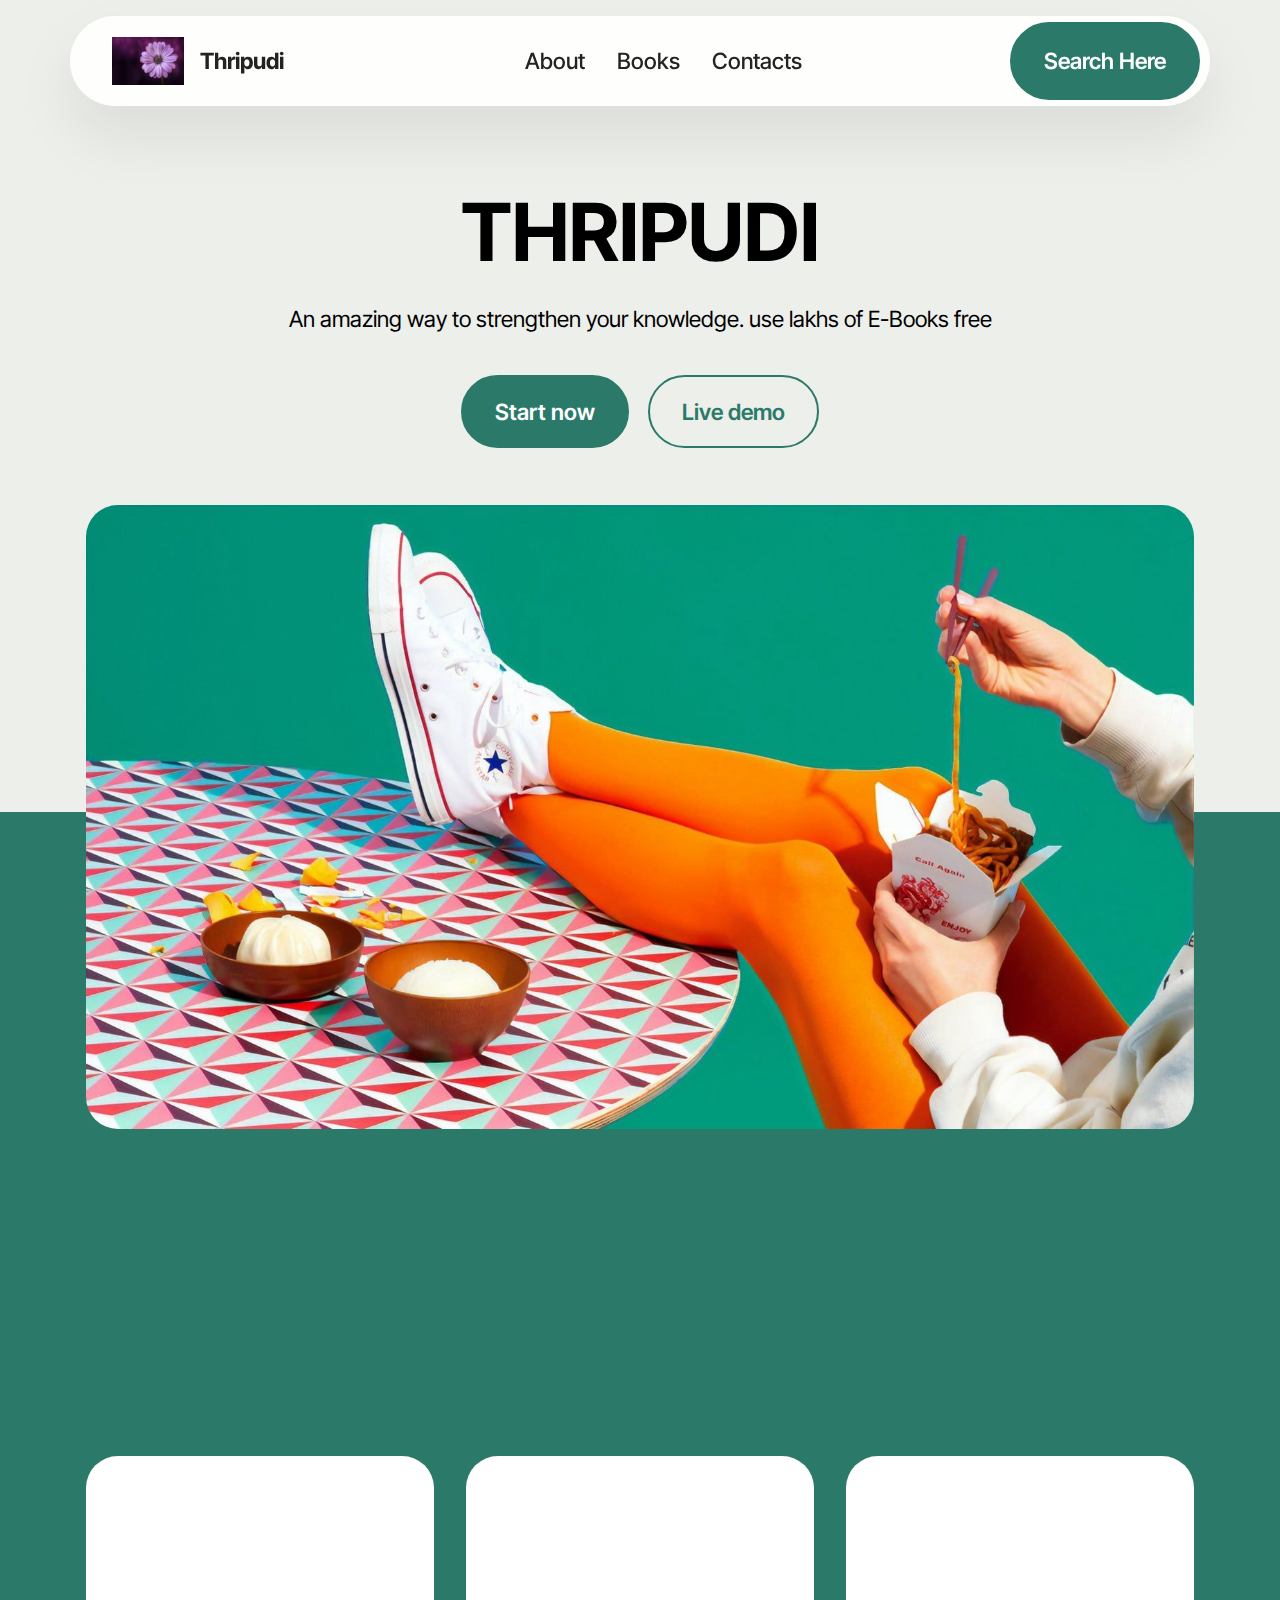
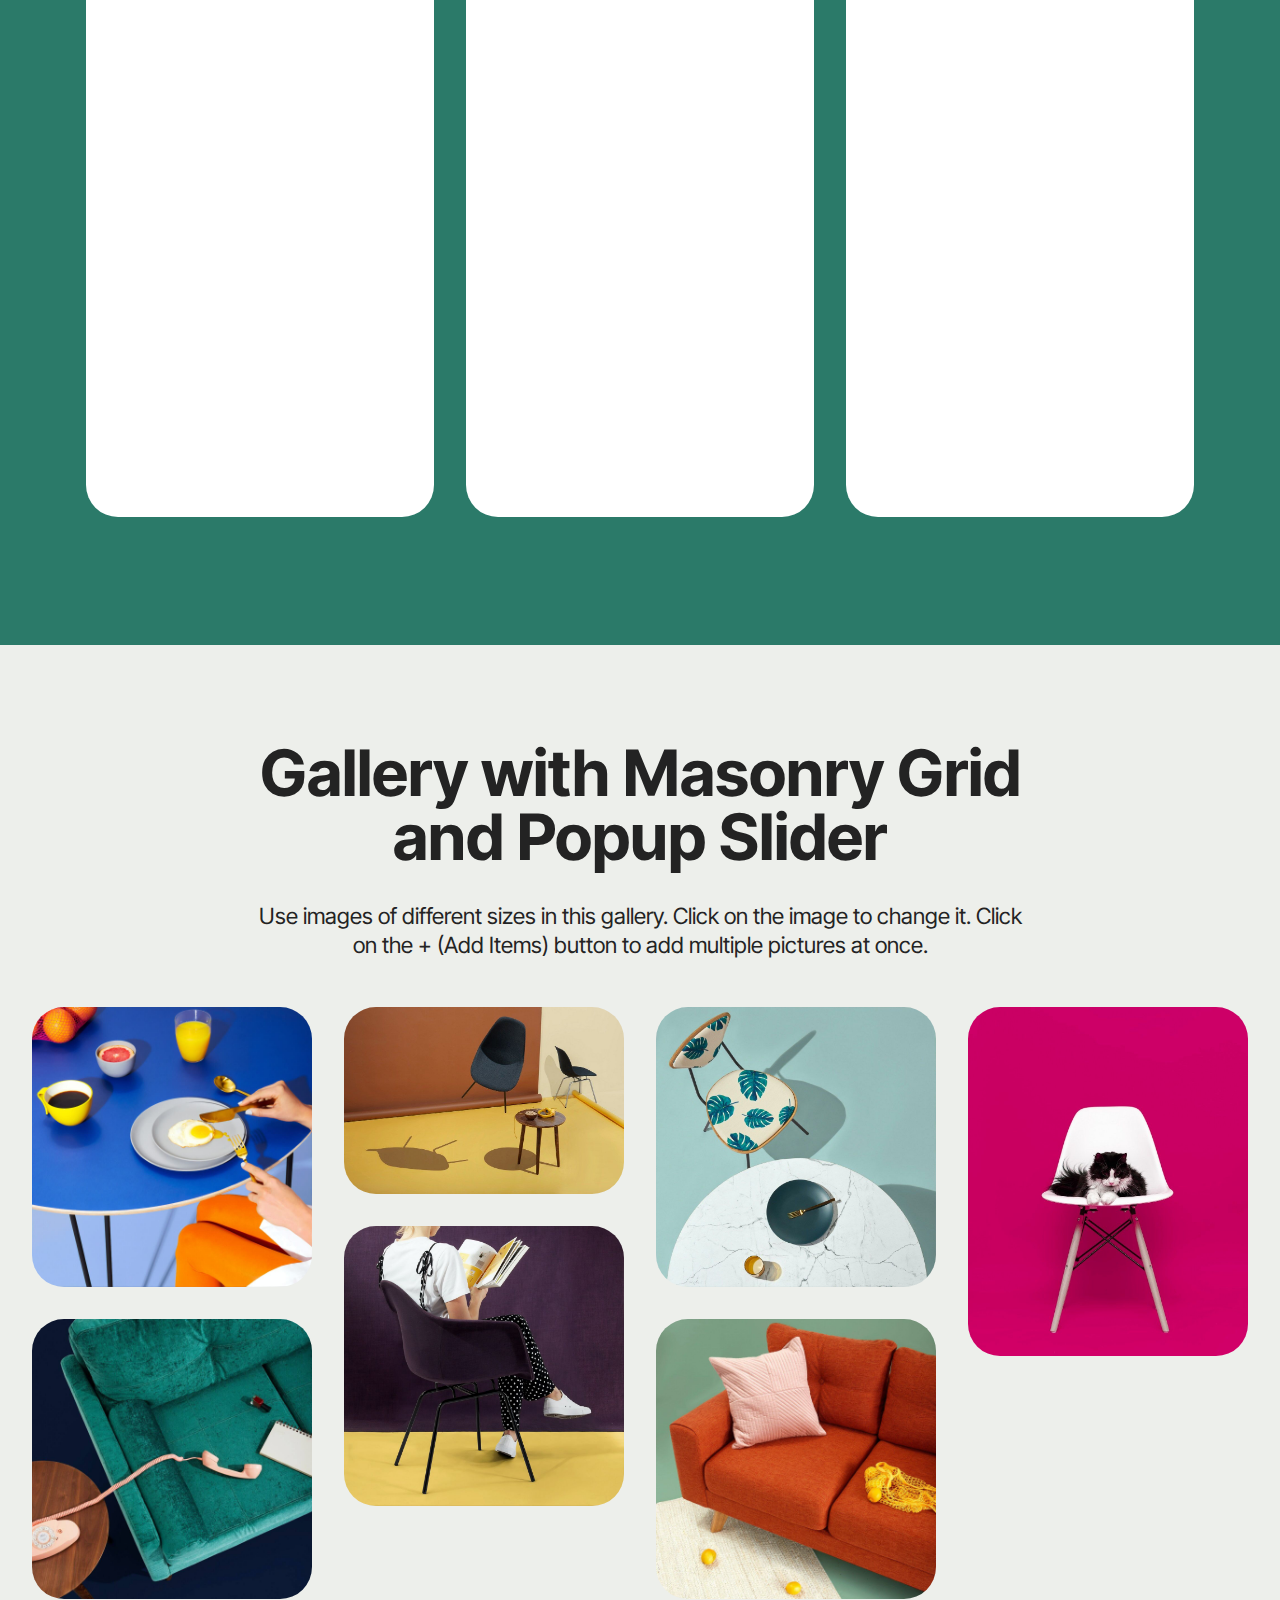
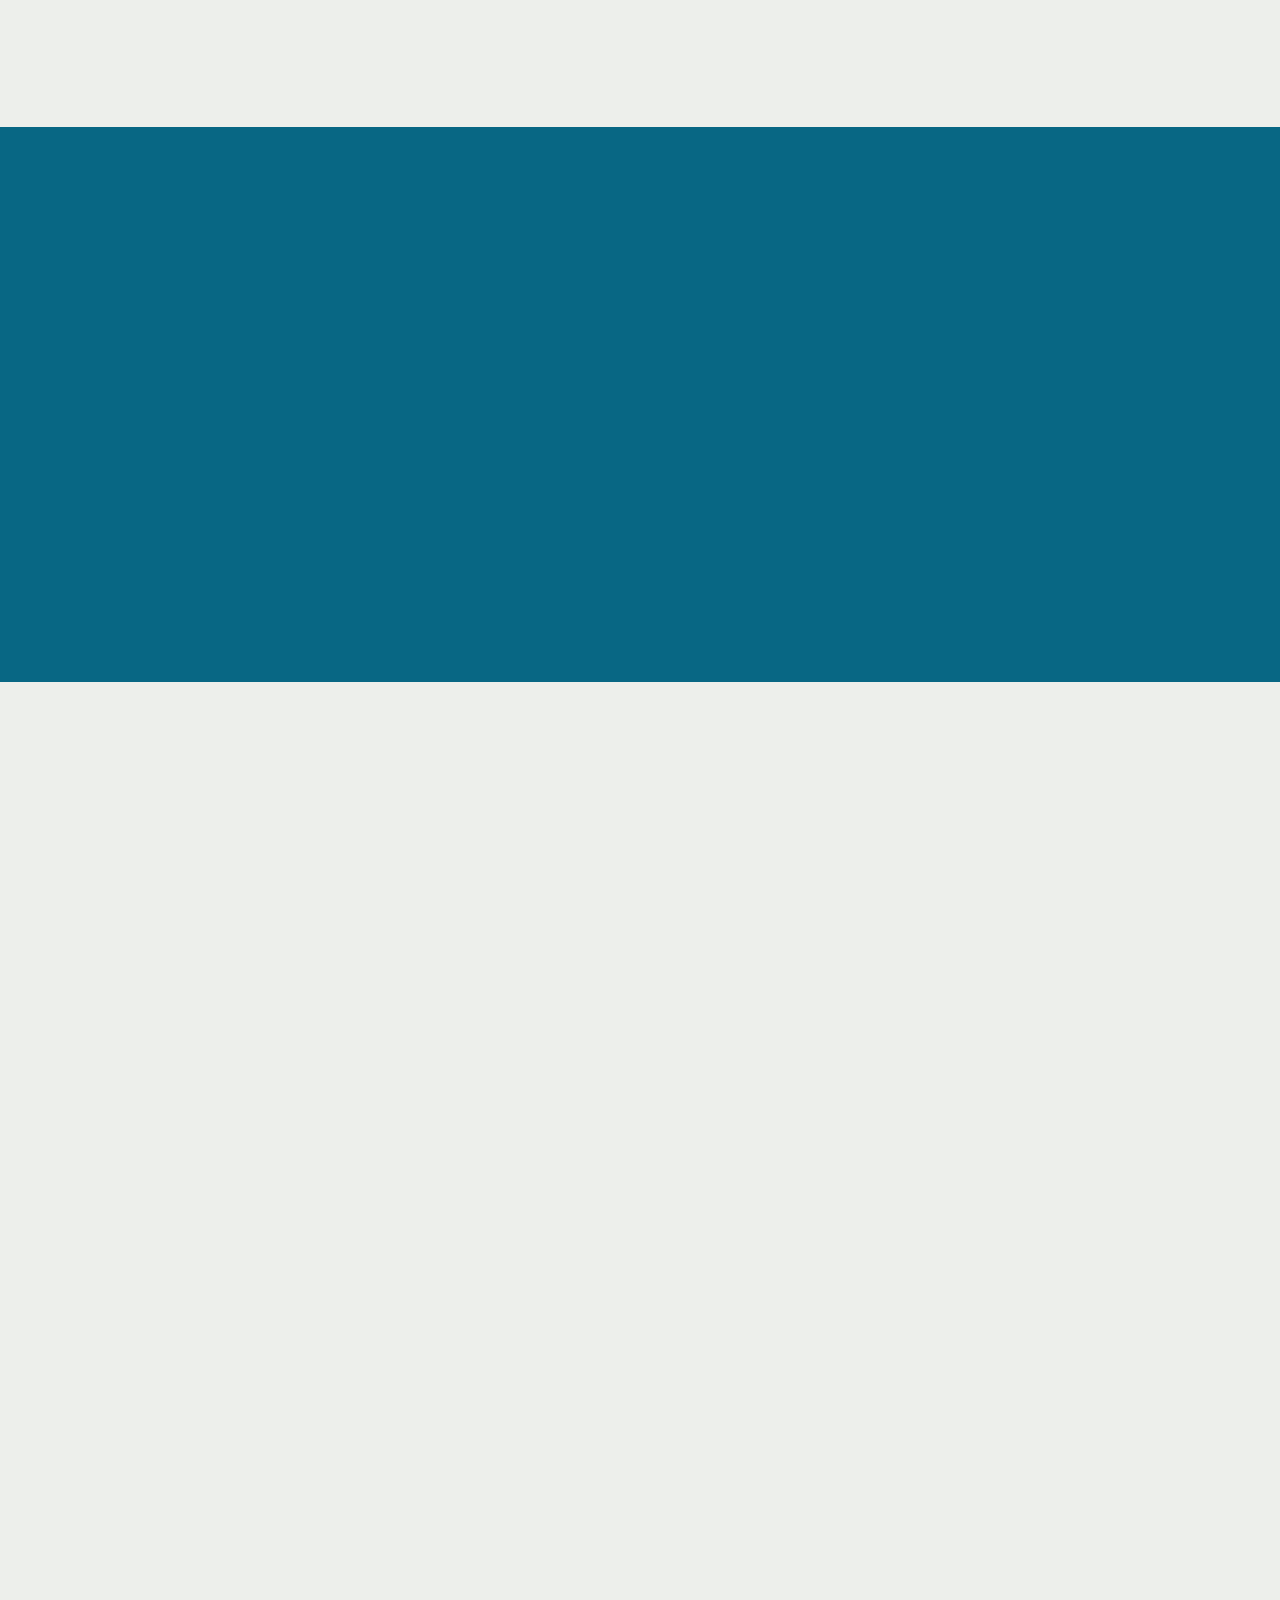
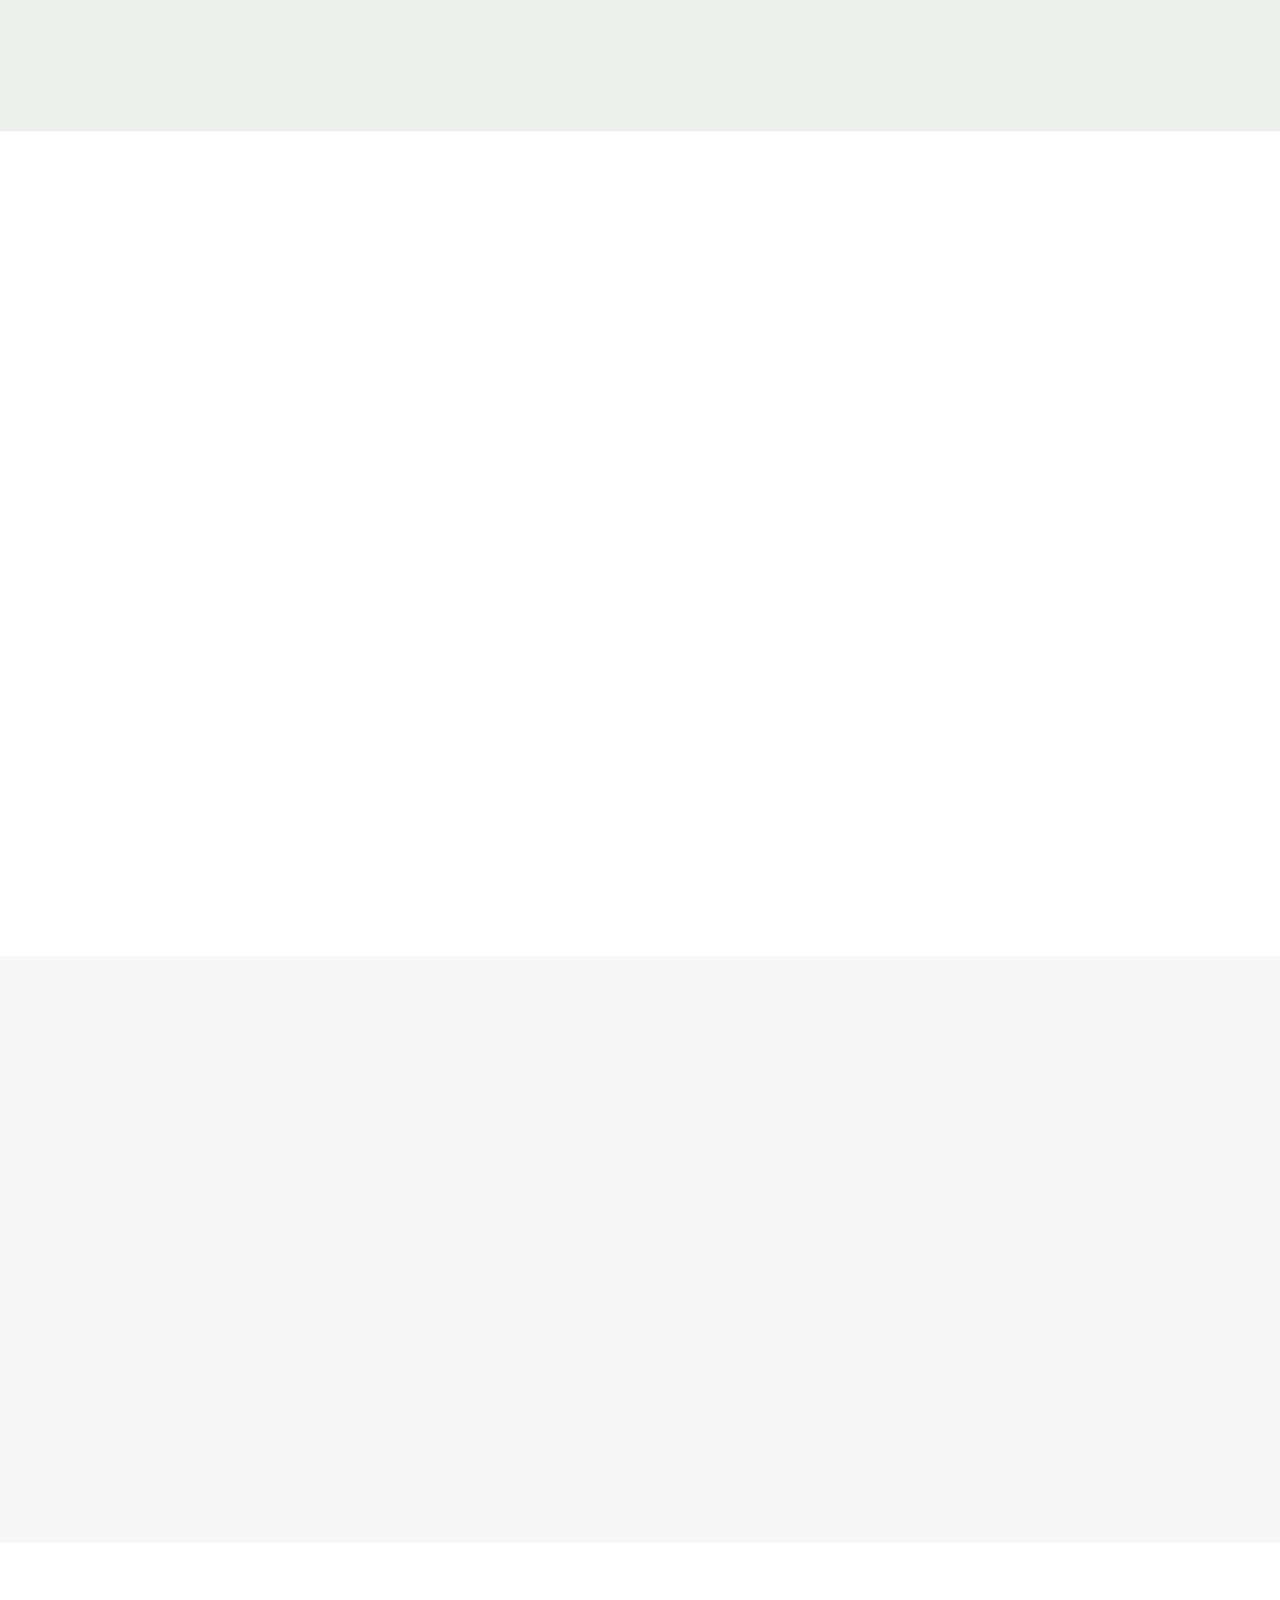
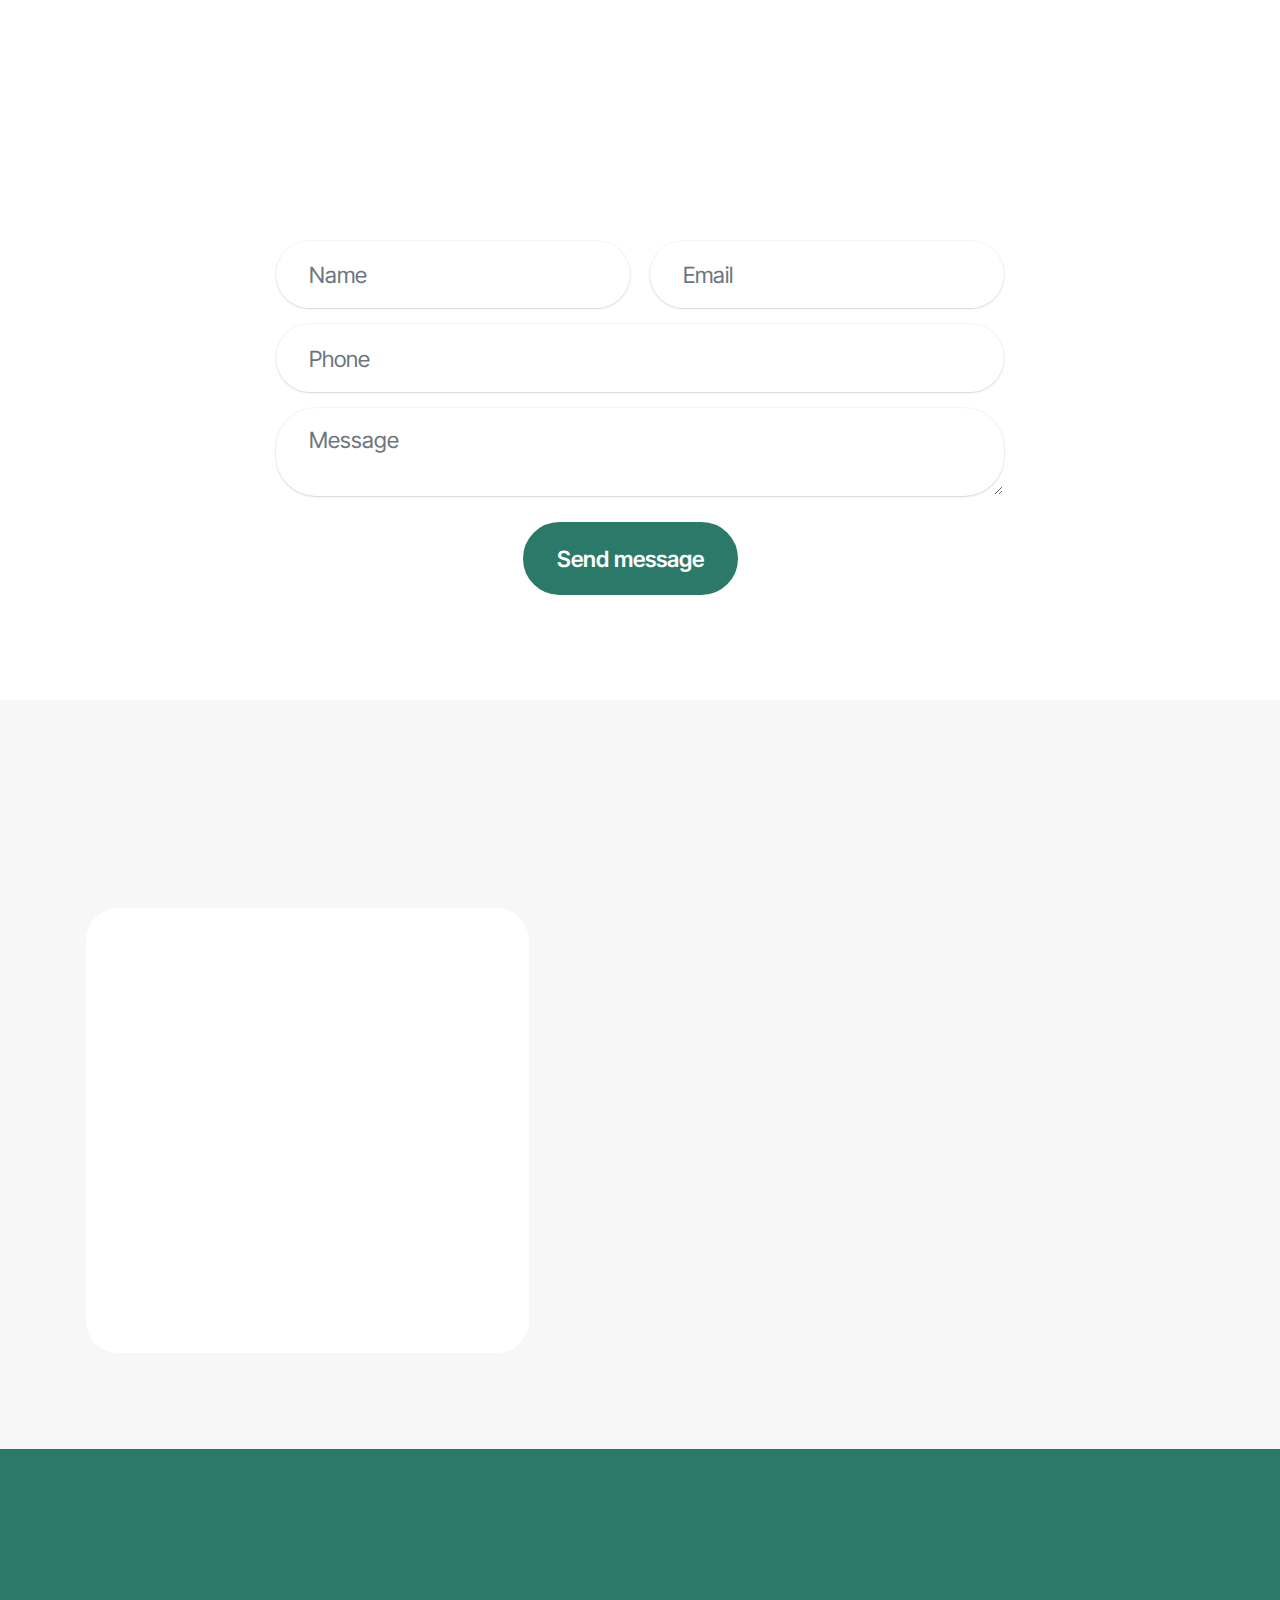
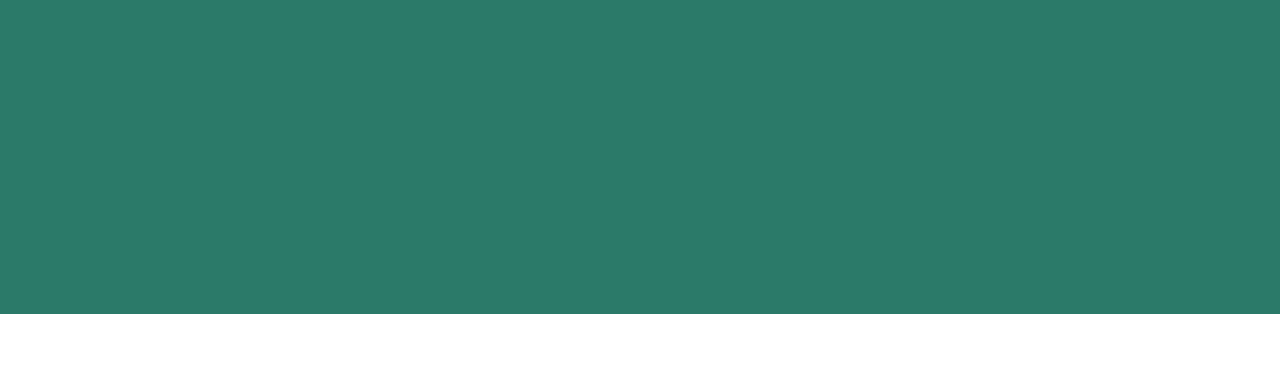
<file: index.html>
<!DOCTYPE html>
<html  >
<head>
  <!-- Site made with Mobirise Website Builder v5.9.4, https://mobirise.com -->
  <meta charset="UTF-8">
  <meta http-equiv="X-UA-Compatible" content="IE=edge">
  <meta name="generator" content="Mobirise v5.9.4, mobirise.com">
  <meta name="viewport" content="width=device-width, initial-scale=1, minimum-scale=1">
  <link rel="shortcut icon" href="assets/images/mbr-96x64.jpg" type="image/x-icon">
  <meta name="description" content="">
  
  
  <title>Home</title>
  <link rel="stylesheet" href="assets/web/assets/mobirise-icons2/mobirise2.css">
  <link rel="stylesheet" href="assets/bootstrap/css/bootstrap.min.css">
  <link rel="stylesheet" href="assets/bootstrap/css/bootstrap-grid.min.css">
  <link rel="stylesheet" href="assets/bootstrap/css/bootstrap-reboot.min.css">
  <link rel="stylesheet" href="assets/animatecss/animate.css">
  <link rel="stylesheet" href="assets/dropdown/css/style.css">
  <link rel="stylesheet" href="assets/socicon/css/styles.css">
  <link rel="stylesheet" href="assets/theme/css/style.css">
  <link rel="stylesheet" href="assets/gallery/style.css">
  <link rel="preload" href="https://fonts.googleapis.com/css?family=Inter+Tight:100,200,300,400,500,600,700,800,900,100i,200i,300i,400i,500i,600i,700i,800i,900i&display=swap" as="style" onload="this.onload=null;this.rel='stylesheet'">
  <noscript><link rel="stylesheet" href="https://fonts.googleapis.com/css?family=Inter+Tight:100,200,300,400,500,600,700,800,900,100i,200i,300i,400i,500i,600i,700i,800i,900i&display=swap"></noscript>
  <link rel="preload" as="style" href="assets/mobirise/css/mbr-additional.css"><link rel="stylesheet" href="assets/mobirise/css/mbr-additional.css" type="text/css">

  
  
  
</head>
<body>
  
  <section data-bs-version="5.1" class="menu menu2 cid-tJS6tZXiPa" once="menu" id="menu02-0">
	

	<nav class="navbar navbar-dropdown navbar-fixed-top navbar-expand-lg">
		<div class="container">
			<div class="navbar-brand">
				<span class="navbar-logo">
					<a href="">
						<img src="assets/images/mbr-96x64.jpg" alt="Mobirise Website Builder" style="height: 3rem;">
					</a>
				</span>
				<span class="navbar-caption-wrap"><a class="navbar-caption text-black text-primary display-4" href="index.html#header05-1">Thripudi</a></span>
			</div>
			<button class="navbar-toggler" type="button" data-toggle="collapse" data-bs-toggle="collapse" data-target="#navbarSupportedContent" data-bs-target="#navbarSupportedContent" aria-controls="navbarNavAltMarkup" aria-expanded="false" aria-label="Toggle navigation">
				<div class="hamburger">
					<span></span>
					<span></span>
					<span></span>
					<span></span>
				</div>
			</button>
			<div class="collapse navbar-collapse" id="navbarSupportedContent">
				<ul class="navbar-nav nav-dropdown" data-app-modern-menu="true"><li class="nav-item">
						<a class="nav-link link text-black text-primary display-4" href="index.html#header01-7">About</a>
					</li>
					<li class="nav-item">
						<a class="nav-link link text-black text-primary display-4" href="page1.html" aria-expanded="false">Books</a>
					</li>
					<li class="nav-item">
						<a class="nav-link link text-black text-primary display-4" href="index.html#contacts02-9">Contacts</a>
					</li></ul>
				
				<div class="navbar-buttons mbr-section-btn"><a class="btn btn-primary display-4" href="index.html#form02-6">Search Here</a></div>
			</div>
		</div>
	</nav>
</section>

<section data-bs-version="5.1" class="header5 cid-tJS6uM4N87" id="header05-1">
	

	
	
	<div class="topbg"></div>
	<div class="align-center container">
		<div class="row justify-content-center">
			<div class="col-md-12 col-lg-9">
				<h1 class="mbr-section-title mbr-fonts-style mb-4 display-1"><strong>THRIPUDI</strong></h1>
				<p class="mbr-text mbr-fonts-style mb-4 display-7">An amazing way to strengthen your knowledge. use lakhs of E-Books free</p>
				<div class="mbr-section-btn mt-3"><a class="btn btn-primary display-7" href="index.html#form02-6">Start now</a> <a class="btn btn-primary-outline display-7" href="index.html#gallery02-v">Live demo</a></div>
			</div>
		</div>
		<div class="row mt-5 justify-content-center">
			<div class="col-12 col-lg-12">
				<img src="assets/images/11.jpg" alt="Mobirise Website Builder" title="">
			</div>
		</div>
	</div>
</section>

<section data-bs-version="5.1" class="features4 cid-tMlEXTHLbS" id="features04-w">
	
	
	<div class="container">
		<div class="row justify-content-center">
			<div class="col-12 content-head">
				<div class="mbr-section-head mb-5">
					<h4 class="mbr-section-title mbr-fonts-style align-center mb-0 display-2"><strong>Our Services</strong></h4>
					<h5 class="mbr-section-subtitle mbr-fonts-style align-center mb-0 mt-4 display-7">Hover over pictures to add more cards or rearrange them with the Tools panel. Add multiple cards by selecting multiple images. You can set the number of columns in Block Parameters.</h5>
					
				</div>
			</div>
		</div>
		<div class="row">
			<div class="item features-image col-12 col-md-6 col-lg-4">
				<div class="item-wrapper">
					<div class="item-img">
						<img src="assets/images/gallery03.jpg" alt="Mobirise Website Builder">
					</div>
					<div class="item-content">
						<h5 class="item-title mbr-fonts-style display-5">
							<strong>Marketing</strong>
						</h5>
						
						<p class="mbr-text mbr-fonts-style display-7">
							Service Description. You can show/hide the title, subtitle, text, button in the Block Parameters
						</p>
						<div class="mbr-section-btn item-footer"><a href="" class="btn item-btn btn-primary display-7">Learn more</a></div>
					</div>

				</div>
			</div>
			<div class="item features-image col-12 col-md-6 col-lg-4">
				<div class="item-wrapper">
					<div class="item-img">
						<img src="assets/images/gallery05.jpg" alt="Mobirise Website Builder">
					</div>
					<div class="item-content">
						<h5 class="item-title mbr-fonts-style display-5">
							<strong>Promotion</strong>
						</h5>
						
						<p class="mbr-text mbr-fonts-style display-7">
							Service Description. You can show/hide the title, subtitle, text, button in the Block Parameters
						</p>
						<div class="mbr-section-btn item-footer"><a href="" class="btn item-btn btn-primary display-7">Learn more</a></div>
					</div>
				</div>
			</div>
			<div class="item features-image col-12 col-md-6 col-lg-4">
				<div class="item-wrapper">
					<div class="item-img">
						<img src="assets/images/gallery02.jpg" alt="Mobirise Website Builder">
					</div>
					<div class="item-content">
						<h5 class="item-title mbr-fonts-style display-5">
							<strong>Branding</strong>
						</h5>
						
						<p class="mbr-text mbr-fonts-style display-7">
							Service Description. You can show/hide the title, subtitle, text, button in the Block Parameters<br>
						</p>
						<div class="mbr-section-btn item-footer"><a href="" class="btn item-btn btn-primary display-7">Learn more</a></div>
					</div>
				</div>
			</div>
		</div>
	</div>
</section>

<section data-bs-version="5.1" class="gallery1 mbr-gallery cid-tMlDYtQ5fF" id="gallery02-v">
    

    
    

    <div class="container-fluid">
        <div class="row justify-content-center">
            <div class="col-12 content-head">
                <div class="mbr-section-head mb-5">
                    <h3 class="mbr-section-title mbr-fonts-style align-center m-0 display-2"><strong>Gallery with Masonry Grid and Popup Slider</strong></h3>
                    <h4 class="mbr-section-subtitle mbr-fonts-style align-center mb-0 mt-4 display-7">Use images of different sizes in this gallery. Click on the image to change it. Click on the + (Add Items) button to add multiple pictures at once.</h4>
                </div>
            </div>
        </div>
        <div class="row mbr-gallery mbr-masonry" data-masonry="{&quot;percentPosition&quot;: true }">
            <div class="col-12 col-md-6 col-lg-3 item gallery-image">
                <div class="item-wrapper" data-toggle="modal" data-bs-toggle="modal" data-target="#tNomIHq91Z-modal" data-bs-target="#tNomIHq91Z-modal">
                    <img class="w-100" src="assets/images/gallery03.jpg" alt="Mobirise Website Builder" data-slide-to="0" data-bs-slide-to="0" data-target="#lb-tNomIHq91Z" data-bs-target="#lb-tNomIHq91Z">
                    <div class="icon-wrapper">
                        <span class="mobi-mbri mobi-mbri-search mbr-iconfont mbr-iconfont-btn"></span>
                    </div>
                </div>
                
            </div>
            <div class="col-12 col-md-6 col-lg-3 item gallery-image">
                <div class="item-wrapper" data-toggle="modal" data-bs-toggle="modal" data-target="#tNomIHq91Z-modal" data-bs-target="#tNomIHq91Z-modal">
                    <img class="w-100" src="assets/images/gallery13.jpg" alt="Mobirise Website Builder" data-slide-to="1" data-bs-slide-to="1" data-target="#lb-tNomIHq91Z" data-bs-target="#lb-tNomIHq91Z">
                    <div class="icon-wrapper">
                        <span class="mobi-mbri mobi-mbri-search mbr-iconfont mbr-iconfont-btn"></span>
                    </div>
                </div>
                
            </div>
            <div class="col-12 col-md-6 col-lg-3 item gallery-image">
                <div class="item-wrapper" data-toggle="modal" data-bs-toggle="modal" data-target="#tNomIHq91Z-modal" data-bs-target="#tNomIHq91Z-modal">
                    <img class="w-100" src="assets/images/gallery10.jpg" alt="Mobirise Website Builder" data-slide-to="2" data-bs-slide-to="2" data-target="#lb-tNomIHq91Z" data-bs-target="#lb-tNomIHq91Z">
                    <div class="icon-wrapper">
                        <span class="mobi-mbri mobi-mbri-search mbr-iconfont mbr-iconfont-btn"></span>
                    </div>
                </div>
                
            </div>
            <div class="col-12 col-md-6 col-lg-3 item gallery-image">
                <div class="item-wrapper" data-toggle="modal" data-bs-toggle="modal" data-target="#tNomIHq91Z-modal" data-bs-target="#tNomIHq91Z-modal">
                    <img class="w-100" src="assets/images/gallery08.jpg" alt="Mobirise Website Builder" data-slide-to="3" data-bs-slide-to="3" data-target="#lb-tNomIHq91Z" data-bs-target="#lb-tNomIHq91Z">
                    <div class="icon-wrapper">
                        <span class="mobi-mbri mobi-mbri-search mbr-iconfont mbr-iconfont-btn"></span>
                    </div>
                </div>
                
            </div>
            <div class="col-12 col-md-6 col-lg-3 item gallery-image">
                <div class="item-wrapper" data-toggle="modal" data-bs-toggle="modal" data-target="#tNomIHq91Z-modal" data-bs-target="#tNomIHq91Z-modal">
                    <img class="w-100" src="assets/images/gallery06.jpg" alt="Mobirise Website Builder" data-slide-to="4" data-bs-slide-to="4" data-target="#lb-tNomIHq91Z" data-bs-target="#lb-tNomIHq91Z">
                    <div class="icon-wrapper">
                        <span class="mobi-mbri mobi-mbri-search mbr-iconfont mbr-iconfont-btn"></span>
                    </div>
                </div>
                
            </div>
            <div class="col-12 col-md-6 col-lg-3 item gallery-image">
                <div class="item-wrapper" data-toggle="modal" data-bs-toggle="modal" data-target="#tNomIHq91Z-modal" data-bs-target="#tNomIHq91Z-modal">
                    <img class="w-100" src="assets/images/gallery02.jpg" alt="Mobirise Website Builder" data-slide-to="5" data-bs-slide-to="5" data-target="#lb-tNomIHq91Z" data-bs-target="#lb-tNomIHq91Z">
                    <div class="icon-wrapper">
                        <span class="mobi-mbri mobi-mbri-search mbr-iconfont mbr-iconfont-btn"></span>
                    </div>
                </div>
                
            </div>
            <div class="col-12 col-md-6 col-lg-3 item gallery-image">
                <div class="item-wrapper" data-toggle="modal" data-bs-toggle="modal" data-target="#tNomIHq91Z-modal" data-bs-target="#tNomIHq91Z-modal">
                    <img class="w-100" src="assets/images/gallery01.jpg" alt="Mobirise Website Builder" data-slide-to="6" data-bs-slide-to="6" data-target="#lb-tNomIHq91Z" data-bs-target="#lb-tNomIHq91Z">
                    <div class="icon-wrapper">
                        <span class="mobi-mbri mobi-mbri-search mbr-iconfont mbr-iconfont-btn"></span>
                    </div>
                </div>
                
            </div>
        </div>

        <div class="modal mbr-slider" tabindex="-1" role="dialog" aria-hidden="true" id="tNomIHq91Z-modal">
            <div class="modal-dialog" role="document">
                <div class="modal-content">
                    <div class="modal-body">
                        <div class="carousel slide" id="lb-tNomIHq91Z" data-interval="5000" data-bs-interval="5000">
                            <div class="carousel-inner">
                                <div class="carousel-item active">
                                    <img class="d-block w-100" src="assets/images/gallery03.jpg" alt="Mobirise Website Builder">
                                </div>
                                <div class="carousel-item">
                                    <img class="d-block w-100" src="assets/images/gallery13.jpg" alt="Mobirise Website Builder">
                                </div>
                                <div class="carousel-item">
                                    <img class="d-block w-100" src="assets/images/gallery10.jpg" alt="Mobirise Website Builder">
                                </div>
                                <div class="carousel-item">
                                    <img class="d-block w-100" src="assets/images/gallery08.jpg" alt="Mobirise Website Builder">
                                </div>
                                <div class="carousel-item">
                                    <img class="d-block w-100" src="assets/images/gallery06.jpg" alt="Mobirise Website Builder">
                                </div>
                                <div class="carousel-item">
                                    <img class="d-block w-100" src="assets/images/gallery02.jpg" alt="Mobirise Website Builder">
                                </div>
                                <div class="carousel-item">
                                    <img class="d-block w-100" src="assets/images/gallery01.jpg" alt="Mobirise Website Builder">
                                </div>
                            </div>
                            <ol class="carousel-indicators">
                                <li data-slide-to="0" data-bs-slide-to="0" class="active" data-target="#lb-tNomIHq91Z" data-bs-target="#lb-tNomIHq91Z"></li>
                                <li data-slide-to="1" data-bs-slide-to="1" data-target="#lb-tNomIHq91Z" data-bs-target="#lb-tNomIHq91Z"></li>
                                <li data-slide-to="2" data-bs-slide-to="2" data-target="#lb-tNomIHq91Z" data-bs-target="#lb-tNomIHq91Z"></li>
                                <li data-slide-to="3" data-bs-slide-to="3" data-target="#lb-tNomIHq91Z" data-bs-target="#lb-tNomIHq91Z"></li>
                                <li data-slide-to="4" data-bs-slide-to="4" data-target="#lb-tNomIHq91Z" data-bs-target="#lb-tNomIHq91Z"></li>
                                <li data-slide-to="5" data-bs-slide-to="5" data-target="#lb-tNomIHq91Z" data-bs-target="#lb-tNomIHq91Z"></li>
                                <li data-slide-to="6" data-bs-slide-to="6" data-target="#lb-tNomIHq91Z" data-bs-target="#lb-tNomIHq91Z"></li>
                            </ol>
                            <a role="button" href="" class="close" data-dismiss="modal" data-bs-dismiss="modal" aria-label="Close">
                            </a>
                            <a class="carousel-control-prev carousel-control" role="button" data-slide="prev" data-bs-slide="prev" href="#lb-tNomIHq91Z">
                                <span class="mobi-mbri mobi-mbri-arrow-prev" aria-hidden="true"></span>
                                <span class="sr-only visually-hidden">Previous</span>
                            </a>
                            <a class="carousel-control-next carousel-control" role="button" data-slide="next" data-bs-slide="next" href="#lb-tNomIHq91Z">
                                <span class="mobi-mbri mobi-mbri-arrow-next" aria-hidden="true"></span>
                                <span class="sr-only visually-hidden">Next</span>
                            </a>
                        </div>
                    </div>
                </div>
            </div>
        </div>
    </div>
</section>

<section data-bs-version="5.1" class="header09 cid-tLAX5BnXkJ" id="header09-q">
	
	
	<div class="container">
		<div class="row">
			<div class="content-wrap col-12 col-md-8">
				<h1 class="mbr-section-title mbr-fonts-style mbr-white mb-4 display-1"><strong>Unlock boundless possibilities</strong></h1>
				
				<p class="mbr-fonts-style mbr-text mbr-white mb-4 display-7">
					Mobirise Free Website Maker is perfect for non-techies and great for pro-coders for fast prototyping and small customers' projects.
				</p>
				<div class="mbr-section-btn"><a class="btn btn-white-outline display-7" href="https://mobiri.se">Learn more</a></div>
			</div>
		</div>
	</div>
</section>

<section data-bs-version="5.1" class="header7 cid-tLeaLmEeFr" id="header07-h">
  

  
  
  
  <div class="align-center container">
    <div class="row justify-content-center">
      <div class="col-md-12 col-lg-9 mb-5">
        <h1 class="mbr-section-title mbr-fonts-style display-1"><strong>Block with video</strong>
        </h1>
        <p class="mbr-text mbr-fonts-style mt-4 display-7">
          Click on the media content to replace it. In some blocks, you can change media content via Block Parameters.
        </p>
        
      </div>
    </div>

    <div class="row justify-content-center">
      <div class="mbr-figure col-12 col-md-12"><iframe class="mbr-embedded-video" src="https://www.youtube.com/embed/sGpPgQeEyOc?rel=0&amp;amp;mute=1&amp;showinfo=0&amp;autoplay=1&amp;loop=1&amp;playlist=sGpPgQeEyOc" width="1280" height="720" frameborder="0" allowfullscreen></iframe></div>
    </div>
  </div>
</section>

<section data-bs-version="5.1" class="header1 cid-tJS9vXDdRK" id="header01-7">
	

	
	

	<div class="container">
		<div class="row justify-content-center">
			<div class="col-12 col-md-12 col-lg-7 image-wrapper">
				<img class="w-100" src="assets/images/gallery01.jpg" alt="Mobirise Website Builder">
			</div>
			<div class="col-12 col-lg col-md-12">
				<div class="text-wrapper align-left">
					<h1 class="mbr-section-title mbr-fonts-style mb-4 display-2"><strong>About us</strong></h1>
					<p class="mbr-text mbr-fonts-style mb-4 display-7">
						Most blocks can be used with various types of backgrounds: color, pictures, or videos. It can be set in Block Parameters.&nbsp;You can show/hide the title, subtitle, text, button in the Block Parameters (blue gear icon at the top right corner of the block).&nbsp;</p>
					<div class="mbr-section-btn mt-3"><a class="btn btn-primary display-7" href="https://mobiri.se">Start now</a></div>
				</div>
			</div>
		</div>
	</div>
</section>

<section data-bs-version="5.1" class="features15 cid-tLek7gQhG7" id="features015-m">
	

	
	
	<div class="container">
		<div class="mbr-section-head mb-5">
			<h4 class="mbr-section-title mbr-fonts-style align-center mb-0 display-2">
			  <strong>Why us?</strong></h4>
			
		  </div>
		<div class="row justify-content-center">
			<div class="item features-without-image col-12 col-lg-4">
				<div class="item-wrapper">
					<div class="img-wrapper">
						<img src="assets/images/shop1.jpg" alt="Mobirise Website Builder">
					</div>
					<div class="card-box">
						<h4 class="card-title mbr-fonts-style mb-3 display-5">
							<strong>Free</strong></h4>
						<h5 class="card-text mbr-fonts-style display-7">
							Mobirise is a free website builder. Mobirise is a free website builder. Mobirise is a free website builder.</h5>
					</div>
				</div>
			</div>
			<div class="item features-without-image col-12 col-lg-4">
				<div class="item-wrapper">
					<div class="img-wrapper">
						<img src="assets/images/shop2.jpg" alt="Mobirise Website Builder">
					</div>
					<div class="card-box">
						<h4 class="card-title mbr-fonts-style mb-3 display-5">
							<strong>Easy</strong></h4>
						<h5 class="card-text mbr-fonts-style display-7">
							Create landing pages with ease. Create landing pages with ease. Create landing pages with ease.<br><br></h5>
					</div>
				</div>
			</div>
			<div class="item features-without-image col-12 col-lg-4">
				<div class="item-wrapper">
					<div class="img-wrapper">
						<img src="assets/images/shop3.jpg" alt="Mobirise Website Builder">
					</div>
					<div class="card-box">
						<h4 class="card-title mbr-fonts-style mb-3 display-5">
							<strong>Beautiful</strong></h4>
						<h5 class="card-text mbr-fonts-style display-7">
							Build a website with Mobirise. Build a web page with Mobirise. Create a website with Mobirise.</h5>
					</div>
				</div>
			</div>
		</div>
	</div>
</section>

<section data-bs-version="5.1" class="form5 cid-tJS9pBcTSa" id="form02-6">
    
    
    <div class="container">
        <div class="mbr-section-head mb-5">
            <h3 class="mbr-section-title mbr-fonts-style align-center mb-0 display-2">
                <strong>Contact Form</strong></h3>
            <h4 class="mbr-section-subtitle mbr-fonts-style align-center mb-0 mt-4 display-7">To change your notification email, click on any form field below.
<div>The number of submissions is limited to 10 per day without the Form Builder.</div></h4>
        </div>
        <div class="row justify-content-center mt-4">
            <div class="col-lg-8 mx-auto mbr-form" data-form-type="formoid">
                <form action="https://mobirise.eu/" method="POST" class="mbr-form form-with-styler" data-form-title="Form Name"><input type="hidden" name="email" data-form-email="true" value="SYbDFpdOgjE3rDjUtO0hElbOTHZS0n0ADu9qu1U5KFR+Qewut0PYRTc9bd/9tGCPDexz8297kxSQsCIPXCAHikdctoF4iKMAv2sQ0DJkxiQ3lsG/Q+1p8DlzaNTI4Wqi">
                    <div class="row">
                        <div hidden="hidden" data-form-alert="" class="alert alert-success col-12">Thanks for filling out the form!</div>
                        <div hidden="hidden" data-form-alert-danger="" class="alert alert-danger col-12">
                            Oops...! some problem!
                        </div>
                    </div>
                    <div class="dragArea row">
                        <div class="col-md col-sm-12 form-group mb-3" data-for="name">
                            <input type="text" name="name" placeholder="Name" data-form-field="name" class="form-control" value="" id="name-form02-6">
                        </div>
                        <div class="col-md col-sm-12 form-group mb-3" data-for="email">
                            <input type="email" name="email" placeholder="Email" data-form-field="email" class="form-control" value="" id="email-form02-6">
                        </div>
                        <div class="col-12 form-group mb-3" data-for="phone">
                            <input type="tel" name="phone" placeholder="Phone" data-form-field="phone" class="form-control" value="" id="phone-form02-6">
                        </div>
                        <div class="col-12 form-group mb-3" data-for="textarea">
                            <textarea name="textarea" placeholder="Message" data-form-field="textarea" class="form-control" id="textarea-form02-6"></textarea>
                        </div>
                        <div class="col-lg-12 col-md-12 col-sm-12 align-center mbr-section-btn">
                            <button type="submit" class="btn btn-primary display-7">Send message</button>
                        </div>
                    </div>
                </form>
            </div>
        </div>
    </div>
</section>

<section data-bs-version="5.1" class="contacts2 map1 cid-tLdYHD757A" id="contacts02-9">

    

    
    <div class="container">
        <div class="mbr-section-head mb-5">
            <h3 class="mbr-section-title mbr-fonts-style align-center mb-0 display-2">
                <strong>Contacts</strong>
            </h3>
            
        </div>
        <div class="row justify-content-center mt-4">
            <div class="card col-12 col-md-5">
                <div class="card-wrapper">
                    <div class="text-wrapper">
                        <h5 class="cardTitle mbr-fonts-style mb-2 display-5">
                        <strong>Get in touch</strong></h5>
                    <ul class="list mbr-fonts-style display-7">
                        <li class="mbr-text item-wrap"><span style="font-size: 1.4rem;">Phone: </span><a href="tel:+12345678910" class="text-primary" style="font-size: 1.4rem;">0 (800) 123 45 67</a><br></li>
                        <li class="mbr-text item-wrap">WhatsApp: <a href="https://wa.me/12345678910" class="text-primary">0 (800) 123 45 67</a></li>
                        <li class="mbr-text item-wrap">Email: <a href="mailto:info@site.com" class="text-primary">info@site.com</a></li><li class="mbr-text item-wrap"><br></li>
                        <li class="mbr-text item-wrap">Address: </li><li class="mbr-text item-wrap">350 5th Ave, New York, NY 10118</li><li class="mbr-text item-wrap"><span style="font-size: 1.4rem;">Working hours:</span><br></li><li class="mbr-text item-wrap">9:00AM - 6:00PM</li>
                    </ul>
                    </div>
                </div>
            </div>
            <div class="map-wrapper col-12 col-md-7">
                <div class="google-map"><iframe frameborder="0" style="border:0" src="https://www.google.com/maps/embed?pb=!1m14!1m8!1m3!1d6045.3003145248895!2d-73.9884657!3d40.7477229!3m2!1i1024!2i768!4f13.1!3m3!1m2!1s0x89c259a9ac1f1b85%3A0x7e33d1c0e7af3be4!2zMzUwIDV0aCBBdmUsIE5ldyBZb3JrLCBOWSAxMDExOCwg0KHQqNCQ!5e0!3m2!1sru!2sru!4v1689597362021!5m2!1sru!2sru" allowfullscreen=""></iframe></div>
            </div>
        </div>
    </div>
</section>

<section data-bs-version="5.1" class="footer1 programm5 cid-tJS9NNcTLZ" once="footers" id="footer03-8">

        

    

    <div class="container">
        <div class="row">

            <div class="row-links mb-4">
                <ul class="header-menu">
                  
                  
                  
                  
                <li class="header-menu-item mbr-fonts-style display-5"><a href="index.html#header01-7" class="text-danger">About</a></li><li class="header-menu-item mbr-fonts-style display-5"><a href="index.html#features04-w" class="text-danger text-primary">Services</a></li><li class="header-menu-item mbr-fonts-style display-5"><a href="index.html#contacts02-9" class="text-danger">Contacts</a></li><li class="header-menu-item mbr-fonts-style display-5"><a href="index.html#gallery02-v" class="text-danger text-primary">Works</a></li></ul>
              </div>

            <div class="col-12">
                <div class="social-row">
                    <div class="soc-item">
                        <a href="https://mobiri.se/" target="_blank">
                            <span class="mbr-iconfont socicon socicon-facebook display-7"></span>
                        </a>
                    </div>
                    <div class="soc-item">
                        <a href="https://mobiri.se/" target="_blank">
                            <span class="mbr-iconfont socicon-twitter socicon"></span>
                        </a>
                    </div>
                    <div class="soc-item">
                        <a href="https://mobiri.se/" target="_blank">
                            <span class="mbr-iconfont socicon-instagram socicon"></span>
                        </a>
                    </div>
                    <div class="soc-item">
                        <a href="https://mobiri.se/" target="_blank">
                            <span class="mbr-iconfont socicon-tiktok socicon"></span>
                        </a>
                    </div>
                    <div class="soc-item">
                        <a href="https://mobiri.se/" target="_blank">
                            <span class="mbr-iconfont socicon-youtube socicon"></span>
                        </a>
                    </div>
                </div>
            </div>
            <div class="col-12 mt-5">
                <p class="mbr-fonts-style copyright display-7">
                    © Copyright 2030 Mobirise - All Rights Reserved
                </p>
            </div>
        </div>
    </div>
</section><section class="display-7" style="padding: 0;align-items: center;justify-content: center;flex-wrap: wrap;    align-content: center;display: flex;position: relative;height: 4rem;"><a href="https://mobiri.se/3068685" style="flex: 1 1;height: 4rem;position: absolute;width: 100%;z-index: 1;"><img alt="" style="height: 4rem;" src="[data-uri]"></a><p style="margin: 0;text-align: center;" class="display-7">&#8204;</p><a style="z-index:1" href="https://mobirise.com/builder/no-code-website-builder.html">No Code Website Builder</a></section><script src="assets/bootstrap/js/bootstrap.bundle.min.js"></script>  <script src="assets/smoothscroll/smooth-scroll.js"></script>  <script src="assets/ytplayer/index.js"></script>  <script src="assets/dropdown/js/navbar-dropdown.js"></script>  <script src="assets/masonry/masonry.pkgd.min.js"></script>  <script src="assets/imagesloaded/imagesloaded.pkgd.min.js"></script>  <script src="assets/theme/js/script.js"></script>  <script src="assets/gallery/player.min.js"></script>  <script src="assets/gallery/script.js"></script>  <script src="assets/formoid/formoid.min.js"></script>  
  
  
  <input name="animation" type="hidden">
  </body>
</html>
</file>
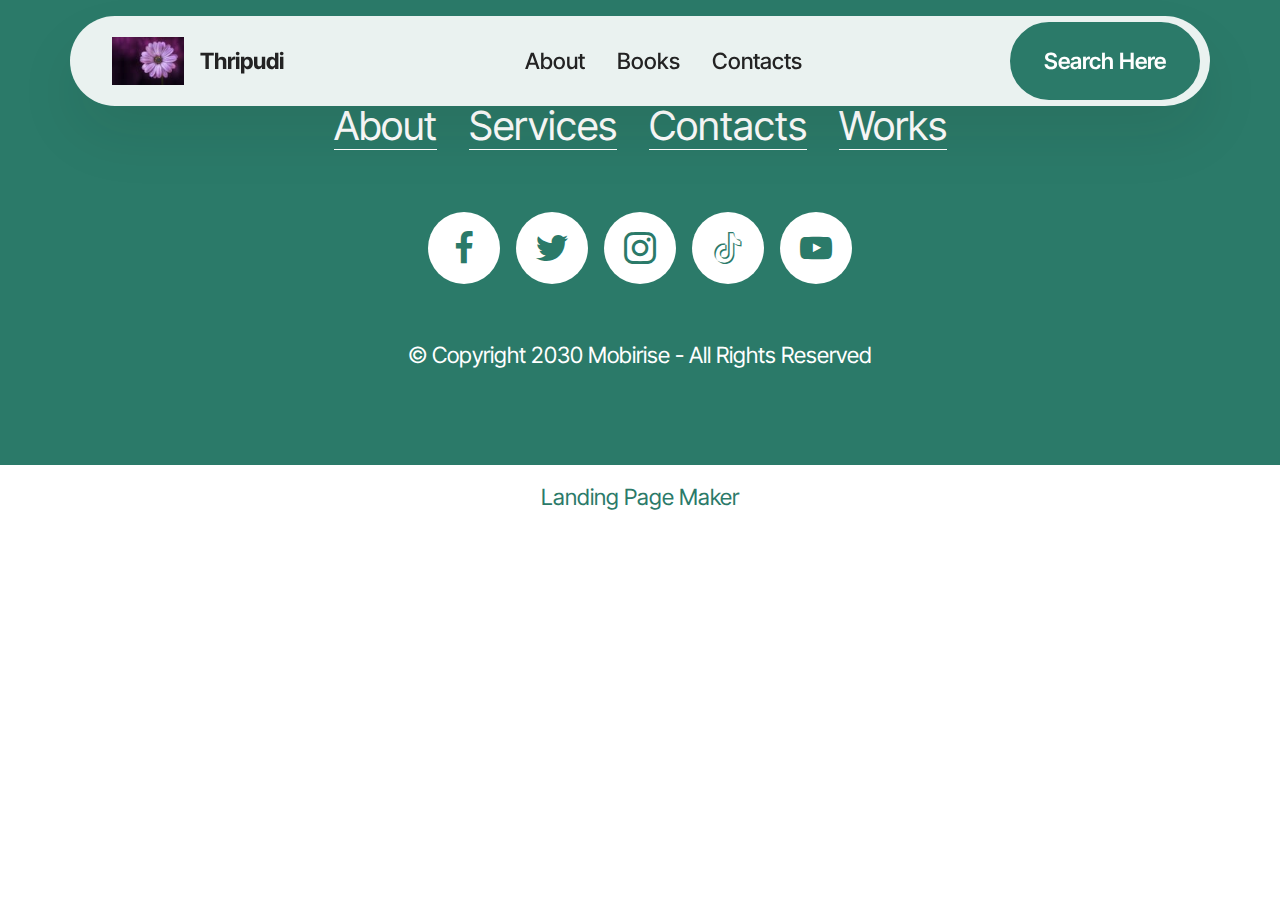
<file: page1.html>
<!DOCTYPE html>
<html  >
<head>
  <!-- Site made with Mobirise Website Builder v5.9.4, https://mobirise.com -->
  <meta charset="UTF-8">
  <meta http-equiv="X-UA-Compatible" content="IE=edge">
  <meta name="generator" content="Mobirise v5.9.4, mobirise.com">
  <meta name="viewport" content="width=device-width, initial-scale=1, minimum-scale=1">
  <link rel="shortcut icon" href="assets/images/mbr-96x64.jpg" type="image/x-icon">
  <meta name="description" content="">
  
  
  <title>Books</title>
  <link rel="stylesheet" href="assets/web/assets/mobirise-icons2/mobirise2.css">
  <link rel="stylesheet" href="assets/bootstrap/css/bootstrap.min.css">
  <link rel="stylesheet" href="assets/bootstrap/css/bootstrap-grid.min.css">
  <link rel="stylesheet" href="assets/bootstrap/css/bootstrap-reboot.min.css">
  <link rel="stylesheet" href="assets/animatecss/animate.css">
  <link rel="stylesheet" href="assets/dropdown/css/style.css">
  <link rel="stylesheet" href="assets/socicon/css/styles.css">
  <link rel="stylesheet" href="assets/theme/css/style.css">
  <link rel="preload" href="https://fonts.googleapis.com/css?family=Inter+Tight:100,200,300,400,500,600,700,800,900,100i,200i,300i,400i,500i,600i,700i,800i,900i&display=swap" as="style" onload="this.onload=null;this.rel='stylesheet'">
  <noscript><link rel="stylesheet" href="https://fonts.googleapis.com/css?family=Inter+Tight:100,200,300,400,500,600,700,800,900,100i,200i,300i,400i,500i,600i,700i,800i,900i&display=swap"></noscript>
  <link rel="preload" as="style" href="assets/mobirise/css/mbr-additional.css"><link rel="stylesheet" href="assets/mobirise/css/mbr-additional.css" type="text/css">

  
  
  
</head>
<body>
  
  <section data-bs-version="5.1" class="menu menu2 cid-tJS6tZXiPa" once="menu" id="menu02-1i">
	

	<nav class="navbar navbar-dropdown navbar-fixed-top navbar-expand-lg">
		<div class="container">
			<div class="navbar-brand">
				<span class="navbar-logo">
					<a href="https://mobirise.com">
						<img src="assets/images/mbr-96x64.jpg" alt="Mobirise Website Builder" style="height: 3rem;">
					</a>
				</span>
				<span class="navbar-caption-wrap"><a class="navbar-caption text-black text-primary display-4" href="index.html#header05-1">Thripudi</a></span>
			</div>
			<button class="navbar-toggler" type="button" data-toggle="collapse" data-bs-toggle="collapse" data-target="#navbarSupportedContent" data-bs-target="#navbarSupportedContent" aria-controls="navbarNavAltMarkup" aria-expanded="false" aria-label="Toggle navigation">
				<div class="hamburger">
					<span></span>
					<span></span>
					<span></span>
					<span></span>
				</div>
			</button>
			<div class="collapse navbar-collapse" id="navbarSupportedContent">
				<ul class="navbar-nav nav-dropdown" data-app-modern-menu="true"><li class="nav-item">
						<a class="nav-link link text-black text-primary display-4" href="index.html#header01-7">About</a>
					</li>
					<li class="nav-item">
						<a class="nav-link link text-black text-primary display-4" href="page1.html" aria-expanded="false">Books</a>
					</li>
					<li class="nav-item">
						<a class="nav-link link text-black text-primary display-4" href="index.html#contacts02-9">Contacts</a>
					</li></ul>
				
				<div class="navbar-buttons mbr-section-btn"><a class="btn btn-primary display-4" href="index.html#form02-6">Search Here</a></div>
			</div>
		</div>
	</nav>
</section>

<section data-bs-version="5.1" class="footer1 programm5 cid-tJS9NNcTLZ" once="footers" id="footer03-1j">

        

    

    <div class="container">
        <div class="row">

            <div class="row-links mb-4">
                <ul class="header-menu">
                  
                  
                  
                  
                <li class="header-menu-item mbr-fonts-style display-5"><a href="index.html#header01-7" class="text-danger">About</a></li><li class="header-menu-item mbr-fonts-style display-5"><a href="index.html#features04-w" class="text-danger text-primary">Services</a></li><li class="header-menu-item mbr-fonts-style display-5"><a href="index.html#contacts02-9" class="text-danger">Contacts</a></li><li class="header-menu-item mbr-fonts-style display-5"><a href="index.html#gallery02-v" class="text-danger text-primary">Works</a></li></ul>
              </div>

            <div class="col-12">
                <div class="social-row">
                    <div class="soc-item">
                        <a href="https://mobiri.se/" target="_blank">
                            <span class="mbr-iconfont socicon socicon-facebook display-7"></span>
                        </a>
                    </div>
                    <div class="soc-item">
                        <a href="https://mobiri.se/" target="_blank">
                            <span class="mbr-iconfont socicon-twitter socicon"></span>
                        </a>
                    </div>
                    <div class="soc-item">
                        <a href="https://mobiri.se/" target="_blank">
                            <span class="mbr-iconfont socicon-instagram socicon"></span>
                        </a>
                    </div>
                    <div class="soc-item">
                        <a href="https://mobiri.se/" target="_blank">
                            <span class="mbr-iconfont socicon-tiktok socicon"></span>
                        </a>
                    </div>
                    <div class="soc-item">
                        <a href="https://mobiri.se/" target="_blank">
                            <span class="mbr-iconfont socicon-youtube socicon"></span>
                        </a>
                    </div>
                </div>
            </div>
            <div class="col-12 mt-5">
                <p class="mbr-fonts-style copyright display-7">
                    © Copyright 2030 Mobirise - All Rights Reserved
                </p>
            </div>
        </div>
    </div>
</section><section class="display-7" style="padding: 0;align-items: center;justify-content: center;flex-wrap: wrap;    align-content: center;display: flex;position: relative;height: 4rem;"><a href="https://mobiri.se/3068685" style="flex: 1 1;height: 4rem;position: absolute;width: 100%;z-index: 1;"><img alt="" style="height: 4rem;" src="[data-uri]"></a><p style="margin: 0;text-align: center;" class="display-7">&#8204;</p><a style="z-index:1" href="https://mobirise.com/builder/landing-page-builder.html">Landing Page Maker</a></section><script src="assets/bootstrap/js/bootstrap.bundle.min.js"></script>  <script src="assets/smoothscroll/smooth-scroll.js"></script>  <script src="assets/ytplayer/index.js"></script>  <script src="assets/dropdown/js/navbar-dropdown.js"></script>  <script src="assets/theme/js/script.js"></script>  
  
  
  <input name="animation" type="hidden">
  </body>
</html>
</file>
<file: assets/web/assets/mobirise-icons2/mobirise2.css>
@font-face {
  font-family: 'Moririse2';
  font-display: swap;
  src:  url('mobirise2.eot?f2bix4');
  src:  url('mobirise2.eot?f2bix4#iefix') format('embedded-opentype'),
    url('mobirise2.ttf?f2bix4') format('truetype'),
    url('mobirise2.woff?f2bix4') format('woff'),
    url('mobirise2.svg?f2bix4#mobirise2') format('svg');
  font-weight: normal;
  font-style: normal;
}

[class^="mobi-"], [class*=" mobi-"] {
  /* use !important to prevent issues with browser extensions that change fonts */
  font-family: 'Moririse2' !important;
  speak: none;
  font-style: normal;
  font-weight: normal;
  font-variant: normal;
  text-transform: none;
  line-height: 1;

  /* Better Font Rendering =========== */
  -webkit-font-smoothing: antialiased;
  -moz-osx-font-smoothing: grayscale;
}

.mobi-mbri-add-submenu:before {
  content: "\e900";
}
.mobi-mbri-alert:before {
  content: "\e901";
}
.mobi-mbri-align-center:before {
  content: "\e902";
}
.mobi-mbri-align-justify:before {
  content: "\e903";
}
.mobi-mbri-align-left:before {
  content: "\e904";
}
.mobi-mbri-align-right:before {
  content: "\e905";
}
.mobi-mbri-android:before {
  content: "\e906";
}
.mobi-mbri-apple:before {
  content: "\e907";
}
.mobi-mbri-arrow-down:before {
  content: "\e908";
}
.mobi-mbri-arrow-next:before {
  content: "\e909";
}
.mobi-mbri-arrow-prev:before {
  content: "\e90a";
}
.mobi-mbri-arrow-up:before {
  content: "\e90b";
}
.mobi-mbri-bold:before {
  content: "\e90c";
}
.mobi-mbri-bookmark:before {
  content: "\e90d";
}
.mobi-mbri-bootstrap:before {
  content: "\e90e";
}
.mobi-mbri-briefcase:before {
  content: "\e90f";
}
.mobi-mbri-browse:before {
  content: "\e910";
}
.mobi-mbri-bulleted-list:before {
  content: "\e911";
}
.mobi-mbri-calendar:before {
  content: "\e912";
}
.mobi-mbri-camera:before {
  content: "\e913";
}
.mobi-mbri-cart-add:before {
  content: "\e914";
}
.mobi-mbri-cart-full:before {
  content: "\e915";
}
.mobi-mbri-cash:before {
  content: "\e916";
}
.mobi-mbri-change-style:before {
  content: "\e917";
}
.mobi-mbri-chat:before {
  content: "\e918";
}
.mobi-mbri-clock:before {
  content: "\e919";
}
.mobi-mbri-close:before {
  content: "\e91a";
}
.mobi-mbri-cloud:before {
  content: "\e91b";
}
.mobi-mbri-code:before {
  content: "\e91c";
}
.mobi-mbri-contact-form:before {
  content: "\e91d";
}
.mobi-mbri-credit-card:before {
  content: "\e91e";
}
.mobi-mbri-cursor-click:before {
  content: "\e91f";
}
.mobi-mbri-cust-feedback:before {
  content: "\e920";
}
.mobi-mbri-database:before {
  content: "\e921";
}
.mobi-mbri-delivery:before {
  content: "\e922";
}
.mobi-mbri-desktop:before {
  content: "\e923";
}
.mobi-mbri-devices:before {
  content: "\e924";
}
.mobi-mbri-down:before {
  content: "\e925";
}
.mobi-mbri-download-2:before {
  content: "\e926";
}
.mobi-mbri-download:before {
  content: "\e927";
}
.mobi-mbri-drag-n-drop-2:before {
  content: "\e928";
}
.mobi-mbri-drag-n-drop:before {
  content: "\e929";
}
.mobi-mbri-edit-2:before {
  content: "\e92a";
}
.mobi-mbri-edit:before {
  content: "\e92b";
}
.mobi-mbri-error:before {
  content: "\e92c";
}
.mobi-mbri-extension:before {
  content: "\e92d";
}
.mobi-mbri-features:before {
  content: "\e92e";
}
.mobi-mbri-file:before {
  content: "\e92f";
}
.mobi-mbri-flag:before {
  content: "\e930";
}
.mobi-mbri-folder:before {
  content: "\e931";
}
.mobi-mbri-gift:before {
  content: "\e932";
}
.mobi-mbri-github:before {
  content: "\e933";
}
.mobi-mbri-globe-2:before {
  content: "\e934";
}
.mobi-mbri-globe:before {
  content: "\e935";
}
.mobi-mbri-growing-chart:before {
  content: "\e936";
}
.mobi-mbri-hearth:before {
  content: "\e937";
}
.mobi-mbri-help:before {
  content: "\e938";
}
.mobi-mbri-home:before {
  content: "\e939";
}
.mobi-mbri-hot-cup:before {
  content: "\e93a";
}
.mobi-mbri-idea:before {
  content: "\e93b";
}
.mobi-mbri-image-gallery:before {
  content: "\e93c";
}
.mobi-mbri-image-slider:before {
  content: "\e93d";
}
.mobi-mbri-info:before {
  content: "\e93e";
}
.mobi-mbri-italic:before {
  content: "\e93f";
}
.mobi-mbri-key:before {
  content: "\e940";
}
.mobi-mbri-laptop:before {
  content: "\e941";
}
.mobi-mbri-layers:before {
  content: "\e942";
}
.mobi-mbri-left-right:before {
  content: "\e943";
}
.mobi-mbri-left:before {
  content: "\e944";
}
.mobi-mbri-letter:before {
  content: "\e945";
}
.mobi-mbri-like:before {
  content: "\e946";
}
.mobi-mbri-link:before {
  content: "\e947";
}
.mobi-mbri-lock:before {
  content: "\e948";
}
.mobi-mbri-login:before {
  content: "\e949";
}
.mobi-mbri-logout:before {
  content: "\e94a";
}
.mobi-mbri-magic-stick:before {
  content: "\e94b";
}
.mobi-mbri-map-pin:before {
  content: "\e94c";
}
.mobi-mbri-menu:before {
  content: "\e94d";
}
.mobi-mbri-mobile-2:before {
  content: "\e94e";
}
.mobi-mbri-mobile-horizontal:before {
  content: "\e94f";
}
.mobi-mbri-mobile:before {
  content: "\e950";
}
.mobi-mbri-mobirise:before {
  content: "\e951";
}
.mobi-mbri-more-horizontal:before {
  content: "\e952";
}
.mobi-mbri-more-vertical:before {
  content: "\e953";
}
.mobi-mbri-music:before {
  content: "\e954";
}
.mobi-mbri-new-file:before {
  content: "\e955";
}
.mobi-mbri-numbered-list:before {
  content: "\e956";
}
.mobi-mbri-opened-folder:before {
  content: "\e957";
}
.mobi-mbri-pages:before {
  content: "\e958";
}
.mobi-mbri-paper-plane:before {
  content: "\e959";
}
.mobi-mbri-paperclip:before {
  content: "\e95a";
}
.mobi-mbri-phone:before {
  content: "\e95b";
}
.mobi-mbri-photo:before {
  content: "\e95c";
}
.mobi-mbri-photos:before {
  content: "\e95d";
}
.mobi-mbri-pin:before {
  content: "\e95e";
}
.mobi-mbri-play:before {
  content: "\e95f";
}
.mobi-mbri-plus:before {
  content: "\e960";
}
.mobi-mbri-preview:before {
  content: "\e961";
}
.mobi-mbri-print:before {
  content: "\e962";
}
.mobi-mbri-protect:before {
  content: "\e963";
}
.mobi-mbri-question:before {
  content: "\e964";
}
.mobi-mbri-quote-left:before {
  content: "\e965";
}
.mobi-mbri-quote-right:before {
  content: "\e966";
}
.mobi-mbri-redo:before {
  content: "\e967";
}
.mobi-mbri-refresh:before {
  content: "\e968";
}
.mobi-mbri-responsive-2:before {
  content: "\e969";
}
.mobi-mbri-responsive:before {
  content: "\e96a";
}
.mobi-mbri-right:before {
  content: "\e96b";
}
.mobi-mbri-rocket:before {
  content: "\e96c";
}
.mobi-mbri-sad-face:before {
  content: "\e96d";
}
.mobi-mbri-sale:before {
  content: "\e96e";
}
.mobi-mbri-save:before {
  content: "\e96f";
}
.mobi-mbri-search:before {
  content: "\e970";
}
.mobi-mbri-setting-2:before {
  content: "\e971";
}
.mobi-mbri-setting-3:before {
  content: "\e972";
}
.mobi-mbri-setting:before {
  content: "\e973";
}
.mobi-mbri-share:before {
  content: "\e974";
}
.mobi-mbri-shopping-bag:before {
  content: "\e975";
}
.mobi-mbri-shopping-basket:before {
  content: "\e976";
}
.mobi-mbri-shopping-cart:before {
  content: "\e977";
}
.mobi-mbri-sites:before {
  content: "\e978";
}
.mobi-mbri-smile-face:before {
  content: "\e979";
}
.mobi-mbri-speed:before {
  content: "\e97a";
}
.mobi-mbri-star:before {
  content: "\e97b";
}
.mobi-mbri-success:before {
  content: "\e97c";
}
.mobi-mbri-sun:before {
  content: "\e97d";
}
.mobi-mbri-sun2:before {
  content: "\e97e";
}
.mobi-mbri-tablet-vertical:before {
  content: "\e97f";
}
.mobi-mbri-tablet:before {
  content: "\e980";
}
.mobi-mbri-target:before {
  content: "\e981";
}
.mobi-mbri-timer:before {
  content: "\e982";
}
.mobi-mbri-to-ftp:before {
  content: "\e983";
}
.mobi-mbri-to-local-drive:before {
  content: "\e984";
}
.mobi-mbri-touch-swipe:before {
  content: "\e985";
}
.mobi-mbri-touch:before {
  content: "\e986";
}
.mobi-mbri-trash:before {
  content: "\e987";
}
.mobi-mbri-underline:before {
  content: "\e988";
}
.mobi-mbri-undo:before {
  content: "\e989";
}
.mobi-mbri-unlink:before {
  content: "\e98a";
}
.mobi-mbri-unlock:before {
  content: "\e98b";
}
.mobi-mbri-up-down:before {
  content: "\e98c";
}
.mobi-mbri-up:before {
  content: "\e98d";
}
.mobi-mbri-update:before {
  content: "\e98e";
}
.mobi-mbri-upload-2:before {
  content: "\e98f";
}
.mobi-mbri-upload:before {
  content: "\e990";
}
.mobi-mbri-user-2:before {
  content: "\e991";
}
.mobi-mbri-user:before {
  content: "\e992";
}
.mobi-mbri-users:before {
  content: "\e993";
}
.mobi-mbri-video-play:before {
  content: "\e994";
}
.mobi-mbri-video:before {
  content: "\e995";
}
.mobi-mbri-watch:before {
  content: "\e996";
}
.mobi-mbri-website-theme-2:before {
  content: "\e997";
}
.mobi-mbri-website-theme:before {
  content: "\e998";
}
.mobi-mbri-wifi:before {
  content: "\e999";
}
.mobi-mbri-windows:before {
  content: "\e99a";
}
.mobi-mbri-zoom-in:before {
  content: "\e99b";
}
.mobi-mbri-zoom-out:before {
  content: "\e99c";
}
</file>
<file: assets/dropdown/css/style.css>
.navbar-dropdown {
  left: 0;
  padding: 0;
  position: absolute;
  right: 0;
  top: 0;
  transition: all 0.45s ease;
  z-index: 1030;
  background: #282828; }
  .navbar-dropdown .navbar-logo {
    margin-right: 0.8rem;
    transition: margin 0.3s ease-in-out;
    vertical-align: middle; }
    .navbar-dropdown .navbar-logo img {
      height: 3.125rem;
      transition: all 0.3s ease-in-out; }
    .navbar-dropdown .navbar-logo.mbr-iconfont {
      font-size: 3.125rem;
      line-height: 3.125rem; }
  .navbar-dropdown .navbar-caption {
    font-weight: 700;
    white-space: normal;
    vertical-align: -4px;
    line-height: 3.125rem !important; }
    .navbar-dropdown .navbar-caption, .navbar-dropdown .navbar-caption:hover {
      color: inherit;
      text-decoration: none; }
  .navbar-dropdown .mbr-iconfont + .navbar-caption {
    vertical-align: -1px; }
  .navbar-dropdown.navbar-fixed-top {
    position: fixed; }
  .navbar-dropdown .navbar-brand span {
    vertical-align: -4px; }
  .navbar-dropdown.bg-color.transparent {
    background: none; }
  .navbar-dropdown.navbar-short .navbar-brand {
    padding: 0.625rem 0; }
    .navbar-dropdown.navbar-short .navbar-brand span {
      vertical-align: -1px; }
  .navbar-dropdown.navbar-short .navbar-caption {
    line-height: 2.375rem !important;
    vertical-align: -2px; }
  .navbar-dropdown.navbar-short .navbar-logo {
    margin-right: 0.5rem; }
    .navbar-dropdown.navbar-short .navbar-logo img {
      height: 2.375rem; }
    .navbar-dropdown.navbar-short .navbar-logo.mbr-iconfont {
      font-size: 2.375rem;
      line-height: 2.375rem; }
  .navbar-dropdown.navbar-short .mbr-table-cell {
    height: 3.625rem; }
  .navbar-dropdown .navbar-close {
    left: 0.6875rem;
    position: fixed;
    top: 0.75rem;
    z-index: 1000; }
  .navbar-dropdown .hamburger-icon {
    content: "";
    display: inline-block;
    vertical-align: middle;
    width: 16px;
    -webkit-box-shadow: 0 -6px 0 1px #282828,0 0 0 1px #282828,0 6px 0 1px #282828;
    -moz-box-shadow: 0 -6px 0 1px #282828,0 0 0 1px #282828,0 6px 0 1px #282828;
    box-shadow: 0 -6px 0 1px #282828,0 0 0 1px #282828,0 6px 0 1px #282828; }

.dropdown-menu .dropdown-toggle[data-toggle="dropdown-submenu"]::after {
  border-bottom: 0.35em solid transparent;
  border-left: 0.35em solid;
  border-right: 0;
  border-top: 0.35em solid transparent;
  margin-left: 0.3rem; }

.dropdown-menu .dropdown-item:focus {
  outline: 0; }

.nav-dropdown {
  font-size: 0.75rem;
  font-weight: 500;
  height: auto !important; }
  .nav-dropdown .nav-btn {
    padding-left: 1rem; }
  .nav-dropdown .link {
    margin: .667em 1.667em;
    font-weight: 500;
    padding: 0;
    transition: color .2s ease-in-out; }
    .nav-dropdown .link.dropdown-toggle {
      margin-right: 2.583em; }
      .nav-dropdown .link.dropdown-toggle::after {
        margin-left: .25rem;
        border-top: 0.35em solid;
        border-right: 0.35em solid transparent;
        border-left: 0.35em solid transparent;
        border-bottom: 0; }
      .nav-dropdown .link.dropdown-toggle[aria-expanded="true"] {
        margin: 0;
        padding: 0.667em 3.263em  0.667em 1.667em; }
  .nav-dropdown .link::after,
  .nav-dropdown .dropdown-item::after {
    color: inherit; }
  .nav-dropdown .btn {
    font-size: 0.75rem;
    font-weight: 700;
    letter-spacing: 0;
    margin-bottom: 0;
    padding-left: 1.25rem;
    padding-right: 1.25rem; }
  .nav-dropdown .dropdown-menu {
    border-radius: 0;
    border: 0;
    left: 0;
    margin: 0;
    padding-bottom: 1.25rem;
    padding-top: 1.25rem;
    position: relative; }
  .nav-dropdown .dropdown-submenu {
    margin-left: 0.125rem;
    top: 0; }
  .nav-dropdown .dropdown-item {
    font-weight: 500;
    line-height: 2;
    padding: 0.3846em 4.615em 0.3846em 1.5385em;
    position: relative;
    transition: color .2s ease-in-out, background-color .2s ease-in-out; }
    .nav-dropdown .dropdown-item::after {
      margin-top: -0.3077em;
      position: absolute;
      right: 1.1538em;
      top: 50%; }
    .nav-dropdown .dropdown-item:focus, .nav-dropdown .dropdown-item:hover {
      background: none; }

@media (max-width: 767px) {
  .nav-dropdown.navbar-toggleable-sm {
    bottom: 0;
    display: none;
    left: 0;
    overflow-x: hidden;
    position: fixed;
    top: 0;
    transform: translateX(-100%);
    -ms-transform: translateX(-100%);
    -webkit-transform: translateX(-100%);
    width: 18.75rem;
    z-index: 999; } }
.nav-dropdown.navbar-toggleable-xl {
  bottom: 0;
  display: none;
  left: 0;
  overflow-x: hidden;
  position: fixed;
  top: 0;
  transform: translateX(-100%);
  -ms-transform: translateX(-100%);
  -webkit-transform: translateX(-100%);
  width: 18.75rem;
  z-index: 999; }

.nav-dropdown-sm {
  display: block !important;
  overflow-x: hidden;
  overflow: auto;
  padding-top: 3.875rem; }
  .nav-dropdown-sm::after {
    content: "";
    display: block;
    height: 3rem;
    width: 100%; }
  .nav-dropdown-sm.collapse.in ~ .navbar-close {
    display: block !important; }
  .nav-dropdown-sm.collapsing, .nav-dropdown-sm.collapse.in {
    transform: translateX(0);
    -ms-transform: translateX(0);
    -webkit-transform: translateX(0);
    transition: all 0.25s ease-out;
    -webkit-transition: all 0.25s ease-out;
    background: #282828; }
  .nav-dropdown-sm.collapsing[aria-expanded="false"] {
    transform: translateX(-100%);
    -ms-transform: translateX(-100%);
    -webkit-transform: translateX(-100%); }
  .nav-dropdown-sm .nav-item {
    display: block;
    margin-left: 0 !important;
    padding-left: 0; }
  .nav-dropdown-sm .link,
  .nav-dropdown-sm .dropdown-item {
    border-top: 1px dotted rgba(255, 255, 255, 0.1);
    font-size: 0.8125rem;
    line-height: 1.6;
    margin: 0 !important;
    padding: 0.875rem 2.4rem 0.875rem 1.5625rem !important;
    position: relative;
    white-space: normal; }
    .nav-dropdown-sm .link:focus, .nav-dropdown-sm .link:hover,
    .nav-dropdown-sm .dropdown-item:focus,
    .nav-dropdown-sm .dropdown-item:hover {
      background: rgba(0, 0, 0, 0.2) !important;
      color: #c0a375; }
  .nav-dropdown-sm .nav-btn {
    position: relative;
    padding: 1.5625rem 1.5625rem 0 1.5625rem; }
    .nav-dropdown-sm .nav-btn::before {
      border-top: 1px dotted rgba(255, 255, 255, 0.1);
      content: "";
      left: 0;
      position: absolute;
      top: 0;
      width: 100%; }
    .nav-dropdown-sm .nav-btn + .nav-btn {
      padding-top: 0.625rem; }
      .nav-dropdown-sm .nav-btn + .nav-btn::before {
        display: none; }
  .nav-dropdown-sm .btn {
    padding: 0.625rem 0; }
  .nav-dropdown-sm .dropdown-toggle[data-toggle="dropdown-submenu"]::after {
    margin-left: .25rem;
    border-top: 0.35em solid;
    border-right: 0.35em solid transparent;
    border-left: 0.35em solid transparent;
    border-bottom: 0; }
  .nav-dropdown-sm .dropdown-toggle[data-toggle="dropdown-submenu"][aria-expanded="true"]::after {
    border-top: 0;
    border-right: 0.35em solid transparent;
    border-left: 0.35em solid transparent;
    border-bottom: 0.35em solid; }
  .nav-dropdown-sm .dropdown-menu {
    margin: 0;
    padding: 0;
    position: relative;
    top: 0;
    left: 0;
    width: 100%;
    border: 0;
    float: none;
    border-radius: 0;
    background: none; }
  .nav-dropdown-sm .dropdown-submenu {
    left: 100%;
    margin-left: 0.125rem;
    margin-top: -1.25rem;
    top: 0; }

.navbar-toggleable-sm .nav-dropdown .dropdown-menu {
  position: absolute; }

.navbar-toggleable-sm .nav-dropdown .dropdown-submenu {
  left: 100%;
  margin-left: 0.125rem;
  margin-top: -1.25rem;
  top: 0; }

.navbar-toggleable-sm.opened .nav-dropdown .dropdown-menu {
  position: relative; }

.navbar-toggleable-sm.opened .nav-dropdown .dropdown-submenu {
  left: 0;
  margin-left: 00rem;
  margin-top: 0rem;
  top: 0; }

.is-builder .nav-dropdown.collapsing {
  transition: none !important; }
</file>
<file: assets/socicon/css/styles.css>
@charset "UTF-8";

@font-face {
  font-family: 'Socicon';
  src:  url('../fonts/socicon.eot');
  src:  url('../fonts/socicon.eot?#iefix') format('embedded-opentype'),
    url('../fonts/socicon.woff2') format('woff2'),
    url('../fonts/socicon.ttf') format('truetype'),
    url('../fonts/socicon.woff') format('woff'),
    url('../fonts/socicon.svg#socicon') format('svg');
  font-weight: normal;
  font-style: normal;
  font-display: swap;
}

[data-icon]:before {
  font-family: "socicon" !important;
  content: attr(data-icon);
  font-style: normal !important;
  font-weight: normal !important;
  font-variant: normal !important;
  text-transform: none !important;
  speak: none;
  line-height: 1;
  -webkit-font-smoothing: antialiased;
  -moz-osx-font-smoothing: grayscale;
}

[class^="socicon-"], [class*=" socicon-"] {
  /* use !important to prevent issues with browser extensions that change fonts */
  font-family: 'Socicon' !important;
  speak: none;
  font-style: normal;
  font-weight: normal;
  font-variant: normal;
  text-transform: none;
  line-height: 1;

  /* Better Font Rendering =========== */
  -webkit-font-smoothing: antialiased;
  -moz-osx-font-smoothing: grayscale;
}

.socicon-eitaa:before {
  content: "\e97c";
}
.socicon-soroush:before {
  content: "\e97d";
}
.socicon-bale:before {
  content: "\e97e";
}
.socicon-zazzle:before {
  content: "\e97b";
}
.socicon-society6:before {
  content: "\e97a";
}
.socicon-redbubble:before {
  content: "\e979";
}
.socicon-avvo:before {
  content: "\e978";
}
.socicon-stitcher:before {
  content: "\e977";
}
.socicon-googlehangouts:before {
  content: "\e974";
}
.socicon-dlive:before {
  content: "\e975";
}
.socicon-vsco:before {
  content: "\e976";
}
.socicon-flipboard:before {
  content: "\e973";
}
.socicon-ubuntu:before {
  content: "\e958";
}
.socicon-artstation:before {
  content: "\e959";
}
.socicon-invision:before {
  content: "\e95a";
}
.socicon-torial:before {
  content: "\e95b";
}
.socicon-collectorz:before {
  content: "\e95c";
}
.socicon-seenthis:before {
  content: "\e95d";
}
.socicon-googleplaymusic:before {
  content: "\e95e";
}
.socicon-debian:before {
  content: "\e95f";
}
.socicon-filmfreeway:before {
  content: "\e960";
}
.socicon-gnome:before {
  content: "\e961";
}
.socicon-itchio:before {
  content: "\e962";
}
.socicon-jamendo:before {
  content: "\e963";
}
.socicon-mix:before {
  content: "\e964";
}
.socicon-sharepoint:before {
  content: "\e965";
}
.socicon-tinder:before {
  content: "\e966";
}
.socicon-windguru:before {
  content: "\e967";
}
.socicon-cdbaby:before {
  content: "\e968";
}
.socicon-elementaryos:before {
  content: "\e969";
}
.socicon-stage32:before {
  content: "\e96a";
}
.socicon-tiktok:before {
  content: "\e96b";
}
.socicon-gitter:before {
  content: "\e96c";
}
.socicon-letterboxd:before {
  content: "\e96d";
}
.socicon-threema:before {
  content: "\e96e";
}
.socicon-splice:before {
  content: "\e96f";
}
.socicon-metapop:before {
  content: "\e970";
}
.socicon-naver:before {
  content: "\e971";
}
.socicon-remote:before {
  content: "\e972";
}
.socicon-internet:before {
  content: "\e957";
}
.socicon-moddb:before {
  content: "\e94b";
}
.socicon-indiedb:before {
  content: "\e94c";
}
.socicon-traxsource:before {
  content: "\e94d";
}
.socicon-gamefor:before {
  content: "\e94e";
}
.socicon-pixiv:before {
  content: "\e94f";
}
.socicon-myanimelist:before {
  content: "\e950";
}
.socicon-blackberry:before {
  content: "\e951";
}
.socicon-wickr:before {
  content: "\e952";
}
.socicon-spip:before {
  content: "\e953";
}
.socicon-napster:before {
  content: "\e954";
}
.socicon-beatport:before {
  content: "\e955";
}
.socicon-hackerone:before {
  content: "\e956";
}
.socicon-hackernews:before {
  content: "\e946";
}
.socicon-smashwords:before {
  content: "\e947";
}
.socicon-kobo:before {
  content: "\e948";
}
.socicon-bookbub:before {
  content: "\e949";
}
.socicon-mailru:before {
  content: "\e94a";
}
.socicon-gitlab:before {
  content: "\e945";
}
.socicon-instructables:before {
  content: "\e944";
}
.socicon-portfolio:before {
  content: "\e943";
}
.socicon-codered:before {
  content: "\e940";
}
.socicon-origin:before {
  content: "\e941";
}
.socicon-nextdoor:before {
  content: "\e942";
}
.socicon-udemy:before {
  content: "\e93f";
}
.socicon-livemaster:before {
  content: "\e93e";
}
.socicon-crunchbase:before {
  content: "\e93b";
}
.socicon-homefy:before {
  content: "\e93c";
}
.socicon-calendly:before {
  content: "\e93d";
}
.socicon-realtor:before {
  content: "\e90f";
}
.socicon-tidal:before {
  content: "\e910";
}
.socicon-qobuz:before {
  content: "\e911";
}
.socicon-natgeo:before {
  content: "\e912";
}
.socicon-mastodon:before {
  content: "\e913";
}
.socicon-unsplash:before {
  content: "\e914";
}
.socicon-homeadvisor:before {
  content: "\e915";
}
.socicon-angieslist:before {
  content: "\e916";
}
.socicon-codepen:before {
  content: "\e917";
}
.socicon-slack:before {
  content: "\e918";
}
.socicon-openaigym:before {
  content: "\e919";
}
.socicon-logmein:before {
  content: "\e91a";
}
.socicon-fiverr:before {
  content: "\e91b";
}
.socicon-gotomeeting:before {
  content: "\e91c";
}
.socicon-aliexpress:before {
  content: "\e91d";
}
.socicon-guru:before {
  content: "\e91e";
}
.socicon-appstore:before {
  content: "\e91f";
}
.socicon-homes:before {
  content: "\e920";
}
.socicon-zoom:before {
  content: "\e921";
}
.socicon-alibaba:before {
  content: "\e922";
}
.socicon-craigslist:before {
  content: "\e923";
}
.socicon-wix:before {
  content: "\e924";
}
.socicon-redfin:before {
  content: "\e925";
}
.socicon-googlecalendar:before {
  content: "\e926";
}
.socicon-shopify:before {
  content: "\e927";
}
.socicon-freelancer:before {
  content: "\e928";
}
.socicon-seedrs:before {
  content: "\e929";
}
.socicon-bing:before {
  content: "\e92a";
}
.socicon-doodle:before {
  content: "\e92b";
}
.socicon-bonanza:before {
  content: "\e92c";
}
.socicon-squarespace:before {
  content: "\e92d";
}
.socicon-toptal:before {
  content: "\e92e";
}
.socicon-gust:before {
  content: "\e92f";
}
.socicon-ask:before {
  content: "\e930";
}
.socicon-trulia:before {
  content: "\e931";
}
.socicon-loomly:before {
  content: "\e932";
}
.socicon-ghost:before {
  content: "\e933";
}
.socicon-upwork:before {
  content: "\e934";
}
.socicon-fundable:before {
  content: "\e935";
}
.socicon-booking:before {
  content: "\e936";
}
.socicon-googlemaps:before {
  content: "\e937";
}
.socicon-zillow:before {
  content: "\e938";
}
.socicon-niconico:before {
  content: "\e939";
}
.socicon-toneden:before {
  content: "\e93a";
}
.socicon-augment:before {
  content: "\e908";
}
.socicon-bitbucket:before {
  content: "\e909";
}
.socicon-fyuse:before {
  content: "\e90a";
}
.socicon-yt-gaming:before {
  content: "\e90b";
}
.socicon-sketchfab:before {
  content: "\e90c";
}
.socicon-mobcrush:before {
  content: "\e90d";
}
.socicon-microsoft:before {
  content: "\e90e";
}
.socicon-pandora:before {
  content: "\e907";
}
.socicon-messenger:before {
  content: "\e906";
}
.socicon-gamewisp:before {
  content: "\e905";
}
.socicon-bloglovin:before {
  content: "\e904";
}
.socicon-tunein:before {
  content: "\e903";
}
.socicon-gamejolt:before {
  content: "\e901";
}
.socicon-trello:before {
  content: "\e902";
}
.socicon-spreadshirt:before {
  content: "\e900";
}
.socicon-500px:before {
  content: "\e000";
}
.socicon-8tracks:before {
  content: "\e001";
}
.socicon-airbnb:before {
  content: "\e002";
}
.socicon-alliance:before {
  content: "\e003";
}
.socicon-amazon:before {
  content: "\e004";
}
.socicon-amplement:before {
  content: "\e005";
}
.socicon-android:before {
  content: "\e006";
}
.socicon-angellist:before {
  content: "\e007";
}
.socicon-apple:before {
  content: "\e008";
}
.socicon-appnet:before {
  content: "\e009";
}
.socicon-baidu:before {
  content: "\e00a";
}
.socicon-bandcamp:before {
  content: "\e00b";
}
.socicon-battlenet:before {
  content: "\e00c";
}
.socicon-mixer:before {
  content: "\e00d";
}
.socicon-bebee:before {
  content: "\e00e";
}
.socicon-bebo:before {
  content: "\e00f";
}
.socicon-behance:before {
  content: "\e010";
}
.socicon-blizzard:before {
  content: "\e011";
}
.socicon-blogger:before {
  content: "\e012";
}
.socicon-buffer:before {
  content: "\e013";
}
.socicon-chrome:before {
  content: "\e014";
}
.socicon-coderwall:before {
  content: "\e015";
}
.socicon-curse:before {
  content: "\e016";
}
.socicon-dailymotion:before {
  content: "\e017";
}
.socicon-deezer:before {
  content: "\e018";
}
.socicon-delicious:before {
  content: "\e019";
}
.socicon-deviantart:before {
  content: "\e01a";
}
.socicon-diablo:before {
  content: "\e01b";
}
.socicon-digg:before {
  content: "\e01c";
}
.socicon-discord:before {
  content: "\e01d";
}
.socicon-disqus:before {
  content: "\e01e";
}
.socicon-douban:before {
  content: "\e01f";
}
.socicon-draugiem:before {
  content: "\e020";
}
.socicon-dribbble:before {
  content: "\e021";
}
.socicon-drupal:before {
  content: "\e022";
}
.socicon-ebay:before {
  content: "\e023";
}
.socicon-ello:before {
  content: "\e024";
}
.socicon-endomodo:before {
  content: "\e025";
}
.socicon-envato:before {
  content: "\e026";
}
.socicon-etsy:before {
  content: "\e027";
}
.socicon-facebook:before {
  content: "\e028";
}
.socicon-feedburner:before {
  content: "\e029";
}
.socicon-filmweb:before {
  content: "\e02a";
}
.socicon-firefox:before {
  content: "\e02b";
}
.socicon-flattr:before {
  content: "\e02c";
}
.socicon-flickr:before {
  content: "\e02d";
}
.socicon-formulr:before {
  content: "\e02e";
}
.socicon-forrst:before {
  content: "\e02f";
}
.socicon-foursquare:before {
  content: "\e030";
}
.socicon-friendfeed:before {
  content: "\e031";
}
.socicon-github:before {
  content: "\e032";
}
.socicon-goodreads:before {
  content: "\e033";
}
.socicon-google:before {
  content: "\e034";
}
.socicon-googlescholar:before {
  content: "\e035";
}
.socicon-googlegroups:before {
  content: "\e036";
}
.socicon-googlephotos:before {
  content: "\e037";
}
.socicon-googleplus:before {
  content: "\e038";
}
.socicon-grooveshark:before {
  content: "\e039";
}
.socicon-hackerrank:before {
  content: "\e03a";
}
.socicon-hearthstone:before {
  content: "\e03b";
}
.socicon-hellocoton:before {
  content: "\e03c";
}
.socicon-heroes:before {
  content: "\e03d";
}
.socicon-smashcast:before {
  content: "\e03e";
}
.socicon-horde:before {
  content: "\e03f";
}
.socicon-houzz:before {
  content: "\e040";
}
.socicon-icq:before {
  content: "\e041";
}
.socicon-identica:before {
  content: "\e042";
}
.socicon-imdb:before {
  content: "\e043";
}
.socicon-instagram:before {
  content: "\e044";
}
.socicon-issuu:before {
  content: "\e045";
}
.socicon-istock:before {
  content: "\e046";
}
.socicon-itunes:before {
  content: "\e047";
}
.socicon-keybase:before {
  content: "\e048";
}
.socicon-lanyrd:before {
  content: "\e049";
}
.socicon-lastfm:before {
  content: "\e04a";
}
.socicon-line:before {
  content: "\e04b";
}
.socicon-linkedin:before {
  content: "\e04c";
}
.socicon-livejournal:before {
  content: "\e04d";
}
.socicon-lyft:before {
  content: "\e04e";
}
.socicon-macos:before {
  content: "\e04f";
}
.socicon-mail:before {
  content: "\e050";
}
.socicon-medium:before {
  content: "\e051";
}
.socicon-meetup:before {
  content: "\e052";
}
.socicon-mixcloud:before {
  content: "\e053";
}
.socicon-modelmayhem:before {
  content: "\e054";
}
.socicon-mumble:before {
  content: "\e055";
}
.socicon-myspace:before {
  content: "\e056";
}
.socicon-newsvine:before {
  content: "\e057";
}
.socicon-nintendo:before {
  content: "\e058";
}
.socicon-npm:before {
  content: "\e059";
}
.socicon-odnoklassniki:before {
  content: "\e05a";
}
.socicon-openid:before {
  content: "\e05b";
}
.socicon-opera:before {
  content: "\e05c";
}
.socicon-outlook:before {
  content: "\e05d";
}
.socicon-overwatch:before {
  content: "\e05e";
}
.socicon-patreon:before {
  content: "\e05f";
}
.socicon-paypal:before {
  content: "\e060";
}
.socicon-periscope:before {
  content: "\e061";
}
.socicon-persona:before {
  content: "\e062";
}
.socicon-pinterest:before {
  content: "\e063";
}
.socicon-play:before {
  content: "\e064";
}
.socicon-player:before {
  content: "\e065";
}
.socicon-playstation:before {
  content: "\e066";
}
.socicon-pocket:before {
  content: "\e067";
}
.socicon-qq:before {
  content: "\e068";
}
.socicon-quora:before {
  content: "\e069";
}
.socicon-raidcall:before {
  content: "\e06a";
}
.socicon-ravelry:before {
  content: "\e06b";
}
.socicon-reddit:before {
  content: "\e06c";
}
.socicon-renren:before {
  content: "\e06d";
}
.socicon-researchgate:before {
  content: "\e06e";
}
.socicon-residentadvisor:before {
  content: "\e06f";
}
.socicon-reverbnation:before {
  content: "\e070";
}
.socicon-rss:before {
  content: "\e071";
}
.socicon-sharethis:before {
  content: "\e072";
}
.socicon-skype:before {
  content: "\e073";
}
.socicon-slideshare:before {
  content: "\e074";
}
.socicon-smugmug:before {
  content: "\e075";
}
.socicon-snapchat:before {
  content: "\e076";
}
.socicon-songkick:before {
  content: "\e077";
}
.socicon-soundcloud:before {
  content: "\e078";
}
.socicon-spotify:before {
  content: "\e079";
}
.socicon-stackexchange:before {
  content: "\e07a";
}
.socicon-stackoverflow:before {
  content: "\e07b";
}
.socicon-starcraft:before {
  content: "\e07c";
}
.socicon-stayfriends:before {
  content: "\e07d";
}
.socicon-steam:before {
  content: "\e07e";
}
.socicon-storehouse:before {
  content: "\e07f";
}
.socicon-strava:before {
  content: "\e080";
}
.socicon-streamjar:before {
  content: "\e081";
}
.socicon-stumbleupon:before {
  content: "\e082";
}
.socicon-swarm:before {
  content: "\e083";
}
.socicon-teamspeak:before {
  content: "\e084";
}
.socicon-teamviewer:before {
  content: "\e085";
}
.socicon-technorati:before {
  content: "\e086";
}
.socicon-telegram:before {
  content: "\e087";
}
.socicon-tripadvisor:before {
  content: "\e088";
}
.socicon-tripit:before {
  content: "\e089";
}
.socicon-triplej:before {
  content: "\e08a";
}
.socicon-tumblr:before {
  content: "\e08b";
}
.socicon-twitch:before {
  content: "\e08c";
}
.socicon-twitter:before {
  content: "\e08d";
}
.socicon-uber:before {
  content: "\e08e";
}
.socicon-ventrilo:before {
  content: "\e08f";
}
.socicon-viadeo:before {
  content: "\e090";
}
.socicon-viber:before {
  content: "\e091";
}
.socicon-viewbug:before {
  content: "\e092";
}
.socicon-vimeo:before {
  content: "\e093";
}
.socicon-vine:before {
  content: "\e094";
}
.socicon-vkontakte:before {
  content: "\e095";
}
.socicon-warcraft:before {
  content: "\e096";
}
.socicon-wechat:before {
  content: "\e097";
}
.socicon-weibo:before {
  content: "\e098";
}
.socicon-whatsapp:before {
  content: "\e099";
}
.socicon-wikipedia:before {
  content: "\e09a";
}
.socicon-windows:before {
  content: "\e09b";
}
.socicon-wordpress:before {
  content: "\e09c";
}
.socicon-wykop:before {
  content: "\e09d";
}
.socicon-xbox:before {
  content: "\e09e";
}
.socicon-xing:before {
  content: "\e09f";
}
.socicon-yahoo:before {
  content: "\e0a0";
}
.socicon-yammer:before {
  content: "\e0a1";
}
.socicon-yandex:before {
  content: "\e0a2";
}
.socicon-yelp:before {
  content: "\e0a3";
}
.socicon-younow:before {
  content: "\e0a4";
}
.socicon-youtube:before {
  content: "\e0a5";
}
.socicon-zapier:before {
  content: "\e0a6";
}
.socicon-zerply:before {
  content: "\e0a7";
}
.socicon-zomato:before {
  content: "\e0a8";
}
.socicon-zynga:before {
  content: "\e0a9";
}
</file>
<file: assets/theme/css/style.css>
@charset "UTF-8";
section {
  background-color: #ffffff;
}

body {
  font-style: normal;
  line-height: 1.5;
  font-weight: 400;
  color: #232323;
  position: relative;
}

button {
  background-color: transparent;
  border-color: transparent;
}

.embla__button,
.carousel-control {
  background-color: #edefea !important;
  opacity: 0.8 !important;
  color: #464845 !important;
  border-color: #edefea !important;
}

.carousel .close,
.modalWindow .close {
  background-color: #edefea !important;
  color: #464845 !important;
  border-color: #edefea !important;
  opacity: 0.8 !important;
}

.carousel .close:hover,
.modalWindow .close:hover {
  opacity: 1 !important;
}

.carousel-indicators li {
  background-color: #edefea !important;
  border: 2px solid #464845 !important;
}

.carousel-indicators li:hover,
.carousel-indicators li:active {
  opacity: 0.8 !important;
}

.embla__button:hover,
.carousel-control:hover {
  background-color: #edefea !important;
  opacity: 1 !important;
}

.modalWindow-video-container {
  height: 80%;
}

section,
.container,
.container-fluid {
  position: relative;
  word-wrap: break-word;
}

a.mbr-iconfont:hover {
  text-decoration: none;
}

.article .lead p,
.article .lead ul,
.article .lead ol,
.article .lead pre,
.article .lead blockquote {
  margin-bottom: 0;
}

a {
  font-style: normal;
  font-weight: 400;
  cursor: pointer;
}
a, a:hover {
  text-decoration: none;
}

.mbr-section-title {
  font-style: normal;
  line-height: 1.3;
}

.mbr-section-subtitle {
  line-height: 1.3;
}

.mbr-text {
  font-style: normal;
  line-height: 1.7;
}

h1,
h2,
h3,
h4,
h5,
h6,
.display-1,
.display-2,
.display-4,
.display-5,
.display-7,
span,
p,
a {
  line-height: 1;
  word-break: break-word;
  word-wrap: break-word;
  font-weight: 400;
}

b,
strong {
  font-weight: bold;
}

input:-webkit-autofill, input:-webkit-autofill:hover, input:-webkit-autofill:focus, input:-webkit-autofill:active {
  transition-delay: 9999s;
  -webkit-transition-property: background-color, color;
  transition-property: background-color, color;
}

textarea[type=hidden] {
  display: none;
}

section {
  background-position: 50% 50%;
  background-repeat: no-repeat;
  background-size: cover;
}
section .mbr-background-video,
section .mbr-background-video-preview {
  position: absolute;
  bottom: 0;
  left: 0;
  right: 0;
  top: 0;
}

.hidden {
  visibility: hidden;
}

.mbr-z-index20 {
  z-index: 20;
}

/*! Base colors */
.mbr-white {
  color: #ffffff;
}

.mbr-black {
  color: #111111;
}

.mbr-bg-white {
  background-color: #ffffff;
}

.mbr-bg-black {
  background-color: #000000;
}

/*! Text-aligns */
.align-left {
  text-align: left;
}

.align-center {
  text-align: center;
}

.align-right {
  text-align: right;
}

/*! Font-weight  */
.mbr-light {
  font-weight: 300;
}

.mbr-regular {
  font-weight: 400;
}

.mbr-semibold {
  font-weight: 500;
}

.mbr-bold {
  font-weight: 700;
}

/*! Media  */
.media-content {
  flex-basis: 100%;
}

.media-container-row {
  display: flex;
  flex-direction: row;
  flex-wrap: wrap;
  justify-content: center;
  align-content: center;
  align-items: start;
}
.media-container-row .media-size-item {
  width: 400px;
}

.media-container-column {
  display: flex;
  flex-direction: column;
  flex-wrap: wrap;
  justify-content: center;
  align-content: center;
  align-items: stretch;
}
.media-container-column > * {
  width: 100%;
}

@media (min-width: 992px) {
  .media-container-row {
    flex-wrap: nowrap;
  }
}
figure {
  margin-bottom: 0;
  overflow: hidden;
}

figure[mbr-media-size] {
  transition: width 0.1s;
}

img,
iframe {
  display: block;
  width: 100%;
}

.card {
  background-color: transparent;
  border: none;
}

.card-box {
  width: 100%;
}

.card-img {
  text-align: center;
  flex-shrink: 0;
  -webkit-flex-shrink: 0;
}

.media {
  max-width: 100%;
  margin: 0 auto;
}

.mbr-figure {
  align-self: center;
}

.media-container > div {
  max-width: 100%;
}

.mbr-figure img,
.card-img img {
  width: 100%;
}

@media (max-width: 991px) {
  .media-size-item {
    width: auto !important;
  }
  .media {
    width: auto;
  }
  .mbr-figure {
    width: 100% !important;
  }
}
/*! Buttons */
.mbr-section-btn {
  margin-left: -0.6rem;
  margin-right: -0.6rem;
  font-size: 0;
}

.btn {
  font-weight: 600;
  border-width: 1px;
  font-style: normal;
  margin: 0.6rem 0.6rem;
  white-space: normal;
  transition: all 0.2s ease-in-out;
  display: inline-flex;
  align-items: center;
  justify-content: center;
  word-break: break-word;
}

.btn-sm {
  font-weight: 600;
  letter-spacing: 0px;
  transition: all 0.3s ease-in-out;
}

.btn-md {
  font-weight: 600;
  letter-spacing: 0px;
  transition: all 0.3s ease-in-out;
}

.btn-lg {
  font-weight: 600;
  letter-spacing: 0px;
  transition: all 0.3s ease-in-out;
}

.btn-form {
  margin: 0;
}
.btn-form:hover {
  cursor: pointer;
}

nav .mbr-section-btn {
  margin-left: 0rem;
  margin-right: 0rem;
}

/*! Btn icon margin */
.btn .mbr-iconfont,
.btn.btn-sm .mbr-iconfont {
  order: 1;
  cursor: pointer;
  margin-left: 0.5rem;
  vertical-align: sub;
}

.btn.btn-md .mbr-iconfont,
.btn.btn-md .mbr-iconfont {
  margin-left: 0.8rem;
}

.mbr-regular {
  font-weight: 400;
}

.mbr-semibold {
  font-weight: 500;
}

.mbr-bold {
  font-weight: 700;
}

[type=submit] {
  -webkit-appearance: none;
}

/*! Full-screen */
.mbr-fullscreen .mbr-overlay {
  min-height: 100vh;
}

.mbr-fullscreen {
  display: flex;
  display: -moz-flex;
  display: -ms-flex;
  display: -o-flex;
  align-items: center;
  min-height: 100vh;
  padding-top: 3rem;
  padding-bottom: 3rem;
}

/*! Map */
.map {
  height: 25rem;
  position: relative;
}
.map iframe {
  width: 100%;
  height: 100%;
}

/*! Scroll to top arrow */
.mbr-arrow-up {
  bottom: 25px;
  right: 90px;
  position: fixed;
  text-align: right;
  z-index: 5000;
  color: #ffffff;
  font-size: 22px;
}

.mbr-arrow-up a {
  background: rgba(0, 0, 0, 0.2);
  border-radius: 50%;
  color: #fff;
  display: inline-block;
  height: 60px;
  width: 60px;
  border: 2px solid #fff;
  outline-style: none !important;
  position: relative;
  text-decoration: none;
  transition: all 0.3s ease-in-out;
  cursor: pointer;
  text-align: center;
}
.mbr-arrow-up a:hover {
  background-color: rgba(0, 0, 0, 0.4);
}
.mbr-arrow-up a i {
  line-height: 60px;
}

.mbr-arrow-up-icon {
  display: block;
  color: #fff;
}

.mbr-arrow-up-icon::before {
  content: "›";
  display: inline-block;
  font-family: serif;
  font-size: 22px;
  line-height: 1;
  font-style: normal;
  position: relative;
  top: 6px;
  left: -4px;
  transform: rotate(-90deg);
}

/*! Arrow Down */
.mbr-arrow {
  position: absolute;
  bottom: 45px;
  left: 50%;
  width: 60px;
  height: 60px;
  cursor: pointer;
  background-color: rgba(80, 80, 80, 0.5);
  border-radius: 50%;
  transform: translateX(-50%);
}
@media (max-width: 767px) {
  .mbr-arrow {
    display: none;
  }
}
.mbr-arrow > a {
  display: inline-block;
  text-decoration: none;
  outline-style: none;
  animation: arrowdown 1.7s ease-in-out infinite;
  color: #ffffff;
}
.mbr-arrow > a > i {
  position: absolute;
  top: -2px;
  left: 15px;
  font-size: 2rem;
}

#scrollToTop a i::before {
  content: "";
  position: absolute;
  display: block;
  border-bottom: 2.5px solid #fff;
  border-left: 2.5px solid #fff;
  width: 27.8%;
  height: 27.8%;
  left: 50%;
  top: 51%;
  transform: translateY(-30%) translateX(-50%) rotate(135deg);
}

@keyframes arrowdown {
  0% {
    transform: translateY(0px);
  }
  50% {
    transform: translateY(-5px);
  }
  100% {
    transform: translateY(0px);
  }
}
@media (max-width: 500px) {
  .mbr-arrow-up {
    left: 0;
    right: 0;
    text-align: center;
  }
}
/*Gradients animation*/
@keyframes gradient-animation {
  from {
    background-position: 0% 100%;
    animation-timing-function: ease-in-out;
  }
  to {
    background-position: 100% 0%;
    animation-timing-function: ease-in-out;
  }
}
.bg-gradient {
  background-size: 200% 200%;
  animation: gradient-animation 5s infinite alternate;
  -webkit-animation: gradient-animation 5s infinite alternate;
}

.menu .navbar-brand {
  display: -webkit-flex;
}
.menu .navbar-brand span {
  display: flex;
  display: -webkit-flex;
}
.menu .navbar-brand .navbar-caption-wrap {
  display: -webkit-flex;
}
.menu .navbar-brand .navbar-logo img {
  display: -webkit-flex;
  width: auto;
}
@media (min-width: 768px) and (max-width: 991px) {
  .menu .navbar-toggleable-sm .navbar-nav {
    display: -ms-flexbox;
  }
}
@media (max-width: 991px) {
  .menu .navbar-collapse {
    max-height: 93.5vh;
  }
  .menu .navbar-collapse.show {
    overflow: auto;
  }
}
@media (min-width: 992px) {
  .menu .navbar-nav.nav-dropdown {
    display: -webkit-flex;
  }
  .menu .navbar-toggleable-sm .navbar-collapse {
    display: -webkit-flex !important;
  }
  .menu .collapsed .navbar-collapse {
    max-height: 93.5vh;
  }
  .menu .collapsed .navbar-collapse.show {
    overflow: auto;
  }
}
@media (max-width: 767px) {
  .menu .navbar-collapse {
    max-height: 80vh;
  }
}

.nav-link .mbr-iconfont {
  margin-right: 0.5rem;
}

.navbar {
  display: -webkit-flex;
  -webkit-flex-wrap: wrap;
  -webkit-align-items: center;
  -webkit-justify-content: space-between;
}

.navbar-collapse {
  -webkit-flex-basis: 100%;
  -webkit-flex-grow: 1;
  -webkit-align-items: center;
}

.nav-dropdown .link {
  padding: 0.667em 1.667em !important;
  margin: 0 !important;
}

.nav {
  display: -webkit-flex;
  -webkit-flex-wrap: wrap;
}

.row {
  display: -webkit-flex;
  -webkit-flex-wrap: wrap;
}

.justify-content-center {
  -webkit-justify-content: center;
}

.form-inline {
  display: -webkit-flex;
}

.card-wrapper {
  -webkit-flex: 1;
}

.carousel-control {
  z-index: 10;
  display: -webkit-flex;
}

.carousel-controls {
  display: -webkit-flex;
}

.media {
  display: -webkit-flex;
}

.form-group:focus {
  outline: none;
}

.jq-selectbox__select {
  padding: 7px 0;
  position: relative;
}

.jq-selectbox__dropdown {
  overflow: hidden;
  border-radius: 10px;
  position: absolute;
  top: 100%;
  left: 0 !important;
  width: 100% !important;
}

.jq-selectbox__trigger-arrow {
  right: 0;
  transform: translateY(-50%);
}

.jq-selectbox li {
  padding: 1.07em 0.5em;
}

input[type=range] {
  padding-left: 0 !important;
  padding-right: 0 !important;
}

.modal-dialog,
.modal-content {
  height: 100%;
}

.modal-dialog .carousel-inner {
  height: calc(100vh - 1.75rem);
}
@media (max-width: 575px) {
  .modal-dialog .carousel-inner {
    height: calc(100vh - 1rem);
  }
}

.carousel-item {
  text-align: center;
}

.carousel-item img {
  margin: auto;
}

.navbar-toggler {
  align-self: flex-start;
  padding: 0.25rem 0.75rem;
  font-size: 1.25rem;
  line-height: 1;
  background: transparent;
  border: 1px solid transparent;
  border-radius: 0.25rem;
}

.navbar-toggler:focus,
.navbar-toggler:hover {
  text-decoration: none;
  box-shadow: none;
}

.navbar-toggler-icon {
  display: inline-block;
  width: 1.5em;
  height: 1.5em;
  vertical-align: middle;
  content: "";
  background: no-repeat center center;
  background-size: 100% 100%;
}

.navbar-toggler-left {
  position: absolute;
  left: 1rem;
}

.navbar-toggler-right {
  position: absolute;
  right: 1rem;
}

.card-img {
  width: auto;
}

.menu .navbar.collapsed:not(.beta-menu) {
  flex-direction: column;
}

.carousel-item.active,
.carousel-item-next,
.carousel-item-prev {
  display: flex;
}

.note-air-layout .dropup .dropdown-menu,
.note-air-layout .navbar-fixed-bottom .dropdown .dropdown-menu {
  bottom: initial !important;
}

html,
body {
  height: auto;
  min-height: 100vh;
}

.dropup .dropdown-toggle::after {
  display: none;
}

.form-asterisk {
  font-family: initial;
  position: absolute;
  top: -2px;
  font-weight: normal;
}

.form-control-label {
  position: relative;
  cursor: pointer;
  margin-bottom: 0.357em;
  padding: 0;
}

.alert {
  color: #ffffff;
  border-radius: 0;
  border: 0;
  font-size: 1.1rem;
  line-height: 1.5;
  margin-bottom: 1.875rem;
  padding: 1.25rem;
  position: relative;
  text-align: center;
}
.alert.alert-form::after {
  background-color: inherit;
  bottom: -7px;
  content: "";
  display: block;
  height: 14px;
  left: 50%;
  margin-left: -7px;
  position: absolute;
  transform: rotate(45deg);
  width: 14px;
}

.form-control {
  background-color: #ffffff;
  background-clip: border-box;
  color: #232323;
  line-height: 1rem !important;
  height: auto;
  padding: 1.2rem 2rem;
  transition: border-color 0.25s ease 0s;
  border: 1px solid transparent !important;
  border-radius: 4px;
  box-shadow: rgba(0, 0, 0, 0.07) 0px 1px 1px 0px, rgba(0, 0, 0, 0.07) 0px 1px 3px 0px, rgba(0, 0, 0, 0.03) 0px 0px 0px 1px;
}
.form-active .form-control:invalid {
  border-color: red;
}

.row > * {
  padding-right: 1rem;
  padding-left: 1rem;
}

form .row {
  margin-left: -0.6rem;
  margin-right: -0.6rem;
}
form .row [class*=col] {
  padding-left: 0.6rem;
  padding-right: 0.6rem;
}

form .mbr-section-btn {
  padding-left: 0.6rem;
  padding-right: 0.6rem;
}

form .form-check-input {
  margin-top: 0.5;
}

textarea.form-control {
  line-height: 1.5rem !important;
}

.form-group {
  margin-bottom: 1.2rem;
}

.form-control,
form .btn {
  min-height: 48px;
}

.gdpr-block label span.textGDPR input[name=gdpr] {
  top: 7px;
}

.form-control:focus {
  box-shadow: none;
}

:focus {
  outline: none;
}

.mbr-overlay {
  background-color: #000;
  bottom: 0;
  left: 0;
  opacity: 0.5;
  position: absolute;
  right: 0;
  top: 0;
  z-index: 0;
  pointer-events: none;
}

blockquote {
  font-style: italic;
  padding: 3rem;
  font-size: 1.09rem;
  position: relative;
  border-left: 3px solid;
}

ul,
ol,
pre,
blockquote {
  margin-bottom: 2.3125rem;
}

.mt-4 {
  margin-top: 2rem !important;
}

.mb-4 {
  margin-bottom: 2rem !important;
}

.container,
.container-fluid {
  padding-left: 16px;
  padding-right: 16px;
}

.row {
  margin-left: -16px;
  margin-right: -16px;
}
.row > [class*=col] {
  padding-left: 16px;
  padding-right: 16px;
}

@media (min-width: 992px) {
  .container-fluid {
    padding-left: 32px;
    padding-right: 32px;
  }
}
@media (max-width: 991px) {
  .mbr-container {
    padding-left: 16px;
    padding-right: 16px;
  }
}
.app-video-wrapper > img {
  opacity: 1;
}

.app-video-wrapper {
  background: transparent;
}

.item {
  position: relative;
}

.dropdown-menu .dropdown-menu {
  left: 100%;
}

.dropdown-item + .dropdown-menu {
  display: none;
}

.dropdown-item:hover + .dropdown-menu,
.dropdown-menu:hover {
  display: block;
}

@media (min-aspect-ratio: 16/9) {
  .mbr-video-foreground {
    height: 300% !important;
    top: -100% !important;
  }
}
@media (max-aspect-ratio: 16/9) {
  .mbr-video-foreground {
    width: 300% !important;
    left: -100% !important;
  }
}.engine {
	position: absolute;
	text-indent: -2400px;
	text-align: center;
	padding: 0;
	top: 0;
	left: -2400px;
}
</file>
<file: assets/gallery/style.css>
/*-------

   Gallery

-------*/
.mbr-gallery .mbr-gallery-item {
  position: relative;
  display: inline-block;
  width: 25%;
  cursor: pointer; }

@media (max-width: 768px) {
  .mbr-gallery .mbr-gallery-item {
    width: 50%; } }
@media (max-width: 400px) {
  .mbr-gallery .mbr-gallery-item {
    width: 100%; } }
.mbr-gallery .icon-focus,
.mbr-gallery .icon-video {
  position: absolute;
  top: calc(50% - 32px);
  left: calc(50% - 24px);
  font-family: 'Moririse2' !important;
  font-size: 3rem !important;
  color: #fff;
  opacity: 0;
  transition: .2s opacity ease-in-out;
  z-index: 5; }

.mbr-gallery .icon-focus::before {
  content: '\e970'; }

.mbr-gallery .icon-video::before {
  content: '\e95f'; }

.mbr-gallery .mbr-gallery-item > div:hover .icon-focus,
.mbr-gallery .mbr-gallery-item > div:hover .icon-video {
  opacity: 1; }

.mbr-gallery .mbr-gallery-item img {
  width: 100%;
  opacity: 1;
  -webkit-transition: .2s opacity ease-in-out;
  transition: .2s opacity ease-in-out; }

.mbr-gallery .mbr-gallery-item > div:hover img {
  opacity: 1; }

.mbr-gallery .mbr-gallery-item > div {
  background: #fff;
  display: block;
  outline: none;
  position: relative; }

.mbr-gallery .mbr-gallery-item .icon {
  -webkit-transform: translateX(-50%) translateY(-50%);
  -webkit-transition: .2s opacity ease-in-out;
  color: #000;
  font-size: 30px;
  height: 69px;
  left: 50%;
  opacity: 0;
  position: absolute;
  top: 50%;
  transform: translateX(-50%) translateY(-50%);
  transition: .2s opacity ease-in-out;
  width: 69px; }

.mbr-gallery .mbr-gallery-item .icon::after,
.mbr-gallery .mbr-gallery-item .icon::before {
  content: '';
  display: block;
  position: absolute;
  height: 69px;
  width: 1px;
  margin-left: 34.5px;
  background-color: #fff; }

.mbr-gallery .mbr-gallery-item .icon::after {
  width: 69px;
  height: 1px;
  margin-left: 0;
  margin-top: 34.5px; }

.mbr-gallery .mbr-gallery-item > div:hover .icon {
  opacity: 1; }

.mbr-gallery .mbr-gallery-item > div:hover::before {
  opacity: .9; }

.mbr-gallery .mbr-gallery-item > div:hover .mbr-gallery-title {
  background: transparent !important; }

/* remove spacing */
.mbr-gallery .mbr-gallery-row.no-gutter {
  margin: 0; }

.mbr-gallery .mbr-gallery-row.no-gutter .mbr-gallery-item {
  padding: 0; }

/* container */
.mbr-gallery .container.mbr-gallery-layout-default {
  padding: 93px 0; }

/* fix horizontal scrollbar */
.mbr-gallery .mbr-gallery-layout-article,
.mbr-gallery .mbr-gallery-layout-default {
  overflow: hidden; }

/* lightbox */
.mbr-gallery .modal {
  position: fixed;
  overflow: hidden;
  padding-right: 0 !important; }

.mbr-gallery .modal-content {
  border-radius: 0;
  border: none;
  background: transparent; }

.mbr-gallery .modal-body {
  padding: 0; }

.mbr-gallery .modal-body img {
  width: 100%; }

.mbr-gallery .modal .close {
  position: fixed;
  background: #1b1b1b;
  opacity: .5;
  font-size: 35px;
  font-weight: 300;
  width: 70px;
  height: 70px;
  border-radius: 50%;
  color: #fff;
  top: 2.5rem;
  right: 2.5rem;
  line-height: 70px;
  border: none;
  text-align: center;
  text-shadow: none;
  z-index: 5;
  -webkit-transition: opacity .3s ease;
  -moz-transition: opacity .3s ease;
  -o-transition: opacity .3s ease;
  transition: opacity .3s ease;
  font-family: 'Moririse2'; }
  .mbr-gallery .modal .close::before {
    content: '\e91a'; }

.mbr-gallery .modal .close:hover {
  opacity: 1;
  background: #000;
  color: #fff; }

.mbr-gallery .modal-dialog {
  max-width: 100% !important; }

.mbr-gallery .modal.in .modal-dialog {
  margin: 0 auto; }

/* modal back color opacity */
.modal-backdrop.in {
  opacity: .8;
  filter: alpha(opacity=80); }

@media (max-width: 768px) {
  .mbr-gallery .carousel-control,
  .mbr-gallery .carousel-indicators,
  .mbr-gallery .modal .close {
    position: fixed; } }
/* fix fade in effect */
.mbr-gallery .modal.fade .modal-dialog {
  -webkit-transition: margin-top .3s ease-out;
  -moz-transition: margin-top .3s ease-out;
  -o-transition: margin-top .3s ease-out;
  transition: margin-top .3s ease-out; }

.mbr-gallery .modal.fade .modal-dialog,
.mbr-gallery .modal.in .modal-dialog {
  -webkit-transform: none;
  -ms-transform: none;
  -o-transform: none;
  transform: none; }

/*-------

   Slider

-------*/
.mbr-slider .carousel-inner > .active,
.mbr-slider .carousel-inner > .next,
.mbr-slider .carousel-inner > .prev {
  display: table; }

.mbr-slider .carousel-control {
  position: absolute;
  width: 70px;
  height: 70px;
  top: 50%;
  margin-top: -35px;
  line-height: 70px;
  border-radius: 50%;
  font-size: 35px;
  border: 0;
  opacity: .5;
  text-shadow: none;
  z-index: 5;
  color: #fff;
  -webkit-transition: all .2s ease-in-out 0s;
  -o-transition: all .2s ease-in-out 0s;
  transition: all .2s ease-in-out 0s; }

.mbr-gallery .mbr-slider .carousel-control {
  position: fixed; }

@media (max-width: 991px) {
  .mbr-gallery .mbr-slider .carousel-control {
    bottom: 2.5rem;
    margin-top: 0;
    top: auto;
    z-index: 17; } }
.mbr-gallery .mbr-slider .carousel-inner > .active {
  display: block; }

.mbr-slider .carousel-control.left {
  left: 0;
  margin-left: 2.5rem; }

.mbr-slider .carousel-control.right {
  right: 0;
  margin-right: 2.5rem; }

.mbr-slider .carousel-control .icon-next,
.mbr-slider .carousel-control .icon-prev {
  margin-top: -18px;
  font-size: 40px;
  line-height: 27px; }

.mbr-slider .carousel-control:hover {
  background: #1b1b1b;
  color: #fff;
  opacity: 1; }

.mbr-slider .carousel-indicators {
  position: absolute;
  bottom: 0;
  margin-bottom: 1.5rem !important; }

@media (max-width: 543px) {
  .mbr-slider .carousel-indicators {
    display: none; } }
.carousel-indicators .active,
.carousel-indicators li {
  width: 15px;
  height: 15px;
  margin: 3px;
  background: #1b1b1b;
  opacity: .5; }

.carousel-indicators .active {
  background: #fff; }

.carousel-indicators li {
  max-width: 15px;
  max-height: 15px;
  border-radius: 50%; }

.container .carousel-indicators {
  margin-bottom: 3px; }

.mbr-gallery .mbr-slider .carousel-indicators {
  position: fixed;
  margin-bottom: 2.5rem !important; }

@media (max-width: 991px) {
  .mbr-gallery .mbr-slider .carousel-indicators {
    margin-bottom: 3.625rem !important;
    padding-left: 2.5rem;
    padding-right: 2.5rem; } }
.mbr-slider .carousel-indicators .active,
.mbr-slider .carousel-indicators li {
  width: 7px;
  height: 7px;
  margin: 3px;
  background: #1b1b1b;
  border: 4px solid #1b1b1b;
  opacity: .5; }

.mbr-slider .carousel-indicators .active {
  background: #fff; }

@media (max-width: 767px) {
  .mbr-slider .carousel-control {
    top: auto;
    bottom: 20px; }

  .mbr-slider > .container .carousel-control {
    margin-bottom: 0; } }
/* boxed slider */
.mbr-slider > .boxed-slider {
  position: relative;
  padding: 93px 0; }

.mbr-slider > .boxed-slider > div {
  position: relative; }

.mbr-slider > .container img {
  width: 100%; }

.mbr-slider > .container img + .row {
  position: absolute;
  top: 50%;
  left: 0;
  right: 0;
  -webkit-transform: translateY(-50%);
  -moz-transform: translateY(-50%);
  transform: translateY(-50%);
  z-index: 2; }

.mbr-slider .mbr-section {
  padding: 0;
  background-attachment: scroll; }

.mbr-slider .mbr-table-cell {
  padding: 0; }

.mbr-slider > .container .carousel-indicators {
  margin-bottom: 3px; }

/* article slider */
.mbr-slider > .article-slider .mbr-section,
.mbr-slider > .article-slider .mbr-section .mbr-table-cell {
  padding-top: 0;
  padding-bottom: 0; }

.modal-backdrop.show {
  opacity: .7; }

.video-container .mbr-background-video iframe {
  width: 100%;
  height: 100%; }

.mbr-gallery-item__hided {
  position: absolute !important;
  left: 0 !important;
  width: 0 !important;
  height: 0;
  padding: 0 !important; }

.mbr-gallery-item__hided img {
  display: none !important; }

.mbr-gallery-item__hided span {
  display: none !important; }

.mbr-gallery-filter {
  padding-top: 30px;
  padding-bottom: 30px;
  text-align: center; }
  .mbr-gallery-filter li {
    display: inline-block;
    padding: 5px 0;
    transition: all .3s ease-out; }
    .mbr-gallery-filter li .btn {
      cursor: pointer; }
  .mbr-gallery-filter.gallery-filter__bg li {
    color: #fff; }
  .mbr-gallery-filter.gallery-filter__bg .active {
    color: #000;
    background-color: #fff; }
  .mbr-gallery-filter ul {
    display: inline-block;
    width: 100%;
    padding-left: 0;
    margin-bottom: 0;
    list-style: none; }

.mbr-gallery-item > div {
  position: relative; }

.mbr-gallery-item--p1 {
  padding: 0.5rem; }

.mbr-gallery-item--p2 {
  padding: 1rem; }

.mbr-gallery-item--p3 {
  padding: 1.5rem; }

.mbr-gallery-item--p4 {
  padding: 2rem; }

.mbr-gallery-item--p5 {
  padding: 2.5rem; }

.mbr-gallery-item--p6 {
  padding: 3rem; }

.mbr-gallery .mbr-gallery-item--p4 {
  width: 33.333%; }

.mbr-gallery .mbr-gallery-item--p6, .mbr-gallery .mbr-gallery-item--p5 {
  width: 50%; }

@media (max-width: 992px) {
  .mbr-gallery-item--p1 {
    padding: 0.5rem; }

  .mbr-gallery-item--p2 {
    padding: 0.8rem; }

  .mbr-gallery-item--p3 {
    padding: 1rem; }

  .mbr-gallery-item--p4 {
    padding: 1.5rem; }

  .mbr-gallery-item--p5 {
    padding: 1.8rem; }

  .mbr-gallery-item--p6 {
    padding: 2rem; }

  .mbr-gallery .mbr-gallery-item--p2,
  .mbr-gallery .mbr-gallery-item--p3 {
    width: 50%; }

  .mbr-gallery .mbr-gallery-item--p6,
  .mbr-gallery .mbr-gallery-item--p5,
  .mbr-gallery .mbr-gallery-item--p4 {
    width: 100%; } }
@media (max-width: 400px) {
  .mbr-gallery .mbr-gallery-item--p3,
  .mbr-gallery .mbr-gallery-item--p2,
  .mbr-gallery .mbr-gallery-item--p1 {
    width: 100%; } }
</file>
<file: assets/mobirise/css/mbr-additional.css>
.btn {
  border-width: 2px;
}
img,
.card-wrap,
.card-wrapper,
.video-wrapper,
.mbr-figure iframe,
.google-map iframe,
.slide-content,
.plan,
.card,
.item-wrapper {
  border-radius: 2rem !important;
}
.video-wrapper {
  overflow: hidden;
}
body {
  font-family: Inter Tight;
}
.display-1 {
  font-family: 'Inter Tight', sans-serif;
  font-size: 5rem;
  line-height: 1;
}
.display-1 > .mbr-iconfont {
  font-size: 6.25rem;
}
.display-2 {
  font-family: 'Inter Tight', sans-serif;
  font-size: 4rem;
  line-height: 1;
}
.display-2 > .mbr-iconfont {
  font-size: 5rem;
}
.display-4 {
  font-family: 'Inter Tight', sans-serif;
  font-size: 1.4rem;
  line-height: 1.5;
}
.display-4 > .mbr-iconfont {
  font-size: 1.75rem;
}
.display-5 {
  font-family: 'Inter Tight', sans-serif;
  font-size: 2.5rem;
  line-height: 1.5;
}
.display-5 > .mbr-iconfont {
  font-size: 3.125rem;
}
.display-7 {
  font-family: 'Inter Tight', sans-serif;
  font-size: 1.4rem;
  line-height: 1.3;
}
.display-7 > .mbr-iconfont {
  font-size: 1.75rem;
}
/* ---- Fluid typography for mobile devices ---- */
/* 1.4 - font scale ratio ( bootstrap == 1.42857 ) */
/* 100vw - current viewport width */
/* (48 - 20)  48 == 48rem == 768px, 20 == 20rem == 320px(minimal supported viewport) */
/* 0.65 - min scale variable, may vary */
@media (max-width: 992px) {
  .display-1 {
    font-size: 4rem;
  }
}
@media (max-width: 768px) {
  .display-1 {
    font-size: 3.5rem;
    font-size: calc( 2.4rem + (5 - 2.4) * ((100vw - 20rem) / (48 - 20)));
    line-height: calc( 1.1 * (2.4rem + (5 - 2.4) * ((100vw - 20rem) / (48 - 20))));
  }
  .display-2 {
    font-size: 3.2rem;
    font-size: calc( 2.05rem + (4 - 2.05) * ((100vw - 20rem) / (48 - 20)));
    line-height: calc( 1.3 * (2.05rem + (4 - 2.05) * ((100vw - 20rem) / (48 - 20))));
  }
  .display-4 {
    font-size: 1.12rem;
    font-size: calc( 1.14rem + (1.4 - 1.14) * ((100vw - 20rem) / (48 - 20)));
    line-height: calc( 1.4 * (1.14rem + (1.4 - 1.14) * ((100vw - 20rem) / (48 - 20))));
  }
  .display-5 {
    font-size: 2rem;
    font-size: calc( 1.525rem + (2.5 - 1.525) * ((100vw - 20rem) / (48 - 20)));
    line-height: calc( 1.4 * (1.525rem + (2.5 - 1.525) * ((100vw - 20rem) / (48 - 20))));
  }
  .display-7 {
    font-size: 1.12rem;
    font-size: calc( 1.14rem + (1.4 - 1.14) * ((100vw - 20rem) / (48 - 20)));
    line-height: calc( 1.4 * (1.14rem + (1.4 - 1.14) * ((100vw - 20rem) / (48 - 20))));
  }
}
/* Buttons */
.btn {
  padding: 1.25rem 2rem;
  border-radius: 4px;
}
@media (max-width: 767px) {
  .btn {
    padding: 0.75rem 1.5rem;
  }
}
.btn-sm {
  padding: 0.6rem 1.2rem;
  border-radius: 4px;
}
.btn-md {
  padding: 0.6rem 1.2rem;
  border-radius: 4px;
}
.btn-lg {
  padding: 1.25rem 2rem;
  border-radius: 4px;
}
.bg-primary {
  background-color: #2b7a69 !important;
}
.bg-success {
  background-color: #3a341c !important;
}
.bg-info {
  background-color: #320707 !important;
}
.bg-warning {
  background-color: #a0e2e1 !important;
}
.bg-danger {
  background-color: #ffffff !important;
}
.btn-primary,
.btn-primary:active {
  background-color: #2b7a69 !important;
  border-color: #2b7a69 !important;
  color: #ffffff !important;
  box-shadow: none;
}
.btn-primary:hover,
.btn-primary:focus,
.btn-primary.focus,
.btn-primary.active {
  color: inherit;
  background-color: #38a089 !important;
  border-color: #38a089 !important;
  box-shadow: none;
}
.btn-primary.disabled,
.btn-primary:disabled {
  color: #ffffff !important;
  background-color: #38a089 !important;
  border-color: #38a089 !important;
}
.btn-secondary,
.btn-secondary:active {
  background-color: #ffd7ef !important;
  border-color: #ffd7ef !important;
  color: #d70081 !important;
  box-shadow: none;
}
.btn-secondary:hover,
.btn-secondary:focus,
.btn-secondary.focus,
.btn-secondary.active {
  color: inherit;
  background-color: #ffffff !important;
  border-color: #ffffff !important;
  box-shadow: none;
}
.btn-secondary.disabled,
.btn-secondary:disabled {
  color: #d70081 !important;
  background-color: #ffffff !important;
  border-color: #ffffff !important;
}
.btn-info,
.btn-info:active {
  background-color: #320707 !important;
  border-color: #320707 !important;
  color: #ffffff !important;
  box-shadow: none;
}
.btn-info:hover,
.btn-info:focus,
.btn-info.focus,
.btn-info.active {
  color: inherit;
  background-color: #5f0d0d !important;
  border-color: #5f0d0d !important;
  box-shadow: none;
}
.btn-info.disabled,
.btn-info:disabled {
  color: #ffffff !important;
  background-color: #5f0d0d !important;
  border-color: #5f0d0d !important;
}
.btn-success,
.btn-success:active {
  background-color: #3a341c !important;
  border-color: #3a341c !important;
  color: #ffffff !important;
  box-shadow: none;
}
.btn-success:hover,
.btn-success:focus,
.btn-success.focus,
.btn-success.active {
  color: inherit;
  background-color: #5c532d !important;
  border-color: #5c532d !important;
  box-shadow: none;
}
.btn-success.disabled,
.btn-success:disabled {
  color: #ffffff !important;
  background-color: #5c532d !important;
  border-color: #5c532d !important;
}
.btn-warning,
.btn-warning:active {
  background-color: #a0e2e1 !important;
  border-color: #a0e2e1 !important;
  color: #1f6463 !important;
  box-shadow: none;
}
.btn-warning:hover,
.btn-warning:focus,
.btn-warning.focus,
.btn-warning.active {
  color: inherit;
  background-color: #c7eeed !important;
  border-color: #c7eeed !important;
  box-shadow: none;
}
.btn-warning.disabled,
.btn-warning:disabled {
  color: #1f6463 !important;
  background-color: #c7eeed !important;
  border-color: #c7eeed !important;
}
.btn-danger,
.btn-danger:active {
  background-color: #ffffff !important;
  border-color: #ffffff !important;
  color: #808080 !important;
  box-shadow: none;
}
.btn-danger:hover,
.btn-danger:focus,
.btn-danger.focus,
.btn-danger.active {
  color: inherit;
  background-color: #ffffff !important;
  border-color: #ffffff !important;
  box-shadow: none;
}
.btn-danger.disabled,
.btn-danger:disabled {
  color: #808080 !important;
  background-color: #ffffff !important;
  border-color: #ffffff !important;
}
.btn-white,
.btn-white:active {
  background-color: #eff0ec !important;
  border-color: #eff0ec !important;
  color: #757b62 !important;
  box-shadow: none;
}
.btn-white:hover,
.btn-white:focus,
.btn-white.focus,
.btn-white.active {
  color: inherit;
  background-color: #ffffff !important;
  border-color: #ffffff !important;
  box-shadow: none;
}
.btn-white.disabled,
.btn-white:disabled {
  color: #757b62 !important;
  background-color: #ffffff !important;
  border-color: #ffffff !important;
}
.btn-black,
.btn-black:active {
  background-color: #232323 !important;
  border-color: #232323 !important;
  color: #ffffff !important;
  box-shadow: none;
}
.btn-black:hover,
.btn-black:focus,
.btn-black.focus,
.btn-black.active {
  color: inherit;
  background-color: #3d3d3d !important;
  border-color: #3d3d3d !important;
  box-shadow: none;
}
.btn-black.disabled,
.btn-black:disabled {
  color: #ffffff !important;
  background-color: #3d3d3d !important;
  border-color: #3d3d3d !important;
}
.btn-primary-outline,
.btn-primary-outline:active {
  background-color: transparent !important;
  border-color: #2b7a69;
  color: #2b7a69;
}
.btn-primary-outline:hover,
.btn-primary-outline:focus,
.btn-primary-outline.focus,
.btn-primary-outline.active {
  color: #143a32 !important;
  background-color: transparent !important;
  border-color: #143a32 !important;
  box-shadow: none !important;
}
.btn-primary-outline.disabled,
.btn-primary-outline:disabled {
  color: #ffffff !important;
  background-color: #2b7a69 !important;
  border-color: #2b7a69 !important;
}
.btn-secondary-outline,
.btn-secondary-outline:active {
  background-color: transparent !important;
  border-color: #ffd7ef;
  color: #ffd7ef;
}
.btn-secondary-outline:hover,
.btn-secondary-outline:focus,
.btn-secondary-outline.focus,
.btn-secondary-outline.active {
  color: #ff80cc !important;
  background-color: transparent !important;
  border-color: #ff80cc !important;
  box-shadow: none !important;
}
.btn-secondary-outline.disabled,
.btn-secondary-outline:disabled {
  color: #d70081 !important;
  background-color: #ffd7ef !important;
  border-color: #ffd7ef !important;
}
.btn-info-outline,
.btn-info-outline:active {
  background-color: transparent !important;
  border-color: #320707;
  color: #320707;
}
.btn-info-outline:hover,
.btn-info-outline:focus,
.btn-info-outline.focus,
.btn-info-outline.active {
  color: #000000 !important;
  background-color: transparent !important;
  border-color: #000000 !important;
  box-shadow: none !important;
}
.btn-info-outline.disabled,
.btn-info-outline:disabled {
  color: #ffffff !important;
  background-color: #320707 !important;
  border-color: #320707 !important;
}
.btn-success-outline,
.btn-success-outline:active {
  background-color: transparent !important;
  border-color: #3a341c;
  color: #3a341c;
}
.btn-success-outline:hover,
.btn-success-outline:focus,
.btn-success-outline.focus,
.btn-success-outline.active {
  color: #000000 !important;
  background-color: transparent !important;
  border-color: #000000 !important;
  box-shadow: none !important;
}
.btn-success-outline.disabled,
.btn-success-outline:disabled {
  color: #ffffff !important;
  background-color: #3a341c !important;
  border-color: #3a341c !important;
}
.btn-warning-outline,
.btn-warning-outline:active {
  background-color: transparent !important;
  border-color: #a0e2e1;
  color: #a0e2e1;
}
.btn-warning-outline:hover,
.btn-warning-outline:focus,
.btn-warning-outline.focus,
.btn-warning-outline.active {
  color: #5ececc !important;
  background-color: transparent !important;
  border-color: #5ececc !important;
  box-shadow: none !important;
}
.btn-warning-outline.disabled,
.btn-warning-outline:disabled {
  color: #1f6463 !important;
  background-color: #a0e2e1 !important;
  border-color: #a0e2e1 !important;
}
.btn-danger-outline,
.btn-danger-outline:active {
  background-color: transparent !important;
  border-color: #ffffff;
  color: #ffffff;
}
.btn-danger-outline:hover,
.btn-danger-outline:focus,
.btn-danger-outline.focus,
.btn-danger-outline.active {
  color: #d4d4d4 !important;
  background-color: transparent !important;
  border-color: #d4d4d4 !important;
  box-shadow: none !important;
}
.btn-danger-outline.disabled,
.btn-danger-outline:disabled {
  color: #808080 !important;
  background-color: #ffffff !important;
  border-color: #ffffff !important;
}
.btn-black-outline,
.btn-black-outline:active {
  background-color: transparent !important;
  border-color: #232323;
  color: #232323;
}
.btn-black-outline:hover,
.btn-black-outline:focus,
.btn-black-outline.focus,
.btn-black-outline.active {
  color: #000000 !important;
  background-color: transparent !important;
  border-color: #000000 !important;
  box-shadow: none !important;
}
.btn-black-outline.disabled,
.btn-black-outline:disabled {
  color: #ffffff !important;
  background-color: #232323 !important;
  border-color: #232323 !important;
}
.btn-white-outline,
.btn-white-outline:active {
  background-color: transparent !important;
  border-color: #fafafa;
  color: #fafafa;
}
.btn-white-outline:hover,
.btn-white-outline:focus,
.btn-white-outline.focus,
.btn-white-outline.active {
  color: #cfcfcf !important;
  background-color: transparent !important;
  border-color: #cfcfcf !important;
  box-shadow: none !important;
}
.btn-white-outline.disabled,
.btn-white-outline:disabled {
  color: #7a7a7a !important;
  background-color: #fafafa !important;
  border-color: #fafafa !important;
}
.text-primary {
  color: #2b7a69 !important;
}
.text-secondary {
  color: #ffd7ef !important;
}
.text-success {
  color: #3a341c !important;
}
.text-info {
  color: #320707 !important;
}
.text-warning {
  color: #a0e2e1 !important;
}
.text-danger {
  color: #ffffff !important;
}
.text-white {
  color: #fafafa !important;
}
.text-black {
  color: #232323 !important;
}
a.text-primary:hover,
a.text-primary:focus,
a.text-primary.active {
  color: #102f28 !important;
}
a.text-secondary:hover,
a.text-secondary:focus,
a.text-secondary.active {
  color: #ff71c6 !important;
}
a.text-success:hover,
a.text-success:focus,
a.text-success.active {
  color: #000000 !important;
}
a.text-info:hover,
a.text-info:focus,
a.text-info.active {
  color: #000000 !important;
}
a.text-warning:hover,
a.text-warning:focus,
a.text-warning.active {
  color: #52cac8 !important;
}
a.text-danger:hover,
a.text-danger:focus,
a.text-danger.active {
  color: #cccccc !important;
}
a.text-white:hover,
a.text-white:focus,
a.text-white.active {
  color: #c7c7c7 !important;
}
a.text-black:hover,
a.text-black:focus,
a.text-black.active {
  color: #000000 !important;
}
a[class*="text-"]:not(.nav-link):not(.dropdown-item):not([role]):not(.navbar-caption) {
  transition: 0.2s;
  position: relative;
  background-image: linear-gradient(currentColor 50%, currentColor 50%);
  background-size: 10000px 2px;
  background-repeat: no-repeat;
  background-position: 0 1.2em;
}
.nav-tabs .nav-link.active {
  color: #2b7a69;
}
.nav-tabs .nav-link:not(.active) {
  color: #232323;
}
.alert-success {
  background-color: #70c770;
}
.alert-info {
  background-color: #320707;
}
.alert-warning {
  background-color: #a0e2e1;
}
.alert-danger {
  background-color: #ffffff;
}
.mbr-section-btn .btn:not(.btn-form) {
  border-radius: 100px;
}
.mbr-gallery-filter li a {
  border-radius: 100px !important;
}
.mbr-gallery-filter li.active .btn {
  background-color: #2b7a69;
  border-color: #2b7a69;
  color: #ffffff;
}
.mbr-gallery-filter li.active .btn:focus {
  box-shadow: none;
}
.nav-tabs .nav-link {
  border-radius: 100px !important;
}
a,
a:hover {
  color: #2b7a69;
}
.mbr-plan-header.bg-primary .mbr-plan-subtitle,
.mbr-plan-header.bg-primary .mbr-plan-price-desc {
  color: #5ec6b0;
}
.mbr-plan-header.bg-success .mbr-plan-subtitle,
.mbr-plan-header.bg-success .mbr-plan-price-desc {
  color: #c0b27c;
}
.mbr-plan-header.bg-info .mbr-plan-subtitle,
.mbr-plan-header.bg-info .mbr-plan-price-desc {
  color: #f3abab;
}
.mbr-plan-header.bg-warning .mbr-plan-subtitle,
.mbr-plan-header.bg-warning .mbr-plan-price-desc {
  color: #ffffff;
}
.mbr-plan-header.bg-danger .mbr-plan-subtitle,
.mbr-plan-header.bg-danger .mbr-plan-price-desc {
  color: #ffffff;
}
/* Scroll to top button*/
.scrollToTop_wraper {
  display: none;
}
.form-control {
  font-family: 'Inter Tight', sans-serif;
  font-size: 1.4rem;
  line-height: 1.3;
  font-weight: 400;
  border-radius: 40px !important;
}
.form-control > .mbr-iconfont {
  font-size: 1.75rem;
}
.form-control:hover,
.form-control:focus {
  box-shadow: rgba(0, 0, 0, 0.07) 0px 1px 1px 0px, rgba(0, 0, 0, 0.07) 0px 1px 3px 0px, rgba(0, 0, 0, 0.03) 0px 0px 0px 1px;
  border-color: #2b7a69 !important;
}
.form-control:-webkit-input-placeholder {
  font-family: 'Inter Tight', sans-serif;
  font-size: 1.4rem;
  line-height: 1.3;
  font-weight: 400;
}
.form-control:-webkit-input-placeholder > .mbr-iconfont {
  font-size: 1.75rem;
}
blockquote {
  border-color: #2b7a69;
}
/* Forms */
.mbr-form .input-group-btn .btn {
  border-radius: 100px !important;
}
.mbr-form .input-group-btn .btn:hover {
  box-shadow: 0 10px 40px 0 rgba(0, 0, 0, 0.2);
}
.mbr-form .input-group-btn button[type="submit"] {
  border-radius: 100px !important;
  padding: 1rem 3rem;
}
.mbr-form .input-group-btn button[type="submit"]:hover {
  box-shadow: 0 10px 40px 0 rgba(0, 0, 0, 0.2);
}
.jq-selectbox li:hover,
.jq-selectbox li.selected {
  background-color: #2b7a69;
  color: #ffffff;
}
.jq-number__spin {
  transition: 0.25s ease;
}
.jq-number__spin:hover {
  border-color: #2b7a69;
}
.jq-selectbox .jq-selectbox__trigger-arrow,
.jq-number__spin.minus:after,
.jq-number__spin.plus:after {
  transition: 0.4s;
  border-top-color: #232323;
  border-bottom-color: #232323;
}
.jq-selectbox:hover .jq-selectbox__trigger-arrow,
.jq-number__spin.minus:hover:after,
.jq-number__spin.plus:hover:after {
  border-top-color: #2b7a69;
  border-bottom-color: #2b7a69;
}
.xdsoft_datetimepicker .xdsoft_calendar td.xdsoft_default,
.xdsoft_datetimepicker .xdsoft_calendar td.xdsoft_current,
.xdsoft_datetimepicker .xdsoft_timepicker .xdsoft_time_box > div > div.xdsoft_current {
  color: #ffffff !important;
  background-color: #2b7a69 !important;
  box-shadow: none !important;
}
.xdsoft_datetimepicker .xdsoft_calendar td:hover,
.xdsoft_datetimepicker .xdsoft_timepicker .xdsoft_time_box > div > div:hover {
  color: #000000 !important;
  background: #ffd7ef !important;
  box-shadow: none !important;
}
.lazy-bg {
  background-image: none !important;
}
.lazy-placeholder:not(section),
.lazy-none {
  display: block;
  position: relative;
  padding-bottom: 56.25%;
  width: 100%;
  height: auto;
}
iframe.lazy-placeholder,
.lazy-placeholder:after {
  content: '';
  position: absolute;
  width: 200px;
  height: 200px;
  background: transparent no-repeat center;
  background-size: contain;
  top: 50%;
  left: 50%;
  transform: translateX(-50%) translateY(-50%);
  background-image: url("data:image/svg+xml;charset=UTF-8,%3csvg width='32' height='32' viewBox='0 0 64 64' xmlns='http://www.w3.org/2000/svg' stroke='%232b7a69' %3e%3cg fill='none' fill-rule='evenodd'%3e%3cg transform='translate(16 16)' stroke-width='2'%3e%3ccircle stroke-opacity='.5' cx='16' cy='16' r='16'/%3e%3cpath d='M32 16c0-9.94-8.06-16-16-16'%3e%3canimateTransform attributeName='transform' type='rotate' from='0 16 16' to='360 16 16' dur='1s' repeatCount='indefinite'/%3e%3c/path%3e%3c/g%3e%3c/g%3e%3c/svg%3e");
}
section.lazy-placeholder:after {
  opacity: 0.5;
}
body {
  overflow-x: hidden;
}
a {
  transition: color 0.6s;
}
.cid-tJS6tZXiPa {
  z-index: 1000;
  width: 100%;
  position: relative;
}
.cid-tJS6tZXiPa .dropdown-item:before {
  font-family: Moririse2 !important;
  content: "\e966";
  display: inline-block;
  width: 0;
  position: absolute;
  left: 1rem;
  top: 0.5rem;
  margin-right: 0.5rem;
  line-height: 1;
  font-size: inherit;
  vertical-align: middle;
  text-align: center;
  overflow: hidden;
  transform: scale(0, 1);
  transition: all 0.25s ease-in-out;
}
@media (max-width: 767px) {
  .cid-tJS6tZXiPa .navbar-toggler {
    transform: scale(0.8);
  }
}
.cid-tJS6tZXiPa .navbar-brand {
  flex-shrink: 0;
  align-items: center;
  margin-right: 0;
  padding: 10px 0;
  transition: all 0.3s;
  word-break: break-word;
  z-index: 1;
}
.cid-tJS6tZXiPa .navbar-brand img {
  max-width: 100%;
  max-height: 100%;
  border-radius: 0px !important;
}
.cid-tJS6tZXiPa .navbar-brand .navbar-caption {
  line-height: inherit !important;
}
.cid-tJS6tZXiPa .navbar-brand .navbar-logo a {
  outline: none;
}
.cid-tJS6tZXiPa .navbar-nav {
  margin: auto;
  margin-left: 0;
  margin-left: auto;
}
.cid-tJS6tZXiPa .navbar-nav .nav-item {
  padding: 0 !important;
  transition: .3s all !important;
}
.cid-tJS6tZXiPa .navbar-nav .nav-item .nav-link {
  padding: 16px !important;
  margin: 0 !important;
  border-radius: 1rem !important;
  transition: .3s all !important;
}
.cid-tJS6tZXiPa .navbar-nav .nav-item .nav-link:hover {
  background-color: rgba(27, 31, 10, 0.06);
}
.cid-tJS6tZXiPa .navbar-nav .open .nav-link::after {
  transform: rotate(180deg);
}
@media (min-width: 992px) {
  .cid-tJS6tZXiPa .navbar-nav .open .nav-link::before {
    content: "";
    width: 100%;
    height: 20px;
    top: 100%;
    background: transparent;
    position: absolute;
  }
}
.cid-tJS6tZXiPa .navbar-nav .dropdown-item {
  padding: 12px !important;
  border-radius: 0.5rem !important;
  margin: 0 8px !important;
  transition: .3s all !important;
}
.cid-tJS6tZXiPa .navbar-nav .dropdown-item:hover {
  background-color: rgba(27, 31, 10, 0.06);
}
@media (min-width: 992px) {
  .cid-tJS6tZXiPa .navbar-nav {
    padding-left: 1.5rem;
  }
}
.cid-tJS6tZXiPa .nav-link {
  width: fit-content;
  position: relative;
}
.cid-tJS6tZXiPa .navbar-logo {
  padding-left: 2rem;
  margin: 0 !important;
}
@media (max-width: 767px) {
  .cid-tJS6tZXiPa .navbar-logo {
    padding-left: 1rem;
  }
}
.cid-tJS6tZXiPa .navbar-caption {
  padding-left: 1rem;
  padding-right: .5rem;
}
@media (max-width: 767px) {
  .cid-tJS6tZXiPa .nav-dropdown {
    padding-bottom: 0.5rem;
  }
}
.cid-tJS6tZXiPa .nav-dropdown .link.dropdown-toggle::after {
  margin-left: 0.5rem;
  margin-top: 0.2rem;
  transition: .3s all;
}
.cid-tJS6tZXiPa .container {
  display: flex;
  height: 90px;
  padding: 0.5rem 0.6rem;
  flex-wrap: nowrap;
  background: rgba(255, 255, 255, 0.9) !important;
  left: 0;
  right: 0;
  -webkit-box-pack: justify;
  -ms-flex-pack: justify;
  justify-content: flex-end;
  -webkit-box-align: center;
  -webkit-align-items: center;
  -ms-flex-align: center;
  align-items: center;
  border-radius: 100vw;
  margin-top: 1rem;
  background-color: #ffffff;
  box-shadow: 0 30px 60px 0 rgba(27, 31, 10, 0.08);
}
@media (max-width: 992px) {
  .cid-tJS6tZXiPa .container {
    padding-right: 2rem;
  }
}
@media (max-width: 767px) {
  .cid-tJS6tZXiPa .container {
    width: 95%;
    height: 56px !important;
    padding-right: 1rem;
    margin-top: 0rem;
  }
}
.cid-tJS6tZXiPa .iconfont-wrapper {
  color: #000000 !important;
  font-size: 1.5rem;
  padding-right: 0.5rem;
}
.cid-tJS6tZXiPa .dropdown-menu {
  flex-wrap: wrap;
  flex-direction: column;
  max-width: 100%;
  padding: 12px 4px !important;
  border-radius: 1.5rem;
  transition: .3s all !important;
  min-width: auto;
  background: #ffffff;
  background: rgba(255, 255, 255, 0.9) !important;
}
.cid-tJS6tZXiPa .nav-item:focus,
.cid-tJS6tZXiPa .nav-link:focus {
  outline: none;
}
.cid-tJS6tZXiPa .dropdown .dropdown-menu .dropdown-item {
  width: auto;
  transition: all 0.25s ease-in-out;
}
.cid-tJS6tZXiPa .dropdown .dropdown-menu .dropdown-item::after {
  right: 0.5rem;
}
.cid-tJS6tZXiPa .dropdown .dropdown-menu .dropdown-item .mbr-iconfont {
  margin-right: 0.5rem;
  vertical-align: sub;
}
.cid-tJS6tZXiPa .dropdown .dropdown-menu .dropdown-item .mbr-iconfont:before {
  display: inline-block;
  transform: scale(1, 1);
  transition: all 0.25s ease-in-out;
}
.cid-tJS6tZXiPa .collapsed .dropdown-menu .dropdown-item:before {
  display: none;
}
.cid-tJS6tZXiPa .collapsed .dropdown .dropdown-menu .dropdown-item {
  padding: 0.235em 1.5em 0.235em 1.5em !important;
  transition: none;
  margin: 0 !important;
}
.cid-tJS6tZXiPa .navbar {
  min-height: 90px;
  transition: all 0.3s;
  border-bottom: 1px solid transparent;
  background: transparent !important;
  padding: 0 !important;
  border: none !important;
  box-shadow: none !important;
  border-radius: 0 !important;
}
.cid-tJS6tZXiPa .navbar.opened {
  transition: all 0.3s;
}
.cid-tJS6tZXiPa .navbar .dropdown-item {
  padding: 0.5rem 1.8rem;
}
.cid-tJS6tZXiPa .navbar .navbar-logo img {
  width: auto;
}
.cid-tJS6tZXiPa .navbar .navbar-collapse {
  z-index: 1;
  justify-content: flex-end;
}
.cid-tJS6tZXiPa .navbar.collapsed {
  justify-content: center;
}
.cid-tJS6tZXiPa .navbar.collapsed .nav-item .nav-link::before {
  display: none;
}
.cid-tJS6tZXiPa .navbar.collapsed.opened .dropdown-menu {
  top: 0;
}
@media (min-width: 992px) {
  .cid-tJS6tZXiPa .navbar.collapsed.opened:not(.navbar-short) .navbar-collapse {
    max-height: calc(98.5vh - 3rem);
  }
}
.cid-tJS6tZXiPa .navbar.collapsed .dropdown-menu .dropdown-submenu {
  left: 0 !important;
}
.cid-tJS6tZXiPa .navbar.collapsed .dropdown-menu .dropdown-item:after {
  right: auto;
}
.cid-tJS6tZXiPa .navbar.collapsed .dropdown-menu .dropdown-toggle[data-toggle="dropdown-submenu"]:after {
  margin-left: 0.5rem;
  margin-top: 0.2rem;
  border-top: 0.35em solid;
  border-right: 0.35em solid transparent;
  border-left: 0.35em solid transparent;
  border-bottom: 0;
  top: 41%;
}
.cid-tJS6tZXiPa .navbar.collapsed ul.navbar-nav li {
  margin: auto;
}
.cid-tJS6tZXiPa .navbar.collapsed .dropdown-menu .dropdown-item {
  padding: 0.25rem 1.5rem;
  text-align: center;
}
.cid-tJS6tZXiPa .navbar.collapsed .icons-menu {
  padding-left: 0;
  padding-right: 0;
  padding-top: 0.5rem;
  padding-bottom: 0.5rem;
}
@media (max-width: 767px) {
  .cid-tJS6tZXiPa .navbar {
    min-height: 72px;
  }
  .cid-tJS6tZXiPa .navbar .navbar-logo img {
    height: 2rem !important;
  }
}
@media (max-width: 991px) {
  .cid-tJS6tZXiPa .navbar .nav-item .nav-link::before {
    display: none;
  }
  .cid-tJS6tZXiPa .navbar.opened .dropdown-menu {
    top: 0;
  }
  .cid-tJS6tZXiPa .navbar .dropdown-menu .dropdown-submenu {
    left: 0 !important;
  }
  .cid-tJS6tZXiPa .navbar .dropdown-menu .dropdown-item:after {
    right: auto;
  }
  .cid-tJS6tZXiPa .navbar .dropdown-menu .dropdown-toggle[data-toggle="dropdown-submenu"]:after {
    margin-left: 0.5rem;
    margin-top: 0.2rem;
    border-top: 0.35em solid;
    border-right: 0.35em solid transparent;
    border-left: 0.35em solid transparent;
    border-bottom: 0;
    top: 40%;
  }
  .cid-tJS6tZXiPa .navbar .dropdown-menu .dropdown-item {
    padding: 0.25rem 1.5rem !important;
    text-align: center;
  }
  .cid-tJS6tZXiPa .navbar .navbar-brand {
    flex-shrink: initial;
    flex-basis: auto;
    word-break: break-word;
    padding-right: 10px;
  }
  .cid-tJS6tZXiPa .navbar .navbar-toggler {
    flex-basis: auto;
  }
  .cid-tJS6tZXiPa .navbar .icons-menu {
    padding-left: 0;
    padding-top: 0.5rem;
    padding-bottom: 0.5rem;
  }
}
.cid-tJS6tZXiPa .navbar.navbar-short .navbar-logo img {
  height: 2rem;
}
.cid-tJS6tZXiPa .dropdown-item.active,
.cid-tJS6tZXiPa .dropdown-item:active {
  background-color: transparent;
}
.cid-tJS6tZXiPa .navbar-expand-lg .navbar-nav .nav-link {
  padding: 0;
}
.cid-tJS6tZXiPa .nav-dropdown .link.dropdown-toggle {
  margin-right: 1.667em;
}
.cid-tJS6tZXiPa .nav-dropdown .link.dropdown-toggle[aria-expanded="true"] {
  margin-right: 0;
  padding: 0.667em 1.667em;
}
.cid-tJS6tZXiPa .navbar.navbar-expand-lg .dropdown .dropdown-menu {
  background: #ffffff;
}
.cid-tJS6tZXiPa .navbar.navbar-expand-lg .dropdown .dropdown-menu .dropdown-submenu {
  margin: 0;
  left: 105%;
  transform: none;
  top: -12px;
}
.cid-tJS6tZXiPa .navbar .dropdown.open > .dropdown-menu {
  display: flex;
}
.cid-tJS6tZXiPa ul.navbar-nav {
  flex-wrap: wrap;
}
.cid-tJS6tZXiPa .navbar-buttons {
  text-align: center;
  min-width: 140px;
}
@media (max-width: 992px) {
  .cid-tJS6tZXiPa .navbar-buttons {
    text-align: left;
  }
}
.cid-tJS6tZXiPa button.navbar-toggler {
  outline: none;
  width: 31px;
  height: 20px;
  cursor: pointer;
  transition: all 0.2s;
  position: relative;
  align-self: center;
}
.cid-tJS6tZXiPa button.navbar-toggler .hamburger span {
  position: absolute;
  right: 0;
  width: 30px;
  height: 2px;
  border-right: 5px;
  background-color: #000000;
}
.cid-tJS6tZXiPa button.navbar-toggler .hamburger span:nth-child(1) {
  top: 0;
  transition: all 0.2s;
}
.cid-tJS6tZXiPa button.navbar-toggler .hamburger span:nth-child(2) {
  top: 8px;
  transition: all 0.15s;
}
.cid-tJS6tZXiPa button.navbar-toggler .hamburger span:nth-child(3) {
  top: 8px;
  transition: all 0.15s;
}
.cid-tJS6tZXiPa button.navbar-toggler .hamburger span:nth-child(4) {
  top: 16px;
  transition: all 0.2s;
}
.cid-tJS6tZXiPa nav.opened .hamburger span:nth-child(1) {
  top: 8px;
  width: 0;
  opacity: 0;
  right: 50%;
  transition: all 0.2s;
}
.cid-tJS6tZXiPa nav.opened .hamburger span:nth-child(2) {
  transform: rotate(45deg);
  transition: all 0.25s;
}
.cid-tJS6tZXiPa nav.opened .hamburger span:nth-child(3) {
  transform: rotate(-45deg);
  transition: all 0.25s;
}
.cid-tJS6tZXiPa nav.opened .hamburger span:nth-child(4) {
  top: 8px;
  width: 0;
  opacity: 0;
  right: 50%;
  transition: all 0.2s;
}
.cid-tJS6tZXiPa .navbar-dropdown {
  padding: 0 1rem;
}
.cid-tJS6tZXiPa a.nav-link {
  display: flex;
  align-items: center;
  justify-content: center;
}
.cid-tJS6tZXiPa .icons-menu {
  flex-wrap: nowrap;
  display: flex;
  justify-content: center;
  padding-left: 1rem;
  padding-right: 1rem;
  padding-top: 0.3rem;
  text-align: center;
}
@media (max-width: 992px) {
  .cid-tJS6tZXiPa .icons-menu {
    justify-content: flex-start;
    margin-bottom: .5rem;
  }
}
@media screen and (-ms-high-contrast: active), (-ms-high-contrast: none) {
  .cid-tJS6tZXiPa .navbar {
    height: 70px;
  }
  .cid-tJS6tZXiPa .navbar.opened {
    height: auto;
  }
  .cid-tJS6tZXiPa .nav-item .nav-link:hover::before {
    width: 175%;
    max-width: calc(100% + 2rem);
    left: -1rem;
  }
}
.cid-tJS6tZXiPa .navbar .dropdown > .dropdown-menu {
  display: none;
  width: max-content;
  max-width: 500px !important;
  transform: translateX(-50%);
  top: calc(100% + 20px);
  left: 50%;
}
.cid-tJS6tZXiPa .navbar .dropdown > .dropdown-menu .dropdown-item {
  line-height: 1 !important;
}
.cid-tJS6tZXiPa .navbar .dropdown > .dropdown-menu .dropdown .dropdown-item {
  align-items: center;
  display: flex;
  height: max-content !important;
  min-height: max-content !important;
}
.cid-tJS6tZXiPa .navbar .dropdown > .dropdown-menu .dropdown .dropdown-item::after {
  display: inline-block;
  position: static;
  margin-left: 0.5rem;
  margin-top: 0;
  margin-right: 0;
  margin-bottom: 0;
  transition: .3s all;
  transform: rotate(-90deg);
}
.cid-tJS6tZXiPa .navbar .dropdown > .dropdown-menu .dropdown.open .dropdown-item::after {
  transform: rotate(0deg);
}
.cid-tJS6tZXiPa .mbr-section-btn {
  margin: -0.6rem -0.6rem;
}
.cid-tJS6tZXiPa .navbar-toggler {
  margin-left: 12px;
  margin-right: 8px;
  order: 1000;
}
@media (max-width: 991px) {
  .cid-tJS6tZXiPa .navbar-brand {
    margin-right: auto;
  }
  .cid-tJS6tZXiPa .navbar-collapse {
    z-index: -1 !important;
    position: absolute;
    top: 110%;
    left: 0;
    width: 100%;
    padding: 1rem;
    border-radius: 1.5rem;
    background: #ffffff;
    opacity: 1;
    border-color: rgba(255, 255, 255, 0.9) !important;
    background: rgba(255, 255, 255, 0.9) !important;
    backdrop-filter: blur(8px);
  }
  .cid-tJS6tZXiPa .navbar-nav .nav-item .nav-link::after {
    margin-left: 10px;
  }
  .cid-tJS6tZXiPa .navbar-nav .dropdown-item:hover {
    background-color: rgba(27, 31, 10, 0.06);
  }
  .cid-tJS6tZXiPa .navbar .dropdown > .dropdown-menu {
    max-width: 100% !important;
    transform: translateX(0);
    top: 10px;
    left: 0;
    padding: 8px !important;
    border-radius: 1rem;
    background-color: rgba(27, 31, 10, 0.04) !important;
  }
  .cid-tJS6tZXiPa .navbar .dropdown > .dropdown-menu .dropdown-item {
    padding: 8px !important;
    line-height: 1 !important;
    margin-bottom: 4px !important;
  }
  .cid-tJS6tZXiPa .navbar .dropdown > .dropdown-menu .dropdown .dropdown-item {
    align-items: center;
    display: flex;
    height: max-content !important;
    min-height: max-content !important;
  }
  .cid-tJS6tZXiPa .navbar .dropdown > .dropdown-menu .dropdown .dropdown-item::after {
    display: inline-block;
    position: static;
    margin-left: 0.5rem;
    margin-top: 0;
    margin-right: 0;
    margin-bottom: 0;
    transition: .3s all;
    transform: rotate(0deg);
  }
  .cid-tJS6tZXiPa .navbar .dropdown > .dropdown-menu .dropdown.open .dropdown-item::after {
    transform: rotate(180deg);
  }
  .cid-tJS6tZXiPa .navbar .dropdown > .dropdown-menu .dropdown-submenu {
    position: static;
    width: 100%;
    max-width: 100% !important;
    transform: translateX(0) !important;
    top: 0;
    left: 0;
    padding: 8px !important;
    border-radius: 1rem;
    background-color: rgba(27, 31, 10, 0.04) !important;
  }
  .cid-tJS6tZXiPa .navbar .dropdown.open > .dropdown-menu {
    display: flex !important;
    flex-direction: column;
    align-items: flex-start;
  }
}
@media (max-width: 575px) {
  .cid-tJS6tZXiPa .navbar-collapse {
    padding: 1rem;
  }
}
.cid-tJS6uM4N87 {
  padding-top: 12rem;
  padding-bottom: 2rem;
  background-color: #edefeb;
}
.cid-tJS6uM4N87 .mbr-fallback-image.disabled {
  display: none;
}
.cid-tJS6uM4N87 .mbr-fallback-image {
  display: block;
  background-size: cover;
  background-position: center center;
  width: 100%;
  height: 100%;
  position: absolute;
  bottom: 0;
}
.cid-tJS6uM4N87 .topbg {
  position: absolute;
  bottom: 0;
  left: 0;
  width: 100%;
  height: 30%;
  background: #2b7a69;
}
.cid-tJS6uM4N87 .mbr-section-title {
  color: #000000;
}
.cid-tJS6uM4N87 .mbr-text,
.cid-tJS6uM4N87 .mbr-section-btn {
  color: #000000;
}
.cid-tMlEXTHLbS {
  padding-top: 4rem;
  padding-bottom: 6rem;
  background-color: #2b7a69;
}
.cid-tMlEXTHLbS img,
.cid-tMlEXTHLbS .item-img {
  width: 100%;
  height: 100%;
  height: 300px;
  object-fit: cover;
}
.cid-tMlEXTHLbS .item:focus,
.cid-tMlEXTHLbS span:focus {
  outline: none;
}
.cid-tMlEXTHLbS .item {
  margin-bottom: 2rem;
}
@media (max-width: 767px) {
  .cid-tMlEXTHLbS .item {
    margin-bottom: 1rem;
  }
}
.cid-tMlEXTHLbS .item-content {
  margin-top: 2rem;
  padding: 0 2.25rem 2.25rem;
  display: flex;
  flex-direction: column;
  height: 100%;
}
@media (max-width: 767px) {
  .cid-tMlEXTHLbS .item-content {
    padding: 0 2rem 1.5rem;
    margin-top: 1rem;
  }
}
.cid-tMlEXTHLbS .item-wrapper {
  position: relative;
  background: #ffffff;
  height: 100%;
  display: flex;
  flex-flow: column nowrap;
}
.cid-tMlEXTHLbS .item-wrapper .item-footer {
  margin-top: auto;
}
.cid-tMlEXTHLbS .mbr-section-title {
  color: #ffffff;
  text-align: center;
}
.cid-tMlEXTHLbS .item-title {
  text-align: left;
}
.cid-tMlEXTHLbS .item-subtitle {
  text-align: left;
}
.cid-tMlEXTHLbS .mbr-text,
.cid-tMlEXTHLbS .item .mbr-section-btn {
  text-align: left;
}
.cid-tMlEXTHLbS .content-head {
  max-width: 800px;
}
.cid-tMlEXTHLbS .mbr-section-subtitle,
.cid-tMlEXTHLbS .mbr-section-head .mbr-section-btn {
  color: #ffffff;
  text-align: center;
}
.cid-tMlDYtQ5fF {
  padding-top: 6rem;
  padding-bottom: 6rem;
  background-color: #edefeb;
}
.cid-tMlDYtQ5fF .mbr-fallback-image.disabled {
  display: none;
}
.cid-tMlDYtQ5fF .mbr-fallback-image {
  display: block;
  background-size: cover;
  background-position: center center;
  width: 100%;
  height: 100%;
  position: absolute;
  top: 0;
}
.cid-tMlDYtQ5fF .item {
  margin-bottom: 2rem;
}
@media (max-width: 767px) {
  .cid-tMlDYtQ5fF .item {
    margin-bottom: 1rem;
  }
}
.cid-tMlDYtQ5fF .item-wrapper {
  position: relative;
}
.cid-tMlDYtQ5fF .item-wrapper .icon-wrapper {
  pointer-events: none;
  position: absolute;
  width: 60px;
  height: 60px;
  font-size: 22px;
  left: 50%;
  top: 50%;
  display: flex;
  align-items: center;
  justify-content: center;
  border: 2px solid transparent;
  border-radius: 50%;
  opacity: 0;
  color: #464845 !important;
  transform: translateX(-50%) translateY(-50%);
  background-color: #edefea !important;
  transition: 0.2s;
}
.cid-tMlDYtQ5fF .item-wrapper:hover .icon-wrapper {
  opacity: 1;
}
.cid-tMlDYtQ5fF .carousel-control,
.cid-tMlDYtQ5fF .close {
  background: #1b1b1b;
}
.cid-tMlDYtQ5fF .carousel-control-prev {
  margin-left: 2.5rem;
}
.cid-tMlDYtQ5fF .carousel-control-prev span {
  margin-right: 5px;
}
.cid-tMlDYtQ5fF .carousel-control-next {
  margin-right: 2.5rem;
}
.cid-tMlDYtQ5fF .carousel-control-next span {
  margin-left: 5px;
}
.cid-tMlDYtQ5fF .close {
  position: fixed;
  opacity: 0.5;
  font-size: 22px;
  font-weight: 300;
  width: 60px;
  height: 60px;
  border-radius: 50%;
  color: #fff;
  top: 2.5rem;
  right: 2.5rem;
  border: 2px solid #fff;
  text-shadow: none;
  z-index: 5;
  transition: opacity 0.3s ease;
  font-family: 'Moririse2';
  align-items: center;
  justify-content: center;
  display: flex;
}
.cid-tMlDYtQ5fF .close::before {
  content: '\e91a';
}
.cid-tMlDYtQ5fF .close:hover {
  opacity: 1;
  background: #000;
  color: #fff;
}
.cid-tMlDYtQ5fF .carousel-control {
  display: flex;
  top: 50%;
  width: 60px;
  height: 60px;
  margin-top: -1.5rem;
  font-size: 22px;
  background-color: rgba(0, 0, 0, 0.5);
  border: 2px solid #fff;
  border-radius: 50%;
  transition: all 0.3s;
}
.cid-tMlDYtQ5fF .carousel-control.carousel-control-prev {
  left: 0;
  margin-left: 2.5rem;
}
.cid-tMlDYtQ5fF .carousel-control.carousel-control-next {
  right: 0;
  margin-right: 2.5rem;
}
@media (max-width: 767px) {
  .cid-tMlDYtQ5fF .carousel-control {
    top: auto;
    bottom: 1rem;
  }
}
.cid-tMlDYtQ5fF .carousel-indicators {
  position: absolute;
  bottom: 0;
  margin-bottom: 3px;
}
.cid-tMlDYtQ5fF .carousel-indicators li {
  max-width: 15px;
  height: 15px;
  width: 15px;
  max-height: 15px;
  margin: 3px;
  background-color: rgba(0, 0, 0, 0.5);
  border: 2px solid #fff;
  border-radius: 50%;
  opacity: 0.5;
  transition: all 0.3s;
}
.cid-tMlDYtQ5fF .carousel-indicators li.active,
.cid-tMlDYtQ5fF .carousel-indicators li:hover {
  opacity: 0.9;
}
.cid-tMlDYtQ5fF .carousel-indicators li::after,
.cid-tMlDYtQ5fF .carousel-indicators li::before {
  content: none;
}
.cid-tMlDYtQ5fF .carousel-indicators.ie-fix {
  left: 50%;
  display: block;
  width: 60%;
  margin-left: -30%;
  text-align: center;
}
@media (max-width: 768px) {
  .cid-tMlDYtQ5fF .carousel-indicators {
    display: none !important;
  }
}
@media (max-width: 991px) {
  .cid-tMlDYtQ5fF .carousel-indicators {
    margin-bottom: 3.625rem !important;
    padding-left: 2.5rem;
    padding-right: 2.5rem;
  }
}
@media (max-width: 767px) {
  .cid-tMlDYtQ5fF .carousel-indicators {
    display: none;
  }
}
.cid-tMlDYtQ5fF .carousel-inner {
  display: flex;
  align-items: center;
}
.cid-tMlDYtQ5fF .carousel-inner > .active {
  display: block;
}
.cid-tMlDYtQ5fF .carousel-control.left {
  left: 0;
  margin-left: 2.5rem;
}
.cid-tMlDYtQ5fF .carousel-control.right {
  right: 0;
  margin-right: 2.5rem;
}
.cid-tMlDYtQ5fF .carousel-control:hover {
  background: #1b1b1b;
  color: #fff;
  opacity: 1;
}
@media (max-width: 768px) {
  .cid-tMlDYtQ5fF .carousel-control,
  .cid-tMlDYtQ5fF .carousel-indicators,
  .cid-tMlDYtQ5fF .modal .close {
    position: fixed;
  }
}
@media (max-width: 767px) {
  .cid-tMlDYtQ5fF .mbr-slider .carousel-control {
    top: auto;
    bottom: 20px;
  }
  .cid-tMlDYtQ5fF .mbr-slider > .container .carousel-control {
    margin-bottom: 0;
  }
}
.cid-tMlDYtQ5fF .carousel-indicators .active,
.cid-tMlDYtQ5fF .carousel-indicators li {
  width: 7px;
  height: 7px;
  margin: 3px;
  background: #000000;
  opacity: 0.5;
  border: 4px solid #000000;
}
.cid-tMlDYtQ5fF .carousel-indicators .active {
  background: #fff;
}
.cid-tMlDYtQ5fF .carousel-indicators li {
  max-width: 15px;
  max-height: 15px;
  border-radius: 50%;
}
.cid-tMlDYtQ5fF .modal {
  padding-left: 0 !important;
  position: fixed;
  overflow: hidden;
  padding-right: 0 !important;
}
.cid-tMlDYtQ5fF .modal-dialog {
  margin: 0 auto;
  max-width: 100%;
  padding-left: 1rem;
  padding-right: 1rem;
}
.cid-tMlDYtQ5fF .modal-content {
  border-radius: 0;
  border: none;
  background: transparent;
}
.cid-tMlDYtQ5fF .modal-body {
  padding: 0;
  display: flex;
  align-items: center;
}
.cid-tMlDYtQ5fF .modal-body img {
  width: 100%;
  object-fit: contain;
  max-height: calc(100vh - 1.75rem);
}
.cid-tMlDYtQ5fF .carousel {
  width: 100%;
}
.cid-tMlDYtQ5fF .modal-backdrop.in {
  opacity: 0.8;
}
.cid-tMlDYtQ5fF .modal.fade .modal-dialog {
  transition: margin-top 0.3s ease-out;
}
.cid-tMlDYtQ5fF .modal.fade .modal-dialog,
.cid-tMlDYtQ5fF .modal.in .modal-dialog {
  transform: none;
}
.cid-tMlDYtQ5fF .mbr-gallery .item-wrapper {
  cursor: pointer;
}
.cid-tMlDYtQ5fF .content-head {
  max-width: 800px;
}
.cid-tMlDYtQ5fF H3 {
  text-align: center;
}
.cid-tMlDYtQ5fF H4 {
  text-align: center;
}
.cid-tLAX5BnXkJ {
  display: flex;
  padding-top: 90px;
  padding-bottom: 90px;
  background-color: #086784;
}
@media (min-width: 768px) {
  .cid-tLAX5BnXkJ {
    align-items: center;
  }
  .cid-tLAX5BnXkJ .row {
    justify-content: center;
  }
}
@media (max-width: 991px) and (min-width: 768px) {
  .cid-tLAX5BnXkJ .content-wrap {
    min-width: 50%;
  }
}
@media (max-width: 767px) {
  .cid-tLAX5BnXkJ {
    -webkit-align-items: center;
    align-items: center;
  }
  .cid-tLAX5BnXkJ .mbr-row {
    -webkit-justify-content: center;
    justify-content: center;
  }
  .cid-tLAX5BnXkJ .content-wrap {
    width: 100%;
  }
}
.cid-tLAX5BnXkJ .mbr-section-title {
  text-align: center;
}
.cid-tLAX5BnXkJ .mbr-text,
.cid-tLAX5BnXkJ .mbr-section-btn {
  text-align: center;
}
.cid-tLeaLmEeFr {
  padding-top: 6rem;
  padding-bottom: 6rem;
  background-color: #edefeb;
}
.cid-tLeaLmEeFr .mbr-fallback-image.disabled {
  display: none;
}
.cid-tLeaLmEeFr .mbr-fallback-image {
  display: block;
  background-size: cover;
  background-position: center center;
  width: 100%;
  height: 100%;
  position: absolute;
  bottom: 0;
}
.cid-tLeaLmEeFr .topbg {
  position: absolute;
  bottom: 0;
  left: 0;
  width: 100%;
  height: 30%;
  background: #edefeb;
}
.cid-tLeaLmEeFr .mbr-section-title {
  color: #000000;
  text-align: center;
}
.cid-tLeaLmEeFr .mbr-text,
.cid-tLeaLmEeFr .mbr-section-btn {
  color: #000000;
}
.cid-tLeaLmEeFr .media-content,
.cid-tLeaLmEeFr .mbr-figure {
  align-self: center;
}
.cid-tLeaLmEeFr .mbr-figure iframe {
  width: 100%;
  overflow: hidden;
}
.cid-tLeaLmEeFr .app-video-wrapper {
  background: transparent;
}
.cid-tJS9vXDdRK {
  padding-top: 6rem;
  padding-bottom: 6rem;
  background-color: #ffffff;
}
.cid-tJS9vXDdRK .mbr-fallback-image.disabled {
  display: none;
}
.cid-tJS9vXDdRK .mbr-fallback-image {
  display: block;
  background-size: cover;
  background-position: center center;
  width: 100%;
  height: 100%;
  position: absolute;
  top: 0;
}
@media (max-width: 991px) {
  .cid-tJS9vXDdRK .image-wrapper {
    margin-bottom: 1rem;
  }
}
.cid-tJS9vXDdRK .row {
  flex-direction: row-reverse;
}
.cid-tJS9vXDdRK .row {
  align-items: center;
}
@media (max-width: 991px) {
  .cid-tJS9vXDdRK .image-wrapper {
    padding: 1rem;
  }
}
@media (min-width: 992px) {
  .cid-tJS9vXDdRK .text-wrapper {
    padding: 0 2rem;
  }
}
.cid-tJS9vXDdRK .mbr-section-title {
  color: #000000;
}
.cid-tJS9vXDdRK .mbr-text,
.cid-tJS9vXDdRK .mbr-section-btn {
  color: #232323;
}
.cid-tLek7gQhG7 {
  padding-top: 6rem;
  padding-bottom: 6rem;
  background-color: #f7f7f7;
}
.cid-tLek7gQhG7 .mbr-fallback-image.disabled {
  display: none;
}
.cid-tLek7gQhG7 .mbr-fallback-image {
  display: block;
  background-size: cover;
  background-position: center center;
  width: 100%;
  height: 100%;
  position: absolute;
  top: 0;
}
.cid-tLek7gQhG7 .item-wrapper {
  display: flex;
  margin-bottom: 2rem;
}
@media (max-width: 767px) {
  .cid-tLek7gQhG7 .item-wrapper {
    margin-bottom: 1rem;
  }
}
.cid-tLek7gQhG7 .img-wrapper {
  width: 10rem;
  padding-right: 2rem;
}
.cid-tLek7gQhG7 .card-text {
  color: #232323;
}
.cid-tJS9pBcTSa {
  padding-top: 6rem;
  padding-bottom: 6rem;
  background-color: #ffffff;
}
.cid-tJS9pBcTSa .mbr-overlay {
  background-color: #ffffff;
  opacity: 0.4;
}
.cid-tJS9pBcTSa form .mbr-section-btn {
  text-align: center;
  width: 100%;
}
.cid-tJS9pBcTSa form .mbr-section-btn .btn {
  display: inline-flex;
}
@media (max-width: 991px) {
  .cid-tJS9pBcTSa form .mbr-section-btn .btn {
    width: 100%;
  }
}
.cid-tLdYHD757A {
  padding-top: 6rem;
  padding-bottom: 6rem;
  background: #f7f7f7;
}
.cid-tLdYHD757A .mbr-fallback-image.disabled {
  display: none;
}
.cid-tLdYHD757A .mbr-fallback-image {
  display: block;
  background-size: cover;
  background-position: center center;
  width: 100%;
  height: 100%;
  position: absolute;
  top: 0;
}
@media (max-width: 767px) {
  .cid-tLdYHD757A .row {
    text-align: center;
  }
  .cid-tLdYHD757A .row .map-wrapper {
    margin-top: 1rem;
  }
}
.cid-tLdYHD757A .google-map {
  height: 100%;
  position: relative;
}
.cid-tLdYHD757A .google-map iframe {
  height: 100%;
  width: 100%;
}
@media (max-width: 767px) {
  .cid-tLdYHD757A .google-map iframe {
    min-height: 350px;
  }
}
.cid-tLdYHD757A .google-map [data-state-details] {
  color: #6b6763;
  height: 1.5em;
  margin-top: -0.75em;
  padding-left: 1.25rem;
  padding-right: 1.25rem;
  position: absolute;
  text-align: center;
  top: 50%;
  width: 100%;
}
.cid-tLdYHD757A .google-map[data-state] {
  background: #e9e5dc;
}
.cid-tLdYHD757A .google-map[data-state="loading"] [data-state-details] {
  display: none;
}
.cid-tLdYHD757A .card-wrapper {
  background: #ffffff;
}
@media (max-width: 767px) {
  .cid-tLdYHD757A .card-wrapper {
    padding: 2rem 1.5rem;
  }
}
@media (min-width: 768px) {
  .cid-tLdYHD757A .card-wrapper {
    padding: 2.25rem;
  }
}
.cid-tLdYHD757A .text-wrapper {
  padding: 0 1rem;
}
@media (max-width: 767px) {
  .cid-tLdYHD757A .cardTitle,
  .cid-tLdYHD757A .item-wrap {
    text-align: center;
  }
}
.cid-tLdYHD757A ul {
  list-style-type: none;
  padding: 0;
  margin: 0;
}
.cid-tJS9NNcTLZ {
  padding-top: 6rem;
  padding-bottom: 6rem;
  background-color: #2b7a69;
}
@media (max-width: 991px) {
  .cid-tJS9NNcTLZ .container {
    padding: 0 16px;
  }
}
@media (max-width: 767px) {
  .cid-tJS9NNcTLZ .container {
    padding: 0 12px;
  }
}
.cid-tJS9NNcTLZ .social-row {
  display: flex;
  justify-content: center;
  align-items: center;
  flex-wrap: wrap;
}
.cid-tJS9NNcTLZ .social-row .soc-item {
  margin: 8px;
}
.cid-tJS9NNcTLZ .social-row .soc-item a:hover .mbr-iconfont,
.cid-tJS9NNcTLZ .social-row .soc-item a:focus .mbr-iconfont {
  background-color: #f7f7f7;
}
.cid-tJS9NNcTLZ .social-row .soc-item a .mbr-iconfont {
  width: 72px;
  height: 72px;
  display: flex;
  align-items: center;
  justify-content: center;
  border-radius: 100%;
  font-size: 32px;
  background-color: #ffffff;
  color: #2b7a69;
  transition: all 0.3s ease-in-out;
}
.cid-tJS9NNcTLZ .row-links {
  width: 100%;
  justify-content: center;
}
.cid-tJS9NNcTLZ .header-menu {
  list-style: none;
  display: flex;
  justify-content: center;
  flex-wrap: wrap;
  padding: 0;
  margin-bottom: 0;
}
.cid-tJS9NNcTLZ .header-menu li {
  padding: 0 1rem 1rem 1rem;
}
.cid-tJS9NNcTLZ .header-menu li p {
  margin: 0;
}
.cid-tJS9NNcTLZ .copyright {
  margin-bottom: 0;
  color: #ffffff;
  text-align: center;
}
.cid-tJS9NNcTLZ .mbr-section-title {
  color: #ffffff;
}
.cid-tJS6tZXiPa {
  z-index: 1000;
  width: 100%;
  position: relative;
}
.cid-tJS6tZXiPa .dropdown-item:before {
  font-family: Moririse2 !important;
  content: "\e966";
  display: inline-block;
  width: 0;
  position: absolute;
  left: 1rem;
  top: 0.5rem;
  margin-right: 0.5rem;
  line-height: 1;
  font-size: inherit;
  vertical-align: middle;
  text-align: center;
  overflow: hidden;
  transform: scale(0, 1);
  transition: all 0.25s ease-in-out;
}
@media (max-width: 767px) {
  .cid-tJS6tZXiPa .navbar-toggler {
    transform: scale(0.8);
  }
}
.cid-tJS6tZXiPa .navbar-brand {
  flex-shrink: 0;
  align-items: center;
  margin-right: 0;
  padding: 10px 0;
  transition: all 0.3s;
  word-break: break-word;
  z-index: 1;
}
.cid-tJS6tZXiPa .navbar-brand img {
  max-width: 100%;
  max-height: 100%;
  border-radius: 0px !important;
}
.cid-tJS6tZXiPa .navbar-brand .navbar-caption {
  line-height: inherit !important;
}
.cid-tJS6tZXiPa .navbar-brand .navbar-logo a {
  outline: none;
}
.cid-tJS6tZXiPa .navbar-nav {
  margin: auto;
  margin-left: 0;
  margin-left: auto;
}
.cid-tJS6tZXiPa .navbar-nav .nav-item {
  padding: 0 !important;
  transition: .3s all !important;
}
.cid-tJS6tZXiPa .navbar-nav .nav-item .nav-link {
  padding: 16px !important;
  margin: 0 !important;
  border-radius: 1rem !important;
  transition: .3s all !important;
}
.cid-tJS6tZXiPa .navbar-nav .nav-item .nav-link:hover {
  background-color: rgba(27, 31, 10, 0.06);
}
.cid-tJS6tZXiPa .navbar-nav .open .nav-link::after {
  transform: rotate(180deg);
}
@media (min-width: 992px) {
  .cid-tJS6tZXiPa .navbar-nav .open .nav-link::before {
    content: "";
    width: 100%;
    height: 20px;
    top: 100%;
    background: transparent;
    position: absolute;
  }
}
.cid-tJS6tZXiPa .navbar-nav .dropdown-item {
  padding: 12px !important;
  border-radius: 0.5rem !important;
  margin: 0 8px !important;
  transition: .3s all !important;
}
.cid-tJS6tZXiPa .navbar-nav .dropdown-item:hover {
  background-color: rgba(27, 31, 10, 0.06);
}
@media (min-width: 992px) {
  .cid-tJS6tZXiPa .navbar-nav {
    padding-left: 1.5rem;
  }
}
.cid-tJS6tZXiPa .nav-link {
  width: fit-content;
  position: relative;
}
.cid-tJS6tZXiPa .navbar-logo {
  padding-left: 2rem;
  margin: 0 !important;
}
@media (max-width: 767px) {
  .cid-tJS6tZXiPa .navbar-logo {
    padding-left: 1rem;
  }
}
.cid-tJS6tZXiPa .navbar-caption {
  padding-left: 1rem;
  padding-right: .5rem;
}
@media (max-width: 767px) {
  .cid-tJS6tZXiPa .nav-dropdown {
    padding-bottom: 0.5rem;
  }
}
.cid-tJS6tZXiPa .nav-dropdown .link.dropdown-toggle::after {
  margin-left: 0.5rem;
  margin-top: 0.2rem;
  transition: .3s all;
}
.cid-tJS6tZXiPa .container {
  display: flex;
  height: 90px;
  padding: 0.5rem 0.6rem;
  flex-wrap: nowrap;
  background: rgba(255, 255, 255, 0.9) !important;
  left: 0;
  right: 0;
  -webkit-box-pack: justify;
  -ms-flex-pack: justify;
  justify-content: flex-end;
  -webkit-box-align: center;
  -webkit-align-items: center;
  -ms-flex-align: center;
  align-items: center;
  border-radius: 100vw;
  margin-top: 1rem;
  background-color: #ffffff;
  box-shadow: 0 30px 60px 0 rgba(27, 31, 10, 0.08);
}
@media (max-width: 992px) {
  .cid-tJS6tZXiPa .container {
    padding-right: 2rem;
  }
}
@media (max-width: 767px) {
  .cid-tJS6tZXiPa .container {
    width: 95%;
    height: 56px !important;
    padding-right: 1rem;
    margin-top: 0rem;
  }
}
.cid-tJS6tZXiPa .iconfont-wrapper {
  color: #000000 !important;
  font-size: 1.5rem;
  padding-right: 0.5rem;
}
.cid-tJS6tZXiPa .dropdown-menu {
  flex-wrap: wrap;
  flex-direction: column;
  max-width: 100%;
  padding: 12px 4px !important;
  border-radius: 1.5rem;
  transition: .3s all !important;
  min-width: auto;
  background: #ffffff;
  background: rgba(255, 255, 255, 0.9) !important;
}
.cid-tJS6tZXiPa .nav-item:focus,
.cid-tJS6tZXiPa .nav-link:focus {
  outline: none;
}
.cid-tJS6tZXiPa .dropdown .dropdown-menu .dropdown-item {
  width: auto;
  transition: all 0.25s ease-in-out;
}
.cid-tJS6tZXiPa .dropdown .dropdown-menu .dropdown-item::after {
  right: 0.5rem;
}
.cid-tJS6tZXiPa .dropdown .dropdown-menu .dropdown-item .mbr-iconfont {
  margin-right: 0.5rem;
  vertical-align: sub;
}
.cid-tJS6tZXiPa .dropdown .dropdown-menu .dropdown-item .mbr-iconfont:before {
  display: inline-block;
  transform: scale(1, 1);
  transition: all 0.25s ease-in-out;
}
.cid-tJS6tZXiPa .collapsed .dropdown-menu .dropdown-item:before {
  display: none;
}
.cid-tJS6tZXiPa .collapsed .dropdown .dropdown-menu .dropdown-item {
  padding: 0.235em 1.5em 0.235em 1.5em !important;
  transition: none;
  margin: 0 !important;
}
.cid-tJS6tZXiPa .navbar {
  min-height: 90px;
  transition: all 0.3s;
  border-bottom: 1px solid transparent;
  background: transparent !important;
  padding: 0 !important;
  border: none !important;
  box-shadow: none !important;
  border-radius: 0 !important;
}
.cid-tJS6tZXiPa .navbar.opened {
  transition: all 0.3s;
}
.cid-tJS6tZXiPa .navbar .dropdown-item {
  padding: 0.5rem 1.8rem;
}
.cid-tJS6tZXiPa .navbar .navbar-logo img {
  width: auto;
}
.cid-tJS6tZXiPa .navbar .navbar-collapse {
  z-index: 1;
  justify-content: flex-end;
}
.cid-tJS6tZXiPa .navbar.collapsed {
  justify-content: center;
}
.cid-tJS6tZXiPa .navbar.collapsed .nav-item .nav-link::before {
  display: none;
}
.cid-tJS6tZXiPa .navbar.collapsed.opened .dropdown-menu {
  top: 0;
}
@media (min-width: 992px) {
  .cid-tJS6tZXiPa .navbar.collapsed.opened:not(.navbar-short) .navbar-collapse {
    max-height: calc(98.5vh - 3rem);
  }
}
.cid-tJS6tZXiPa .navbar.collapsed .dropdown-menu .dropdown-submenu {
  left: 0 !important;
}
.cid-tJS6tZXiPa .navbar.collapsed .dropdown-menu .dropdown-item:after {
  right: auto;
}
.cid-tJS6tZXiPa .navbar.collapsed .dropdown-menu .dropdown-toggle[data-toggle="dropdown-submenu"]:after {
  margin-left: 0.5rem;
  margin-top: 0.2rem;
  border-top: 0.35em solid;
  border-right: 0.35em solid transparent;
  border-left: 0.35em solid transparent;
  border-bottom: 0;
  top: 41%;
}
.cid-tJS6tZXiPa .navbar.collapsed ul.navbar-nav li {
  margin: auto;
}
.cid-tJS6tZXiPa .navbar.collapsed .dropdown-menu .dropdown-item {
  padding: 0.25rem 1.5rem;
  text-align: center;
}
.cid-tJS6tZXiPa .navbar.collapsed .icons-menu {
  padding-left: 0;
  padding-right: 0;
  padding-top: 0.5rem;
  padding-bottom: 0.5rem;
}
@media (max-width: 767px) {
  .cid-tJS6tZXiPa .navbar {
    min-height: 72px;
  }
  .cid-tJS6tZXiPa .navbar .navbar-logo img {
    height: 2rem !important;
  }
}
@media (max-width: 991px) {
  .cid-tJS6tZXiPa .navbar .nav-item .nav-link::before {
    display: none;
  }
  .cid-tJS6tZXiPa .navbar.opened .dropdown-menu {
    top: 0;
  }
  .cid-tJS6tZXiPa .navbar .dropdown-menu .dropdown-submenu {
    left: 0 !important;
  }
  .cid-tJS6tZXiPa .navbar .dropdown-menu .dropdown-item:after {
    right: auto;
  }
  .cid-tJS6tZXiPa .navbar .dropdown-menu .dropdown-toggle[data-toggle="dropdown-submenu"]:after {
    margin-left: 0.5rem;
    margin-top: 0.2rem;
    border-top: 0.35em solid;
    border-right: 0.35em solid transparent;
    border-left: 0.35em solid transparent;
    border-bottom: 0;
    top: 40%;
  }
  .cid-tJS6tZXiPa .navbar .dropdown-menu .dropdown-item {
    padding: 0.25rem 1.5rem !important;
    text-align: center;
  }
  .cid-tJS6tZXiPa .navbar .navbar-brand {
    flex-shrink: initial;
    flex-basis: auto;
    word-break: break-word;
    padding-right: 10px;
  }
  .cid-tJS6tZXiPa .navbar .navbar-toggler {
    flex-basis: auto;
  }
  .cid-tJS6tZXiPa .navbar .icons-menu {
    padding-left: 0;
    padding-top: 0.5rem;
    padding-bottom: 0.5rem;
  }
}
.cid-tJS6tZXiPa .navbar.navbar-short .navbar-logo img {
  height: 2rem;
}
.cid-tJS6tZXiPa .dropdown-item.active,
.cid-tJS6tZXiPa .dropdown-item:active {
  background-color: transparent;
}
.cid-tJS6tZXiPa .navbar-expand-lg .navbar-nav .nav-link {
  padding: 0;
}
.cid-tJS6tZXiPa .nav-dropdown .link.dropdown-toggle {
  margin-right: 1.667em;
}
.cid-tJS6tZXiPa .nav-dropdown .link.dropdown-toggle[aria-expanded="true"] {
  margin-right: 0;
  padding: 0.667em 1.667em;
}
.cid-tJS6tZXiPa .navbar.navbar-expand-lg .dropdown .dropdown-menu {
  background: #ffffff;
}
.cid-tJS6tZXiPa .navbar.navbar-expand-lg .dropdown .dropdown-menu .dropdown-submenu {
  margin: 0;
  left: 105%;
  transform: none;
  top: -12px;
}
.cid-tJS6tZXiPa .navbar .dropdown.open > .dropdown-menu {
  display: flex;
}
.cid-tJS6tZXiPa ul.navbar-nav {
  flex-wrap: wrap;
}
.cid-tJS6tZXiPa .navbar-buttons {
  text-align: center;
  min-width: 140px;
}
@media (max-width: 992px) {
  .cid-tJS6tZXiPa .navbar-buttons {
    text-align: left;
  }
}
.cid-tJS6tZXiPa button.navbar-toggler {
  outline: none;
  width: 31px;
  height: 20px;
  cursor: pointer;
  transition: all 0.2s;
  position: relative;
  align-self: center;
}
.cid-tJS6tZXiPa button.navbar-toggler .hamburger span {
  position: absolute;
  right: 0;
  width: 30px;
  height: 2px;
  border-right: 5px;
  background-color: #000000;
}
.cid-tJS6tZXiPa button.navbar-toggler .hamburger span:nth-child(1) {
  top: 0;
  transition: all 0.2s;
}
.cid-tJS6tZXiPa button.navbar-toggler .hamburger span:nth-child(2) {
  top: 8px;
  transition: all 0.15s;
}
.cid-tJS6tZXiPa button.navbar-toggler .hamburger span:nth-child(3) {
  top: 8px;
  transition: all 0.15s;
}
.cid-tJS6tZXiPa button.navbar-toggler .hamburger span:nth-child(4) {
  top: 16px;
  transition: all 0.2s;
}
.cid-tJS6tZXiPa nav.opened .hamburger span:nth-child(1) {
  top: 8px;
  width: 0;
  opacity: 0;
  right: 50%;
  transition: all 0.2s;
}
.cid-tJS6tZXiPa nav.opened .hamburger span:nth-child(2) {
  transform: rotate(45deg);
  transition: all 0.25s;
}
.cid-tJS6tZXiPa nav.opened .hamburger span:nth-child(3) {
  transform: rotate(-45deg);
  transition: all 0.25s;
}
.cid-tJS6tZXiPa nav.opened .hamburger span:nth-child(4) {
  top: 8px;
  width: 0;
  opacity: 0;
  right: 50%;
  transition: all 0.2s;
}
.cid-tJS6tZXiPa .navbar-dropdown {
  padding: 0 1rem;
}
.cid-tJS6tZXiPa a.nav-link {
  display: flex;
  align-items: center;
  justify-content: center;
}
.cid-tJS6tZXiPa .icons-menu {
  flex-wrap: nowrap;
  display: flex;
  justify-content: center;
  padding-left: 1rem;
  padding-right: 1rem;
  padding-top: 0.3rem;
  text-align: center;
}
@media (max-width: 992px) {
  .cid-tJS6tZXiPa .icons-menu {
    justify-content: flex-start;
    margin-bottom: .5rem;
  }
}
@media screen and (-ms-high-contrast: active), (-ms-high-contrast: none) {
  .cid-tJS6tZXiPa .navbar {
    height: 70px;
  }
  .cid-tJS6tZXiPa .navbar.opened {
    height: auto;
  }
  .cid-tJS6tZXiPa .nav-item .nav-link:hover::before {
    width: 175%;
    max-width: calc(100% + 2rem);
    left: -1rem;
  }
}
.cid-tJS6tZXiPa .navbar .dropdown > .dropdown-menu {
  display: none;
  width: max-content;
  max-width: 500px !important;
  transform: translateX(-50%);
  top: calc(100% + 20px);
  left: 50%;
}
.cid-tJS6tZXiPa .navbar .dropdown > .dropdown-menu .dropdown-item {
  line-height: 1 !important;
}
.cid-tJS6tZXiPa .navbar .dropdown > .dropdown-menu .dropdown .dropdown-item {
  align-items: center;
  display: flex;
  height: max-content !important;
  min-height: max-content !important;
}
.cid-tJS6tZXiPa .navbar .dropdown > .dropdown-menu .dropdown .dropdown-item::after {
  display: inline-block;
  position: static;
  margin-left: 0.5rem;
  margin-top: 0;
  margin-right: 0;
  margin-bottom: 0;
  transition: .3s all;
  transform: rotate(-90deg);
}
.cid-tJS6tZXiPa .navbar .dropdown > .dropdown-menu .dropdown.open .dropdown-item::after {
  transform: rotate(0deg);
}
.cid-tJS6tZXiPa .mbr-section-btn {
  margin: -0.6rem -0.6rem;
}
.cid-tJS6tZXiPa .navbar-toggler {
  margin-left: 12px;
  margin-right: 8px;
  order: 1000;
}
@media (max-width: 991px) {
  .cid-tJS6tZXiPa .navbar-brand {
    margin-right: auto;
  }
  .cid-tJS6tZXiPa .navbar-collapse {
    z-index: -1 !important;
    position: absolute;
    top: 110%;
    left: 0;
    width: 100%;
    padding: 1rem;
    border-radius: 1.5rem;
    background: #ffffff;
    opacity: 1;
    border-color: rgba(255, 255, 255, 0.9) !important;
    background: rgba(255, 255, 255, 0.9) !important;
    backdrop-filter: blur(8px);
  }
  .cid-tJS6tZXiPa .navbar-nav .nav-item .nav-link::after {
    margin-left: 10px;
  }
  .cid-tJS6tZXiPa .navbar-nav .dropdown-item:hover {
    background-color: rgba(27, 31, 10, 0.06);
  }
  .cid-tJS6tZXiPa .navbar .dropdown > .dropdown-menu {
    max-width: 100% !important;
    transform: translateX(0);
    top: 10px;
    left: 0;
    padding: 8px !important;
    border-radius: 1rem;
    background-color: rgba(27, 31, 10, 0.04) !important;
  }
  .cid-tJS6tZXiPa .navbar .dropdown > .dropdown-menu .dropdown-item {
    padding: 8px !important;
    line-height: 1 !important;
    margin-bottom: 4px !important;
  }
  .cid-tJS6tZXiPa .navbar .dropdown > .dropdown-menu .dropdown .dropdown-item {
    align-items: center;
    display: flex;
    height: max-content !important;
    min-height: max-content !important;
  }
  .cid-tJS6tZXiPa .navbar .dropdown > .dropdown-menu .dropdown .dropdown-item::after {
    display: inline-block;
    position: static;
    margin-left: 0.5rem;
    margin-top: 0;
    margin-right: 0;
    margin-bottom: 0;
    transition: .3s all;
    transform: rotate(0deg);
  }
  .cid-tJS6tZXiPa .navbar .dropdown > .dropdown-menu .dropdown.open .dropdown-item::after {
    transform: rotate(180deg);
  }
  .cid-tJS6tZXiPa .navbar .dropdown > .dropdown-menu .dropdown-submenu {
    position: static;
    width: 100%;
    max-width: 100% !important;
    transform: translateX(0) !important;
    top: 0;
    left: 0;
    padding: 8px !important;
    border-radius: 1rem;
    background-color: rgba(27, 31, 10, 0.04) !important;
  }
  .cid-tJS6tZXiPa .navbar .dropdown.open > .dropdown-menu {
    display: flex !important;
    flex-direction: column;
    align-items: flex-start;
  }
}
@media (max-width: 575px) {
  .cid-tJS6tZXiPa .navbar-collapse {
    padding: 1rem;
  }
}
.cid-tJS9NNcTLZ {
  padding-top: 6rem;
  padding-bottom: 6rem;
  background-color: #2b7a69;
}
@media (max-width: 991px) {
  .cid-tJS9NNcTLZ .container {
    padding: 0 16px;
  }
}
@media (max-width: 767px) {
  .cid-tJS9NNcTLZ .container {
    padding: 0 12px;
  }
}
.cid-tJS9NNcTLZ .social-row {
  display: flex;
  justify-content: center;
  align-items: center;
  flex-wrap: wrap;
}
.cid-tJS9NNcTLZ .social-row .soc-item {
  margin: 8px;
}
.cid-tJS9NNcTLZ .social-row .soc-item a:hover .mbr-iconfont,
.cid-tJS9NNcTLZ .social-row .soc-item a:focus .mbr-iconfont {
  background-color: #f7f7f7;
}
.cid-tJS9NNcTLZ .social-row .soc-item a .mbr-iconfont {
  width: 72px;
  height: 72px;
  display: flex;
  align-items: center;
  justify-content: center;
  border-radius: 100%;
  font-size: 32px;
  background-color: #ffffff;
  color: #2b7a69;
  transition: all 0.3s ease-in-out;
}
.cid-tJS9NNcTLZ .row-links {
  width: 100%;
  justify-content: center;
}
.cid-tJS9NNcTLZ .header-menu {
  list-style: none;
  display: flex;
  justify-content: center;
  flex-wrap: wrap;
  padding: 0;
  margin-bottom: 0;
}
.cid-tJS9NNcTLZ .header-menu li {
  padding: 0 1rem 1rem 1rem;
}
.cid-tJS9NNcTLZ .header-menu li p {
  margin: 0;
}
.cid-tJS9NNcTLZ .copyright {
  margin-bottom: 0;
  color: #ffffff;
  text-align: center;
}
.cid-tJS9NNcTLZ .mbr-section-title {
  color: #ffffff;
}
</file>
